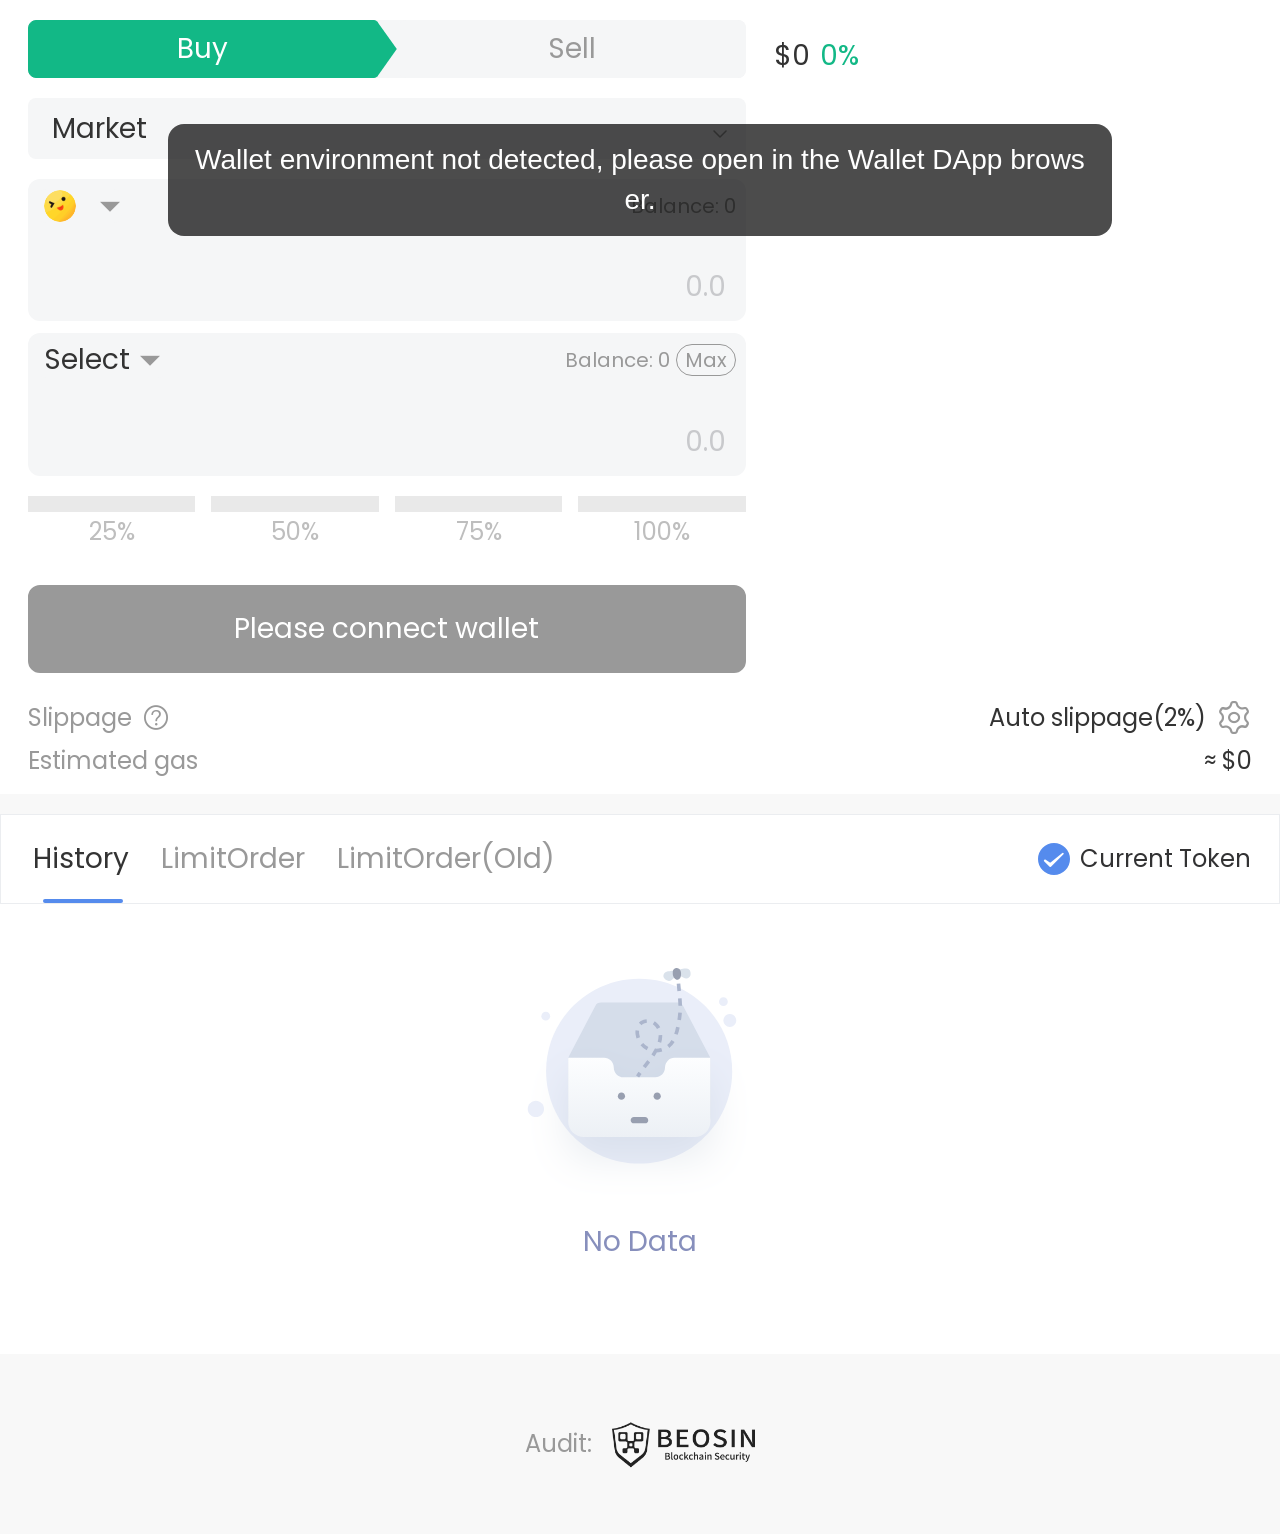
<file: index.html>
<!DOCTYPE html><html lang=""><head><meta charset="utf-8"><meta http-equiv="X-UA-Compatible" content="IE=edge"><meta name="viewport" content="width=device-width,initial-scale=1,maximum-scale=1,minimum-scale=1,viewport-fit=cover"><link rel="icon" href="/favicon.ico"><link rel="shortcut icon" href="/favicon.ico"><script async src="https://www.googletagmanager.com/gtag/js?id=G-6TL5RCTDJ3"></script><link rel="preload" as="script" href="/vemachine.js"><title>AveSwap</title><script>// function redirect() {
      //   let isMobile = /mobile|phone|pad|pod|iPhone|iPod|ios|iPad|Android|Mobile|BlackBerry|IEMobile|MQQBrowser|JUC|Fennec|wOSBrowser|BrowserNG|WebOS|Symbian|Windows Phone/i.test(navigator.userAgent)
      //   if (!isMobile && location.protocol.includes('http') && !location.host.includes('test') && !location.host.includes('jfswap')) {
      //     location.replace(location.href.replace('m.', ''))
      //   }
      // }
      // redirect()</script><link href="/static/css/Bridge.6cb2b581.css" rel="prefetch"><link href="/static/css/BridgeTx.d3948d2e.css" rel="prefetch"><link href="/static/css/LimitOrder.584adf97.css" rel="prefetch"><link href="/static/css/Swap.2bebb220.css" rel="prefetch"><link href="/static/css/SwapTxs.25f9cbbb.css" rel="prefetch"><link href="/static/js/Bridge.8f12c1d6.js" rel="prefetch"><link href="/static/js/BridgeTx.49e93b9d.js" rel="prefetch"><link href="/static/js/LimitOrder.6ca39f44.js" rel="prefetch"><link href="/static/js/Swap.f8ab9d87.js" rel="prefetch"><link href="/static/js/SwapTxs.6e68ac62.js" rel="prefetch"><link href="/static/js/chunk-1e1d5da4.84458dc5.js" rel="prefetch"><link href="/static/js/chunk-65f6281f.83602832.js" rel="prefetch"><link href="/static/js/chunk-9b2b69e2.fcaadf2c.js" rel="prefetch"><link href="/static/js/chunk-a4f5ed94.e8581517.js" rel="prefetch"><link href="/static/js/chunk-b86fb74c.573c0f10.js" rel="prefetch"><link href="/static/js/chunk-echarts.da0a5b92.js" rel="prefetch"><link href="/static/js/vendors~Swap.000477f6.js" rel="prefetch"><link href="/static/css/app.3b348940.css" rel="preload" as="style"><link href="/static/css/chunk-iconfont.5637885b.css" rel="preload" as="style"><link href="/static/css/chunk-vue.32d0aa99.css" rel="preload" as="style"><link href="/static/js/app.696d3123.js" rel="preload" as="script"><link href="/static/js/chunk-ethers.f6ecdf95.js" rel="preload" as="script"><link href="/static/js/chunk-iconfont.99126e54.js" rel="preload" as="script"><link href="/static/js/chunk-vue.ced84779.js" rel="preload" as="script"><link href="/static/js/runtime.bc036428.js" rel="preload" as="script"><link href="/static/css/chunk-vue.32d0aa99.css" rel="stylesheet"><link href="/static/css/chunk-iconfont.5637885b.css" rel="stylesheet"><link href="/static/css/app.3b348940.css" rel="stylesheet"></head><body><noscript><strong>We're sorry but avedex-m doesn't work properly without JavaScript enabled. Please enable it to continue.</strong></noscript><div id="app"></div><script>window.dataLayer = window.dataLayer || [];
      function gtag(){dataLayer.push(arguments);}
      gtag('js', new Date());

      gtag('config', 'G-6TL5RCTDJ3');</script><script src="/static/js/runtime.bc036428.js"></script><script src="/static/js/chunk-vue.ced84779.js"></script><script src="/static/js/chunk-iconfont.99126e54.js"></script><script src="/static/js/chunk-ethers.f6ecdf95.js"></script><script src="/static/js/app.696d3123.js"></script></body></html>
</file>
<file: static/css/Bridge.6cb2b581.css>
.icon-settings[data-v-0301828e],.icon-slippage[data-v-0301828e]{font-size:.36rem}.icon-settings[data-v-0301828e]:active,.icon-slippage[data-v-0301828e]:active{opacity:.5}.popup-content[data-v-0301828e]{--van-cell-background-color:#fff}.radio-group[data-v-0301828e]{display:flex;align-items:center;justify-content:space-between;margin-bottom:.2rem;width:100%}.radio-group .radio-input[data-v-0301828e]{width:0;height:0;font-size:0;opacity:0}.radio-group .radio-input:checked+.radio-item[data-v-0301828e]{background:#558bed;color:#fff}.radio-group .radio-input:disabled+.radio-item[data-v-0301828e]{opacity:.5}.radio-group .radio-item[data-v-0301828e]{background:#f5f6f7;border-radius:.16rem;min-width:1.72rem;font-size:.28rem;color:#666;letter-spacing:0;font-weight:400;text-align:center;height:.64rem;line-height:.64rem}.slippage-label[data-v-0301828e]{font-size:.28rem;color:#333;letter-spacing:0;text-align:center;font-weight:400;text-align:left;display:flex;align-items:center}.slippage-label .iconfont[data-v-0301828e]:active{opacity:.5}.slippage-input[data-v-0301828e]{width:100%;display:flex;align-items:center;font-size:.32rem;color:#333;font-weight:400}.slippage-input .input[data-v-0301828e]{font-size:.28rem;background:#fff;border:.02rem solid #dcdee0;border-radius:.16rem;height:.72rem;padding:0 .28rem;flex:1}.slippage-input .input[data-v-0301828e]:focus-within{border-color:#558bed}.slippage-input .input[data-v-0301828e] .van-field__body{height:100%}.slippage-input span[data-v-0301828e]{margin-left:.1rem}.form-submit[data-v-0301828e]{margin-top:.8rem}.select-box[data-v-1d886ba9]{display:inline-flex}.select-container[data-v-1d886ba9]{width:100%;background:#f5f6f7;border-radius:.08rem;font-size:.32rem;color:#333;letter-spacing:0;font-weight:400;padding:.1rem 0;display:flex;align-items:center;justify-content:center;border:none}.select-container[data-v-1d886ba9]>:first-child{min-width:70%}.select-container[data-v-1d886ba9]:active{opacity:.5}.select-container .iconfont[data-v-1d886ba9]{color:#999;font-size:.2rem;margin-left:.1rem}.search-bar[data-v-1d886ba9]{background-color:#fff;z-index:5;position:sticky;top:0}.search-bar[data-v-1d886ba9] .van-icon-clear{font-size:.4rem}.tabs[data-v-1d886ba9]{z-index:3;position:sticky;top:1.08rem}.pop-title[data-v-1d886ba9]{font-size:.28rem;color:#333;font-weight:400;padding:.28rem;background-color:#fff}.tokens[data-v-1d886ba9]{background-color:#fff;padding-bottom:1rem}.token-container[data-v-1d886ba9]{display:flex;align-items:center;justify-content:center}.token-container .text-s[data-v-1d886ba9]{display:flex;flex-direction:column;justify-content:flex-start;align-items:flex-start;line-height:1}.token-container .text-l[data-v-1d886ba9]{color:#999;font-size:.24rem}.token-item[data-v-1d886ba9]{line-height:1;font-size:.28rem;display:flex;align-items:center;color:#333;letter-spacing:0;font-weight:400;padding:.28rem}.token-item[data-v-1d886ba9]:active{opacity:.5}.token-item .icon-token[data-v-1d886ba9]{margin-right:.14rem}.token-item .main[data-v-1d886ba9]{display:flex;align-items:center}.token-item .minor[data-v-1d886ba9]{font-size:.24rem;color:#999;letter-spacing:0;font-weight:400;margin-top:.04rem;display:inline-block}.right-label[data-v-1d886ba9]{margin-right:10%;text-align:right;font-size:.28rem}.risk-status[data-v-1d886ba9]{font-size:.24rem;color:#878fbc;border:.02rem solid;border-radius:.4rem;padding:.06rem .1rem;display:inline-block;margin-left:.1rem}.risk-status.high[data-v-1d886ba9]{color:#f72121}.icon-token-container[data-v-1d886ba9]{display:inline-block;position:relative}.icon-token-container .icon-network[data-v-1d886ba9]{font-size:.28rem;position:absolute;bottom:.02rem;right:-.1rem;border-radius:50%;border:.02rem solid #fff}.un-tag[data-v-1d886ba9]{font-size:.2rem;color:#999;margin-left:.1rem}.search-icon[data-v-1d886ba9]{color:#999;padding:.1rem .1rem;text-align:center;flex:1;position:relative;z-index:1;border-left:.02rem solid #eee;border-radius:.04rem}.search-icon[data-v-1d886ba9]:active{opacity:.5}.select-box[data-v-2622368e]{display:inline-flex}.select-container[data-v-2622368e]{width:100%;background-color:transparent;border-radius:.08rem;font-size:.24rem;color:#333;letter-spacing:0;font-weight:400;display:inline-flex;align-items:center;justify-content:center;border:none}.select-container[data-v-2622368e]:active{opacity:.5}.select-container .iconfont[data-v-2622368e]{color:#999;font-size:.2rem;margin-left:.1rem}.pop-title[data-v-2622368e]{font-size:.28rem;color:#333;font-weight:400;padding:.28rem;background-color:#fff}.tokens[data-v-2622368e]{background-color:#fff;padding-bottom:1rem}.token-container[data-v-2622368e]{display:flex;align-items:center;justify-content:center}.token-item-li[data-v-2622368e]{padding:0;border-bottom:.02rem solid #eee}.token-item-li.no-gas .token-item[data-v-2622368e],.token-item-li.no-gas[data-v-2622368e]{padding-bottom:0}.token-item[data-v-2622368e]{padding:.2rem .24rem;line-height:1;font-size:.28rem;display:flex;align-items:center;color:#333;letter-spacing:0;font-weight:400}.token-item[data-v-2622368e]:active{opacity:.5}.token-item.header[data-v-2622368e]{font-size:.24rem;color:#999;padding:.2rem .28rem 0 .28rem;box-shadow:none}.token-item .icon-token[data-v-2622368e]{margin-right:.14rem}.token-item .main[data-v-2622368e]{display:flex;align-items:center}.token-item .minor[data-v-2622368e]{font-size:.24rem;color:#999;letter-spacing:0;font-weight:400;margin-top:.04rem;display:inline-block}.right-label[data-v-2622368e]{margin-right:5%;text-align:right}.risk-status[data-v-2622368e]{font-size:.24rem;color:#878fbc;border:.02rem solid;border-radius:.4rem;padding:.06rem .1rem;display:inline-block;margin-left:.1rem}.risk-status.high[data-v-2622368e]{color:#f72121}.icon-token-container[data-v-2622368e]{display:inline-block;position:relative}.icon-token-container .icon-network[data-v-2622368e]{font-size:.28rem;position:absolute;bottom:0;right:-.1rem;border-radius:50%;border:.02rem solid #fff}.tag[data-v-2622368e]{font-size:.2rem;color:#fff;letter-spacing:0;font-weight:400;background:#12b886;border:.01rem solid #12b886;border-radius:.16rem;padding:.04rem .1rem;margin-left:.1rem}.tag.color-3f80f7[data-v-2622368e]{background:transparent;border:.02rem solid #3f80f7;color:#3f80f7}.tag-no-gas[data-v-2622368e]{font-size:.2rem;font-weight:400;padding:.06rem .24rem .1rem .3rem;color:#3f80f7;border-radius:.1rem .1rem 0 0}.submit-btn[data-v-16e28c2d]{margin-top:.6rem}.token-container[data-v-16e28c2d]{display:flex;align-items:center;justify-content:center}.icon-token-container[data-v-16e28c2d]{display:inline-block;position:relative}.icon-token-container .icon-network[data-v-16e28c2d]{font-size:.28rem;position:absolute;bottom:0;right:-.1rem;border-radius:50%;border:.02rem solid #fff}.swap-container[data-v-16e28c2d]{font-size:.28rem;color:#333;letter-spacing:0;line-height:.32rem;font-weight:400;padding:.3rem .32rem}.swap-container .tips[data-v-16e28c2d]{text-align:center;font-size:.24rem;color:#999;letter-spacing:0;line-height:.32rem;font-weight:400;margin-top:.1rem}.swap-container .li-item[data-v-16e28c2d]{font-size:.24rem;margin-top:.2rem}.swap-container .li-item[data-v-16e28c2d]>:first-child{color:#999}.tag[data-v-16e28c2d]{font-size:.2rem;color:#3f80f7;letter-spacing:0;font-weight:400;border:.02rem solid #3f80f7;border-radius:.24rem;padding:.04rem .1rem;margin-left:.1rem}.txs-container[data-v-858d2c02]{background-color:#fff;margin-top:.2rem;padding:0;text-align:left;font-size:.28rem;color:#333;letter-spacing:0;font-weight:400;padding-bottom:1rem}.txs-container h3[data-v-858d2c02]{font-size:.28rem;color:#000;letter-spacing:0;font-weight:400;margin:0;padding:.24rem .32rem}.txs-container .label[data-v-858d2c02]{font-size:.24rem;color:#999;letter-spacing:0;font-weight:400}.txs-container .tx-li-item[data-v-858d2c02]{padding:.32rem}.token-container[data-v-858d2c02]{display:flex;align-items:center;justify-content:center}.icon-token-container[data-v-858d2c02]{display:inline-block;position:relative}.icon-token-container .icon-network[data-v-858d2c02]{font-size:.24rem;position:absolute;bottom:.02rem;right:-.08rem;border-radius:50%;border:.02rem solid #fff}.swap-title[data-v-3fd47693]{font-size:.32rem;color:#000;font-weight:400;margin-bottom:.5rem;text-align:center}.swap-info[data-v-3fd47693]{border-radius:.2rem;font-size:.28rem;color:#333;font-weight:400}.swap-info .swap-info_item[data-v-3fd47693]{display:flex;justify-content:space-between;align-items:flex-start;font-size:.28rem;color:#333;font-weight:400}.swap-info .swap-info_item+.swap-info_item[data-v-3fd47693]{margin-top:.3rem}.swap-info .swap-info_item .swap-info_item-value[data-v-3fd47693]{text-align:right}.swap-info .swap-info_item .swap-info_item-value .p-item+.p-item[data-v-3fd47693]{margin-top:.2rem}.swap-info .swap-info_item.header[data-v-3fd47693]{flex-direction:column;align-items:center}.swap-info .swap-info_item.header .header-li[data-v-3fd47693]{display:flex;align-items:center;justify-content:space-between;width:100%}.swap-info .swap-info_item.header .header-li .header-li_left[data-v-3fd47693]{display:flex;align-items:center}.swap-info .swap-info_item.header .header-li .header-li_right[data-v-3fd47693]{font-size:.28rem}.swap-info .swap-info_item.header .swap-info_item-value[data-v-3fd47693]{display:flex;align-items:center}.swap-info .swap-info_item.header .icon-token[data-v-3fd47693]{height:.48rem;border-radius:50%;margin-right:.1rem}.swap-info .swap-info_item.bottom-line[data-v-3fd47693]{padding-bottom:.3rem;border-bottom:.02rem solid rgba(135,143,188,.3)}.switch-box[data-v-3fd47693]{margin:.2rem 0;text-align:center}.switch-box .switch-icon[data-v-3fd47693]{font-size:.28rem;font-weight:bolder;color:var(--van-color-primary);padding:.16rem;border-radius:50%;background:#dde6f7}.footer[data-v-3fd47693]{display:flex;margin-top:.7rem;justify-content:center}.footer .submit-button[data-v-3fd47693]{border-radius:.2rem}.icon-copy[data-v-3fd47693]{margin-left:.1rem}.icon-copy[data-v-3fd47693]:active{opacity:.5}.path-amm[data-v-3fd47693],.path-list[data-v-3fd47693]{display:flex;justify-content:center;align-items:center}.path-amm[data-v-3fd47693]{flex-direction:column}.icon-amm-logo[data-v-3fd47693]{width:.24rem}.bg-change[data-v-3fd47693]{background:#f5f6f7;border-radius:.36rem;display:flex;align-items:center;justify-content:space-between;font-size:.24rem;color:#999;letter-spacing:0;line-height:.32rem;font-weight:400;--van-button-small-height:0.56rem;padding:.08rem .08rem .08rem .2rem;margin:.2rem 0}.bg-change .btn[data-v-3fd47693]{min-width:1.72rem}.b-s-c[data-v-3fd47693]{margin:.3rem 0}.b-s-c button[data-v-3fd47693]{padding:0}.b-s-c ul[data-v-3fd47693]{padding-left:.04rem}.select-container[data-v-2127844a]{width:100%;background:transparent;border-radius:.08rem;letter-spacing:0;display:flex;align-items:center;justify-content:center;border:none}.select-container[data-v-2127844a]:active{opacity:.5}.select-container .iconfont[data-v-2127844a]{color:#999;font-size:.2rem;margin-left:.1rem}.setting-title[data-v-2127844a]{font-size:.28rem;color:#999;font-weight:400;margin-bottom:.2rem}.setting-title.mb-0[data-v-2127844a]{margin-bottom:0}.slippage-setting[data-v-2127844a]{display:flex;justify-content:space-between}.slippage-setting button[data-v-2127844a]{line-height:1;background:#f5f6f7;border-radius:.08rem;min-width:1.48rem;padding:.16rem 0;text-align:center;font-size:.28rem;color:#333;letter-spacing:0;font-weight:400}.slippage-setting button[data-v-2127844a]:active{opacity:.5}.slippage-setting button.active[data-v-2127844a]{background:#3f80f7;color:#fff}.slippage-setting .input[data-v-2127844a]{width:1.48rem;border:.02rem solid #dcdee0;border-radius:.08rem;padding:.16rem .1rem}.submit-btn[data-v-2127844a]{margin-top:.7rem;border-radius:.08rem}.iconfont[data-v-2127844a]{color:#ccc;margin-right:.1rem;font-size:.32rem}.icon-settings[data-v-2127844a]{margin-right:0;font-size:.36rem}.class-b-s[data-v-2127844a]{border-top:.02rem solid #ebedf0;border-bottom:.02rem solid #ebedf0;padding:.3rem 0;margin:.3rem 0}.bridge-container[data-v-5fa54f42]{padding-bottom:1rem;background:#f8f8f8}.bridge-container .rebate-container[data-v-5fa54f42]{width:100%;padding:.2rem .32rem 0;font-size:.24rem;color:#333;letter-spacing:0;font-weight:500;background:#fff}.bridge-container .rebate-container .rebate-bg[data-v-5fa54f42]{background-image:url(../../static/img/rebate-bg.fc50dbd7.png);background-repeat:no-repeat;background-size:cover;background-position:50%;height:.88rem;line-height:.88rem;padding:0 .2rem}.bridge-container .top[data-v-5fa54f42]{background:#fff;display:flex;justify-content:space-between;align-items:center;padding:.2rem .32rem}.bridge-container .form-container[data-v-5fa54f42]{background:#fff;padding:.2rem .32rem}.bridge-container .card-container[data-v-5fa54f42]{font-size:.24rem;color:#999;background:#f5f6f7;border-radius:.08rem;padding:.2rem .32rem}.bridge-container .card-container .card-container_top[data-v-5fa54f42]{display:flex;justify-content:space-between;align-items:center}.bridge-container .card-container.t[data-v-5fa54f42]{border-radius:.2rem .2rem 0 0}.bridge-container .card-container.b[data-v-5fa54f42]{border-radius:0 0 .2rem .2rem}.bridge-container .max-btn[data-v-5fa54f42]{margin-left:.1rem;font-size:.24rem;height:.36rem;word-break:keep-all;font-size:.2rem;--van-button-border-width:0.01rem}.bridge-container .txs-container[data-v-5fa54f42]{background-color:#fff;margin-top:.2rem;padding:0;text-align:left;font-size:.28rem;color:#333;letter-spacing:0;font-weight:400}.bridge-container .txs-container h3[data-v-5fa54f42]{font-size:.28rem;color:#000;letter-spacing:0;font-weight:400;margin:0;padding:.24rem .32rem}.bridge-container .txs-container .label[data-v-5fa54f42]{font-size:.24rem;color:#999;letter-spacing:0;font-weight:400}.bridge-container .txs-container .tx-li-item[data-v-5fa54f42]{padding:.32rem}.input-number[data-v-5fa54f42]{--van-cell-vertical-padding:0.1rem;--van-cell-font-size:0.32rem;padding-right:0;width:3rem}.input-address[data-v-5fa54f42],.input-number[data-v-5fa54f42]{--van-cell-horizontal-padding:0;--van-cell-background-color:transparent}.input-address[data-v-5fa54f42]{--van-cell-vertical-padding:0;--van-cell-font-size:0.28rem;padding-left:.2rem;flex:1}.switch-container[data-v-5fa54f42]{display:flex;justify-content:center;margin:-.26rem 0}.switch-container .switch-box[data-v-5fa54f42]{display:flex;justify-content:center;align-items:center;width:.64rem;height:.64rem;border:.04rem solid #fff;border-radius:50%;background:#f5f6f7}.switch-container .switch-box[data-v-5fa54f42]:active{opacity:.5}.switch-container .icon-switch[data-v-5fa54f42]{font-size:.28rem;color:#3f80f7;font-weight:600}.submit-btn[data-v-5fa54f42]{margin-top:.4rem;border-radius:.08rem}.rate-container[data-v-5fa54f42]{font-size:.24rem;color:#999;letter-spacing:0;font-weight:400;text-align:center;padding:.2rem 0}.token-container[data-v-5fa54f42]{display:flex;align-items:center;justify-content:center}.icon-token-container[data-v-5fa54f42]{display:inline-block;position:relative}.icon-token-container .icon-network[data-v-5fa54f42]{font-size:.24rem;position:absolute;bottom:0;right:-.08rem;border-radius:50%;border:.02rem solid #fff}.swap-container[data-v-5fa54f42]{font-size:.28rem;color:#333;letter-spacing:0;line-height:.32rem;font-weight:400;padding:.3rem .32rem}.swap-container .tips[data-v-5fa54f42]{text-align:center;font-size:.24rem;color:#999;letter-spacing:0;line-height:.32rem;font-weight:400;margin-top:.1rem}.swap-container .li-item[data-v-5fa54f42]{font-size:.24rem;margin-top:.2rem}.swap-container .li-item[data-v-5fa54f42]>:first-child{color:#999}.icon-lang[data-v-5fa54f42]{font-size:.36rem;margin-left:.32rem}.icon-lang[data-v-5fa54f42]:active{opacity:.5}.icon-countDown[data-v-5fa54f42]{background:#c1c1c1;color:#fff;font-size:.2rem;width:.6rem;height:.36rem;border-radius:.36rem;text-align:center;line-height:.36rem;margin-right:.32rem;letter-spacing:-.01rem}.pop-content[data-v-5fa54f42]{text-align:center;font-size:.28rem;color:#333;letter-spacing:0;font-weight:400;padding:1rem .32rem 2rem .32rem}.pop-content .card[data-v-5fa54f42]{background:#f5f6f7;border-radius:.42rem;padding:.2rem .28rem}.pop-content .text-1[data-v-5fa54f42]{font-size:.28rem;font-weight:400;color:#333;text-align:center;margin-top:.3rem;margin-bottom:.12rem}.pop-content .text-2[data-v-5fa54f42]{font-size:.24rem;font-weight:400;color:#3f80f7}.icon-container[data-v-5fa54f42]{width:.96rem;height:.96rem;border-radius:50%;display:flex;justify-content:center;align-items:center;background:#f7f8fa;margin:0 auto}.icon-container .icon-s[data-v-5fa54f42]{font-size:.48rem}.support-container[data-v-5fa54f42]{display:flex;align-items:center;justify-content:center;font-size:.28rem;color:#999;padding:.4rem 0 0 0}.support-container img[data-v-5fa54f42]{height:.48rem;margin-left:.2rem}.iconfont.icon-contacts[data-v-5fa54f42]{color:#999;font-size:.4rem;margin-left:.5rem}.select-action-pop[data-v-5fa54f42] .van-action-sheet__close{z-index:2}.select-container[data-v-5fa54f42]{font-size:.28rem}.select-title[data-v-5fa54f42]{background-color:#fff;width:100%;position:absolute;z-index:1;top:0;left:0;padding:.2rem 0;font-size:.32rem;display:flex;justify-content:center;align-items:center}.select-title button[data-v-5fa54f42]{border:none;background-color:transparent;padding:.1rem .2rem;color:#999}.select-title button.active[data-v-5fa54f42]{color:#333}.select-placeholder[data-v-5fa54f42]{height:1rem}.select-content[data-v-5fa54f42]{font-size:.28rem;color:#333;letter-spacing:0;font-weight:400;padding:0 .3rem 1rem}.select-content .select-item[data-v-5fa54f42]{display:flex;align-items:center;justify-content:space-between;font-size:.28rem;font-weight:400;border-bottom:.01rem solid #ebedf0;padding:.24rem 0}.select-content .select-item .select-item_left[data-v-5fa54f42]{color:#999}.select-content .select-item .select-item_left .select-item_left-bottom[data-v-5fa54f42]{margin-top:.04rem;display:flex;align-items:center;font-size:.24rem;color:#000;letter-spacing:0;font-weight:400}.select-content .select-item .select-item_left .select-item_left-bottom .icon-copy[data-v-5fa54f42]{font-size:.28rem;color:#999;margin-left:.1rem}.swap-label[data-v-5fa54f42]{background:#fff;font-size:.24rem;color:#999;letter-spacing:0;font-weight:400;padding:.04rem 0 .2rem 0;margin-top:.4rem}.swap-label li[data-v-5fa54f42]{display:flex;width:100%;justify-content:space-between;align-items:center}.swap-label li+li[data-v-5fa54f42]{margin-top:.08rem}.swap-label li[data-v-5fa54f42]>:nth-child(2){color:#333}.swap-label .swap-label_item-left[data-v-5fa54f42]{display:flex;align-items:center}.swap-label .swap-label_item-left .icon-changjianwentixiangguanwenti[data-v-5fa54f42]{color:#999;font-size:.28rem;margin-left:.1rem}.swap-label .select-token[data-v-5fa54f42]{display:flex;align-items:center;font-size:.24rem;color:#333;letter-spacing:0}.swap-label .select-token[data-v-5fa54f42]:active{opacity:.5}.swap-label .select-token.iconfont[data-v-5fa54f42]{color:#999;font-size:.2rem;margin-left:.1rem}.path-list[data-v-5fa54f42]{display:flex;justify-content:center;align-items:center;flex-wrap:wrap}.path-list.flex-start[data-v-5fa54f42]{justify-content:flex-start}.path-amm[data-v-5fa54f42]{display:flex;flex-direction:column;align-items:center;justify-content:center}.icon-amm-logo[data-v-5fa54f42]{width:.24rem}.token-item[data-v-5fa54f42]{line-height:1;font-size:.28rem;display:flex;align-items:center;color:#333;letter-spacing:0;font-weight:400;padding:.28rem}.token-item[data-v-5fa54f42]:active{opacity:.5}.token-item .flex-1[data-v-5fa54f42]{flex:1}.token-item .flex-2[data-v-5fa54f42]{flex:3}.token-item.header[data-v-5fa54f42]{font-size:.24rem;color:#999;padding:.2rem .28rem 0 .28rem}.token-item .icon-token[data-v-5fa54f42]{margin-right:.14rem}.token-item .main[data-v-5fa54f42]{display:flex;align-items:center}.token-item .minor[data-v-5fa54f42]{font-size:.24rem;color:#999;letter-spacing:0;font-weight:400;margin-top:.04rem;display:inline-block}.tag[data-v-5fa54f42]{font-size:.2rem;color:#fff;letter-spacing:0;font-weight:400;background:#12b886;border:.01rem solid #12b886;border-radius:.16rem;padding:.04rem .1rem;margin-left:.1rem}.select-action-pop .van-action-sheet__close{z-index:2}.tx-li-item[data-v-55a94cce]{padding:.24rem .32rem;background-color:#fff;text-align:left;font-size:.28rem;color:#333;letter-spacing:0;font-weight:400}.tx-li-item .label[data-v-55a94cce]{font-size:.24rem;color:#999;letter-spacing:0;font-weight:400}.token-container[data-v-55a94cce]{display:flex;align-items:center;justify-content:center}.icon-token-container[data-v-55a94cce]{display:inline-block;position:relative}.icon-token-container .icon-network[data-v-55a94cce]{font-size:.24rem;position:absolute;bottom:.02rem;right:-.08rem;border-radius:50%;border:.02rem solid #fff}.btn-s[data-v-55a94cce]{min-width:1rem;height:.44rem;margin-left:.1rem}.status-txt[data-v-55a94cce]{font-size:.24rem;letter-spacing:0;font-weight:400}.error-msg-txt[data-v-55a94cce]{font-size:.22rem;color:red;max-width:1.6rem;overflow:hidden;text-overflow:ellipsis;white-space:nowrap;display:inline-flex;align-items:center;margin-left:.08rem}.error-info-icon[data-v-55a94cce]{margin-left:.04rem;flex-shrink:0}.select-container[data-v-7defb4ae]{width:100%;background:#f5f6f7;border-radius:.08rem;font-size:.32rem;color:#333;letter-spacing:0;font-weight:400;padding:0;display:flex;align-items:center;justify-content:center;border:none}.select-container[data-v-7defb4ae]>:first-child{min-width:70%}.select-container[data-v-7defb4ae]:active{opacity:.5}.select-container .iconfont[data-v-7defb4ae]{color:#999;font-size:.2rem;margin-left:.1rem}.search-bar[data-v-7defb4ae]{background-color:#fff;z-index:3;position:sticky;top:0}.pop-title[data-v-7defb4ae]{font-size:.28rem;color:#333;font-weight:400;padding:.28rem;background-color:#fff}.tokens[data-v-7defb4ae]{background-color:#fff;padding-bottom:1rem;height:60vh}.token-container[data-v-7defb4ae]{display:flex;align-items:center;justify-content:center}.token-item[data-v-7defb4ae]{line-height:1;font-size:.28rem;display:flex;align-items:center;color:#333;letter-spacing:0;font-weight:400;padding:.28rem}.token-item[data-v-7defb4ae]:active{opacity:.5}.token-item .icon-token[data-v-7defb4ae]{margin-right:.14rem}.token-item .main[data-v-7defb4ae]{display:flex;align-items:center}.token-item .minor[data-v-7defb4ae]{font-size:.24rem;color:#999;letter-spacing:0;font-weight:400;margin-top:.04rem;display:inline-block}.right-label[data-v-7defb4ae]{margin-right:10%;text-align:right;font-size:.28rem}.risk-status[data-v-7defb4ae]{font-size:.24rem;color:#878fbc;border:.02rem solid;border-radius:.4rem;padding:.06rem .1rem;display:inline-block;margin-left:.1rem}.risk-status.high[data-v-7defb4ae]{color:#f72121}.text-s[data-v-7defb4ae]{display:flex;flex-direction:column;justify-content:flex-start;align-items:flex-start;line-height:1}.text-s .text-l[data-v-7defb4ae]{color:#999;font-size:.24rem}.swap-title[data-v-59074efe]{font-size:.32rem;color:#000;font-weight:400;margin-bottom:.5rem;text-align:center}.swap-info[data-v-59074efe]{border-radius:.2rem;font-size:.28rem;color:#333;font-weight:400}.swap-info .swap-info_item[data-v-59074efe]{font-size:.24rem;color:#999;letter-spacing:0;font-weight:400;display:flex;justify-content:space-between;align-items:flex-start}.swap-info .swap-info_item+.swap-info_item[data-v-59074efe]{margin-top:.3rem}.swap-info .swap-info_item.tips[data-v-59074efe]{line-height:1.2}.swap-info .swap-info_item.tips+.tips[data-v-59074efe]{margin-top:.1rem}.swap-info .swap-info_item.tips.danger[data-v-59074efe]{color:#f81111}.swap-info .swap-info_item.tips.warning[data-v-59074efe]{color:#f8be46}.swap-info .swap-info_item .swap-info_item-value[data-v-59074efe]{flex-wrap:wrap;flex:1;font-size:.28rem;color:#333;letter-spacing:0;font-weight:400;display:flex;align-items:center;justify-content:flex-end}.swap-info .swap-info_item.header[data-v-59074efe]{flex-direction:column;align-items:center;font-size:.28rem;color:#333;font-weight:400}.swap-info .swap-info_item.header .header-li[data-v-59074efe]{display:flex;align-items:center;justify-content:space-between;width:100%}.swap-info .swap-info_item.header .header-li .header-li_left[data-v-59074efe]{display:flex;align-items:center}.swap-info .swap-info_item.header .header-li .header-li_right[data-v-59074efe]{font-size:.28rem}.swap-info .swap-info_item.header .swap-info_item-value[data-v-59074efe]{display:flex;align-items:center}.swap-info .swap-info_item.header .icon-token[data-v-59074efe]{height:.48rem;border-radius:50%;margin-right:.1rem}.switch-box[data-v-59074efe]{margin:.2rem 0;text-align:center}.switch-box .switch-icon[data-v-59074efe]{font-size:.28rem;font-weight:bolder;color:var(--van-color-primary);padding:.16rem;border-radius:50%;background:#dde6f7}.footer[data-v-59074efe]{display:flex;margin-top:.7rem;justify-content:center}.footer .submit-button[data-v-59074efe]{height:.76rem}.icon-copy[data-v-59074efe]{margin-left:.1rem}.icon-copy[data-v-59074efe]:active{opacity:.5}.path-amm[data-v-59074efe],.path-list[data-v-59074efe]{display:flex;justify-content:center;align-items:center}.path-amm[data-v-59074efe]{flex-direction:column}.icon-amm-logo[data-v-59074efe]{width:.24rem}.bg-change[data-v-59074efe]{background:#f5f6f7;border-radius:.36rem;display:flex;align-items:center;justify-content:space-between;font-size:.24rem;color:#999;letter-spacing:0;line-height:.32rem;font-weight:400;--van-button-small-height:0.56rem;padding:.08rem .08rem .08rem .2rem;margin:.2rem 0}.bg-change .btn[data-v-59074efe]{min-width:1.72rem}.icon-token[data-v-59074efe]{height:.4rem;border-radius:50%;margin-right:.1rem}.tag-question[data-v-59074efe]{background:#ffe9ec;border-radius:.16rem;font-size:.24rem;color:#f6465d;letter-spacing:0;line-height:.32rem;font-weight:400;margin-left:.1rem;border:none;padding:0 .1rem}.swap-container[data-v-0a35087f]{--van-nav-bar-background-color:#fff;--van-nav-bar-arrow-size:0.4rem;--van-nav-bar-title-text-color:#333;--van-nav-bar-icon-color:#191c32;--van-cell-background-color:#fff;background:#f8f8f8;min-height:100vh}.top[data-v-0a35087f]{background:#fff;font-size:.28rem;color:#333;text-align:center;font-weight:400;padding:.22rem .28rem}.top .left[data-v-0a35087f],.top[data-v-0a35087f]{display:flex;align-items:center}.top .left[data-v-0a35087f]:active{opacity:.5}.top .icon-lang[data-v-0a35087f]{font-size:.36rem;margin-left:.32rem}.top .icon-lang[data-v-0a35087f]:active{opacity:.5}.swap-content[data-v-0a35087f]{background:#fff;padding:.2rem .28rem .2rem .28rem;display:flex}.swap-content_left[data-v-0a35087f]{flex:1.2}.swap-content_center[data-v-0a35087f]{width:.28rem}.swap-content_right[data-v-0a35087f]{flex:.8;overflow-y:auto}.swap-form[data-v-0a35087f]{flex:1}.swap-form[data-v-0a35087f] .van-stepper{display:inline-flex;width:100%}.swap-form[data-v-0a35087f] .van-stepper .van-stepper__input{flex:1}.select-c[data-v-0a35087f]{margin-bottom:.2rem;font-size:.28rem;--vs-font-size:0.28rem;--vs-border-width:0.01rem;--vs-border-color:#f5f6f7}.select-c[data-v-0a35087f] .v-select{background:#f5f6f7;border-radius:.08rem;padding:0 .06rem}.price-label[data-v-0a35087f]{background:#f0f0f0;border-radius:.08rem;font-size:.28rem;color:#999;letter-spacing:0;font-weight:400;margin-top:.2rem;text-align:center;padding:.2rem 0}.outAmount-input[data-v-0a35087f]{background:#f5f6f7;border-radius:.08rem;padding:.12rem .2rem;font-size:.28rem;align-items:center}.select-token[data-v-0a35087f]{display:flex;align-items:center;font-size:.24rem;color:#333;letter-spacing:0}.select-token[data-v-0a35087f]:active{opacity:.5}.select-token.iconfont[data-v-0a35087f]{color:#999;font-size:.2rem;margin-left:.1rem}.section-1[data-v-0a35087f]{display:flex;justify-content:space-between;align-items:center;font-size:.24rem;color:#999;letter-spacing:0;font-weight:400;margin-top:.2rem}.section-1+.section-1[data-v-0a35087f]{margin-top:.06rem}.section-1[data-v-0a35087f] :last-child{color:#333;text-align:right;word-wrap:break-word;word-break:break-word}.section-1 .max-btn[data-v-0a35087f]{border:none;color:var(--van-color-primary);background:transparent;padding:0;margin-left:.1rem}.submit-btn[data-v-0a35087f]{margin-top:.4rem;border-radius:.12rem}.token-info[data-v-0a35087f]{display:flex;align-items:center;font-size:.28rem;color:#333;text-align:center;font-weight:400}.right-section-1[data-v-0a35087f]{display:flex;align-items:center;flex-wrap:wrap;font-size:.28rem;color:#333;letter-spacing:0;font-weight:500;margin-top:.2rem}.right-section-1[data-v-0a35087f] :nth-child(2){font-size:.28rem;letter-spacing:0;font-weight:500;margin-left:.1rem}.right-section-2[data-v-0a35087f]{width:100%}.right-section-2 th[data-v-0a35087f]{font-size:.24rem;color:#666;letter-spacing:0;font-weight:500;padding:.04rem 0}.right-section-2 td[data-v-0a35087f]{padding:.04rem 0;font-size:.24rem;color:#666;letter-spacing:0;font-weight:400}.right-section-2 td[data-v-0a35087f] :nth-child(2){color:#999}.right-section-2 td[data-v-0a35087f]:first-child,.right-section-2 th[data-v-0a35087f]:first-child{text-align:left}.right-section-2 td[data-v-0a35087f]:nth-child(2),.right-section-2 th[data-v-0a35087f]:nth-child(2){text-align:right}.btn-more[data-v-0a35087f]{width:100%;font-size:.24rem;color:#999;letter-spacing:0;font-weight:400;display:flex;align-items:center;justify-content:center;margin:.16rem 0}.btn-more[data-v-0a35087f]:active{opacity:.5}.swap-label[data-v-0a35087f]{background:#fff;font-size:.24rem;color:#999;letter-spacing:0;font-weight:400;padding:.04rem .28rem .2rem .28rem}.swap-label li[data-v-0a35087f]{display:flex;width:100%;justify-content:space-between;align-items:center}.swap-label li+li[data-v-0a35087f]{margin-top:.08rem}.swap-label li[data-v-0a35087f]>:nth-child(2){color:#333}.section-bottom[data-v-0a35087f]{margin-top:.2rem}.section-bottom .title[data-v-0a35087f]{--van-tabs-bottom-bar-height:0.04rem;background-color:#fff;border:.01rem solid #ebedf0;display:flex;align-items:center;font-size:.24rem;color:#999;letter-spacing:0;text-align:center;font-weight:400;padding:0 .28rem 0 0}.section-bottom .title .icon-checked[data-v-0a35087f]{margin-right:.1rem}.section-bottom .tag-status[data-v-0a35087f]{font-size:.24rem;color:#666;font-weight:400;background:#f6f6f6;border-radius:.04rem;padding:.04rem .1rem;min-width:1rem;text-align:center}.section-bottom .tag-status.green[data-v-0a35087f]{color:#12b886;background:#dbf4ed}.search-bar[data-v-0a35087f]{background-color:#fff;z-index:3;position:sticky;top:0}.pop-title[data-v-0a35087f]{font-size:.28rem;color:#333;font-weight:400;padding:.28rem;background-color:#fff}.tokens[data-v-0a35087f]{background-color:#fff;padding-bottom:1rem}.token-item .flex-1[data-v-0a35087f]{flex:1}.token-item .flex-2[data-v-0a35087f]{flex:3}.select-token-btn[data-v-0a35087f] button{padding:0;margin:0}.icon-history[data-v-0a35087f]{font-size:.4rem;margin-left:.36rem}.icon-history[data-v-0a35087f]:active{opacity:.5}.icon-shuaxin[data-v-0a35087f]{font-size:.4rem;margin-left:.36rem}.icon-shuaxin[data-v-0a35087f]:active{opacity:.5}.swap-label_item-left[data-v-0a35087f]{display:flex;align-items:center}.swap-label_item-left .icon-changjianwentixiangguanwenti[data-v-0a35087f]{color:#999;font-size:.28rem;margin-left:.1rem}.warning-1[data-v-0a35087f]{color:#ff0!important}.warning[data-v-0a35087f]{color:#f7933f!important}.danger[data-v-0a35087f]{color:#f81111!important}.path-list[data-v-0a35087f]{display:flex;justify-content:center;align-items:center;flex-wrap:wrap}.path-list.flex-start[data-v-0a35087f]{justify-content:flex-start}.path-amm[data-v-0a35087f]{display:flex;flex-direction:column;align-items:center;justify-content:center}.icon-amm-logo[data-v-0a35087f]{width:.24rem}.swap-submitted-container[data-v-0a35087f]{display:flex;flex-direction:column;align-items:center}.swap-submitted-container .icon-success-box[data-v-0a35087f]{border-radius:50%;background-color:#eee;display:inline-flex;align-items:center;justify-content:center;width:1.4rem;height:1.4rem}.swap-submitted-container .icon-success-box .icon-success[data-v-0a35087f]{width:1rem;color:var(--van-color-primary)}.swap-submitted-container .text-1[data-v-0a35087f]{font-size:.4rem;color:#333;font-weight:400;margin-top:.4rem}.swap-submitted-container .text-2[data-v-0a35087f]{font-size:.28rem;color:#787b86;font-weight:400;margin-top:.2rem}.swap-submitted-container .submit-button[data-v-0a35087f]{margin-top:.8rem}.swap-submitted-container .btn-close[data-v-0a35087f]{margin-top:.3rem}.footer-container[data-v-0a35087f]{display:flex;justify-content:center;align-items:center;padding:0 .3rem}.section-audit[data-v-0a35087f]{font-size:.24rem;display:flex;align-items:center;justify-content:center;color:#999;padding:.6rem 0}.section-audit img[data-v-0a35087f]{height:.6rem;margin-left:.2rem}.icon-countDown[data-v-0a35087f]{background:#c1c1c1;color:#fff;font-size:.2rem;width:.36rem;height:.36rem;border-radius:50%;text-align:center;line-height:.36rem;margin-right:.32rem;letter-spacing:-.01rem}.router-pop[data-v-0a35087f]{font-size:.32rem;text-align:left;padding:.4rem 0}.router-pop .title[data-v-0a35087f]{text-align:center}.router-pop .text[data-v-0a35087f]{color:#999;font-size:.24rem}.router-pop .flex[data-v-0a35087f]{display:flex}.router-pop .flex-1[data-v-0a35087f]{flex:1}.token-item[data-v-0a35087f]{line-height:1;font-size:.28rem;display:flex;align-items:center;color:#333;letter-spacing:0;font-weight:400;padding:.28rem}.token-item[data-v-0a35087f]:active{opacity:.5}.token-item.header[data-v-0a35087f]{font-size:.24rem;color:#999;padding:.2rem .28rem 0 .28rem}.token-item .icon-token[data-v-0a35087f]{margin-right:.14rem}.token-item .main[data-v-0a35087f]{display:flex;align-items:center}.token-item .minor[data-v-0a35087f]{font-size:.24rem;color:#999;letter-spacing:0;font-weight:400;margin-top:.04rem;display:inline-block}.right-label[data-v-0a35087f]{margin-right:.2rem;text-align:right}.tag[data-v-0a35087f]{font-size:.2rem;color:#fff;letter-spacing:0;font-weight:400;background:#12b886;border:.01rem solid #12b886;border-radius:.16rem;padding:.04rem .1rem;margin-left:.1rem}.card-container[data-v-0a35087f]{font-size:.24rem;background:#f5f6f7;border-radius:.12rem;padding:.2rem .32rem;position:relative}.card-container .target-tag[data-v-0a35087f]{position:absolute;left:0;top:0;font-size:.12rem;color:#3f80f7;letter-spacing:0;font-weight:400;background:#ebf2fe;border-radius:.12rem 0 .1rem 0;padding:.04rem .16rem}.card-container .card-container_top .s-text[data-v-0a35087f],.card-container .card-container_top[data-v-0a35087f]{font-size:.24rem;color:#999}.card-container .btn-t[data-v-0a35087f]{font-size:.2rem;color:var(--van-color-primary);border:none;padding:0;margin:0;margin-left:.1rem;background-color:transparent}.card-container .input-number[data-v-0a35087f]{flex:1;--van-cell-vertical-padding:0;--van-cell-horizontal-padding:0.1rem;--van-cell-background-color:transparent;--van-cell-font-size:0.32rem;padding-right:0}.btn-list[data-v-0a35087f]{display:flex;justify-content:flex-end;align-items:center;padding:.2rem 0 .1rem 0}.btn-list .btn-t[data-v-0a35087f]{font-size:.2rem;color:var(--van-color-primary);border:none;margin:0;margin-left:.1rem;background-color:transparent;border:.02rem solid;border-radius:.2rem;padding:.04rem .1rem;color:#999}.btn-list .btn-t[data-v-0a35087f]:focus{color:var(--van-color-primary)}.btn-p-list[data-v-0a35087f]{display:flex;justify-content:space-between;align-items:center;padding:.2rem 0}.btn-p-list .btn-t[data-v-0a35087f]{width:calc(25% - .06rem);font-size:.2rem;color:var(--van-color-primary);border:none;margin:0;background:#f5f6f7;padding:.04rem .1rem;height:.16rem}.btn-p-list .btn-t[data-v-0a35087f]:focus{background:var(--van-color-primary)}.icon-collapse-down[data-v-0a35087f]{font-size:.24rem}.switch-container[data-v-0a35087f]{position:relative;display:flex;justify-content:center;margin:-.26rem 0;z-index:1}.switch-container .switch-box[data-v-0a35087f]{display:flex;justify-content:center;align-items:center;width:.64rem;height:.64rem;border:.04rem solid #fff;border-radius:50%;background:#f5f6f7}.switch-container .switch-box[data-v-0a35087f]:active{opacity:.5}.switch-container .icon-switch[data-v-0a35087f]{font-size:.28rem;color:#3f80f7;font-weight:600}.limit-price-label[data-v-0a35087f]{font-size:.24rem;color:#999;letter-spacing:0;font-weight:400}.limit-price-icon[data-v-0a35087f]{font-size:.32rem;background-color:transparent;margin:0;padding:0;border:none;color:#333}.limit-price-icon[data-v-0a35087f]:disabled{color:#999}.limit-price-icon[data-v-0a35087f]:active{opacity:.5}.tabs-triangle[data-v-0a35087f]{background:#f5f6f7;border-radius:.08rem;display:flex;font-size:.28rem;color:#999;letter-spacing:0;font-weight:400;margin-bottom:.2rem;--tab-w:0.2rem}.tabs-triangle .tab-item[data-v-0a35087f]{flex:1;background:#f5f6f7;border:none;border-radius:.08rem;padding:.12rem .24rem}.tabs-triangle .tab-item[data-v-0a35087f]:active{opacity:.5}.tabs-triangle .tab-item+.tab-item[data-v-0a35087f]{margin-left:.2rem}.tabs-triangle .tab-item+.tab-item.active[data-v-0a35087f]{border-radius:.04rem .08rem .08rem .04rem}.tabs-triangle .tab-item+.tab-item.active[data-v-0a35087f]:after{content:"";background:#3f80f7;position:absolute;display:inline-flex;width:var(--tab-w);height:100%;top:50%;right:100%;left:auto;transform:translateY(-50%);clip-path:polygon(0 50%,var(--tab-w) 0,var(--tab-w) 100%)}.tabs-triangle .tab-item.active[data-v-0a35087f]{background:#3f80f7;color:#fff;position:relative;border:.01rem solid #3f80f7;border-radius:.08rem .04rem .04rem .08rem}.tabs-triangle .tab-item.active[data-v-0a35087f]:after{content:"";background:#3f80f7;position:absolute;display:inline-flex;width:var(--tab-w);height:100%;top:50%;left:100%;right:auto;transform:translateY(-50%);clip-path:polygon(0 100%,var(--tab-w) 50%,0 0)}.tabs-triangle .tab-item.active.up[data-v-0a35087f]{background:var(--upColor);border-color:var(--upColor)}.tabs-triangle .tab-item.active.up[data-v-0a35087f]:after{background:var(--upColor)}.tabs-triangle .tab-item.active.down[data-v-0a35087f]{background:var(--downColor);border-color:var(--downColor)}.tabs-triangle .tab-item.active.down[data-v-0a35087f]:after{background:var(--downColor)}.max-btn[data-v-0a35087f]{margin-left:.06rem;height:.32rem;word-break:keep-all;font-size:.2rem;--van-button-border-width:0.01rem}.tag-box[data-v-0a35087f]{border:.01rem solid #3f80f7;border-radius:.04rem;font-size:.24rem;color:#3f80f7;letter-spacing:0;font-weight:400;padding:.02rem .04rem;margin-left:.1rem}.icon-svg[data-v-0a35087f]{font-size:.48rem;margin-right:.08rem}.icon-collapse-down[data-v-4f4b3046]{font-size:.24rem}.select-container[data-v-4f4b3046]{width:100%;background:#f5f6f7;border-radius:.08rem;font-size:.28rem;color:#333;letter-spacing:0;font-weight:400;padding:.1rem 0;margin:.2rem 0 0 0;display:flex;align-items:center;justify-content:center;border:none}.select-container[data-v-4f4b3046]>:first-child{min-width:70%}.select-container[data-v-4f4b3046]:active{opacity:.5}.select-container .iconfont[data-v-4f4b3046]{color:#999;font-size:.2rem;margin-left:.1rem}.search-bar[data-v-4f4b3046]{background-color:#fff;z-index:3;position:sticky;top:0}.pop-title[data-v-4f4b3046]{font-size:.28rem;color:#333;font-weight:400;padding:.28rem;background-color:#fff}.tokens[data-v-4f4b3046]{background-color:#fff;padding-bottom:1rem}.token-container[data-v-4f4b3046]{display:flex;align-items:center;justify-content:center}.token-item[data-v-4f4b3046]{line-height:1;font-size:.28rem;display:flex;align-items:center;color:#333;letter-spacing:0;font-weight:400;padding:.28rem}.token-item.disabled[data-v-4f4b3046],.token-item[data-v-4f4b3046]:active{opacity:.5}.token-item .icon-token[data-v-4f4b3046]{margin-right:.14rem}.token-item .main[data-v-4f4b3046]{display:flex;align-items:center}.token-item .minor[data-v-4f4b3046]{font-size:.24rem;color:#999;letter-spacing:0;font-weight:400;margin-top:.04rem;display:inline-block}.right-label[data-v-4f4b3046]{margin-right:10%;text-align:right;font-size:.28rem}.risk-status[data-v-4f4b3046]{font-size:.24rem;color:#878fbc;border:.02rem solid;border-radius:.4rem;padding:.06rem .1rem;display:inline-block;margin-left:.1rem}.risk-status.high[data-v-4f4b3046]{color:#f72121}.icon-collapse-down[data-v-779f66de]{font-size:.24rem}.select-container[data-v-779f66de]{width:100%;background:#f5f6f7;border-radius:.08rem;font-size:.28rem;color:#333;letter-spacing:0;font-weight:400;padding:.1rem 0;margin:.2rem 0 0 0;display:flex;align-items:center;justify-content:center;border:none}.select-container[data-v-779f66de]>:first-child{min-width:70%}.select-container[data-v-779f66de]:active{opacity:.5}.select-container .iconfont[data-v-779f66de]{color:#999;font-size:.2rem;margin-left:.1rem}.search-bar[data-v-779f66de]{background-color:#fff;z-index:3;position:sticky;top:0}.pop-title[data-v-779f66de]{font-size:.28rem;color:#333;font-weight:400;padding:.28rem;background-color:#fff}.tokens[data-v-779f66de]{background-color:#fff;padding-bottom:1rem}.token-container[data-v-779f66de]{display:flex;align-items:center;justify-content:center}.token-item[data-v-779f66de]{line-height:1;font-size:.28rem;display:flex;align-items:center;color:#333;letter-spacing:0;font-weight:400;padding:.28rem}.token-item[data-v-779f66de]:active{opacity:.5}.token-item .icon-token[data-v-779f66de]{margin-right:.14rem}.token-item .main[data-v-779f66de]{display:flex;align-items:center}.token-item .minor[data-v-779f66de]{font-size:.24rem;color:#999;letter-spacing:0;font-weight:400;margin-top:.04rem;display:inline-block}.right-label[data-v-779f66de]{margin-right:10%;text-align:right;font-size:.28rem}.risk-status[data-v-779f66de]{font-size:.24rem;color:#878fbc;border:.02rem solid;border-radius:.4rem;padding:.06rem .1rem;display:inline-block;margin-left:.1rem}.risk-status.high[data-v-779f66de]{color:#f72121}.icon-slippage[data-v-0ce3f71c]{font-size:.36rem}.icon-slippage[data-v-0ce3f71c]:active{opacity:.5}.popup-content[data-v-0ce3f71c]{--van-cell-background-color:#fff}.radio-group[data-v-0ce3f71c]{display:flex;align-items:center;justify-content:space-between;margin-bottom:.2rem;width:100%}.radio-group .radio-input[data-v-0ce3f71c]{width:0;height:0;font-size:0;opacity:0}.radio-group .radio-input:checked+.radio-item[data-v-0ce3f71c]{background:#3f80f7;color:#fff}.radio-group .radio-item[data-v-0ce3f71c]{background:#f5f6f7;border-radius:.16rem;min-width:1.72rem;font-size:.28rem;color:#666;letter-spacing:0;font-weight:400;text-align:center;height:.64rem;line-height:.64rem}.slippage-label[data-v-0ce3f71c]{font-size:.28rem;color:#333;letter-spacing:0;text-align:center;font-weight:400;text-align:left;display:flex;align-items:center}.slippage-label .iconfont[data-v-0ce3f71c]:active{opacity:.5}.slippage-input[data-v-0ce3f71c]{width:100%;display:flex;align-items:center;font-size:.32rem;color:#333;font-weight:400}.slippage-input .input[data-v-0ce3f71c]{font-size:.28rem;background:#fff;border:.02rem solid #dcdee0;border-radius:.16rem;height:.72rem;padding:0 .28rem;flex:1}.slippage-input .input[data-v-0ce3f71c]:focus-within{border-color:#3f80f7}.slippage-input .input[data-v-0ce3f71c] .van-field__body{height:100%}.slippage-input span[data-v-0ce3f71c]{margin-left:.1rem}.form-submit[data-v-0ce3f71c]{margin-top:.8rem}.icon-edit[data-v-0ce3f71c]{font-size:.32rem;margin-left:.1rem;color:#3f80f7}.table-history[data-v-6385654a]{margin-top:.2rem;line-height:1.2}.table-history td[data-v-6385654a]{padding:0 .04rem}.table-history .t-header>th[data-v-6385654a]{padding:.06rem 0}.table-history .t-header>th[data-v-6385654a]:first-child{padding-left:.28rem}.table-history .t-header>th[data-v-6385654a]:last-child{padding-right:.28rem}.table-history>.t-row>td[data-v-6385654a]{border-bottom:.01rem solid #ebedf0;padding:.24rem 0}.table-history>.t-row>td[data-v-6385654a]:first-child{padding-left:.28rem}.table-history>.t-row>td[data-v-6385654a]:last-child{padding-right:.28rem}.dropdown-item-1[data-v-6385654a] .van-cell__left-icon{margin-right:var(--van-padding-base);display:inline-flex;align-items:center;font-size:.36rem}.section-container[data-v-18f1ffee]{background:#f5f6f7;--van-notice-bar-font-size:0.24rem;--van-notice-bar-line-height:1.5;--van-notice-bar-icon-size:0.28rem;padding-bottom:1rem}.section-container .notice-bar[data-v-18f1ffee]{align-items:baseline;--van-notice-bar-wrapable-padding:0}.form-container[data-v-18f1ffee]{background-color:#fff;font-size:.28rem;padding:.16rem .32rem .4rem}.form-container .card[data-v-18f1ffee]{background:#f5f6f7;border-radius:.12rem;padding:.2rem .32rem}.form-container .icon-collapse-down[data-v-18f1ffee]{font-size:.24rem}.input-number[data-v-18f1ffee]{--van-cell-vertical-padding:0.1rem;--van-cell-horizontal-padding:0;--van-cell-background-color:transparent;--van-cell-font-size:0.32rem;padding-right:.2rem;width:4rem}.pop-content[data-v-18f1ffee]{font-size:.28rem;color:#333;letter-spacing:0;font-weight:400;padding:.32rem .32rem 1rem .32rem}.pop-content .card[data-v-18f1ffee]{background:#f5f6f7;border-radius:.42rem;padding:.2rem .28rem}.icon-container[data-v-18f1ffee]{width:.96rem;height:.96rem;border-radius:50%;display:flex;justify-content:center;align-items:center;background:#f7f8fa;margin:0 auto}.icon-plus-container[data-v-18f1ffee]{display:flex;justify-content:center;margin:-.26rem 0}.icon-plus-container .icon-plus[data-v-18f1ffee]{display:flex;justify-content:center;align-items:center;width:.64rem;height:.64rem;border:.04rem solid #fff;border-radius:50%;background:#f5f6f7;font-weight:900;font-size:.32rem}.max-btn[data-v-18f1ffee]{font-size:.24rem;height:.36rem;word-break:keep-all;--van-button-border-width:0.01rem}.txs-container[data-v-18f1ffee]{background-color:#fff;margin-top:.2rem;padding:0;text-align:left;font-size:.28rem;color:#333;letter-spacing:0;font-weight:400}.txs-container h3[data-v-18f1ffee]{font-size:.28rem;color:#000;letter-spacing:0;font-weight:400;margin:0;padding:.24rem .32rem}.txs-container .label[data-v-18f1ffee]{font-size:.24rem;color:#999;letter-spacing:0;font-weight:400}.txs-container .tx-li-item[data-v-18f1ffee]{padding:.32rem}.tabs-container[data-v-33b9a9ce]{padding:.2rem .32rem 0}.tabs-container .tabs[data-v-33b9a9ce]{font-size:.28rem;color:#333;background:#f5f6f7;border-radius:.08rem;padding:.1rem;display:flex;justify-content:space-between}.tabs-container .tabs button[data-v-33b9a9ce]{border-radius:.06rem;border:none;background-color:transparent;padding:.16rem .2rem;flex:1;text-align:center;color:#666}.tabs-container .tabs button.active[data-v-33b9a9ce]{color:#333;background-color:#fff}.tabs-container .tabs button[data-v-33b9a9ce]:last-child{flex:.5}
</file>
<file: static/css/BridgeTx.d3948d2e.css>
.bridge-tx-container[data-v-507888ec]{padding:.48rem .32rem;font-size:.28rem;color:#333;letter-spacing:0;text-align:center;font-weight:400}.status-container[data-v-507888ec]{display:flex;flex-direction:column;align-items:center;justify-content:center}.icon-container[data-v-507888ec]{width:.96rem;height:.96rem;display:inline-flex;align-items:center;justify-content:center;border-radius:50%;background:#f7f8fa;margin-bottom:.14rem}.tx-info_li[data-v-507888ec]{display:flex;align-items:center;justify-content:space-between;margin-top:.4rem}.tx-info_li[data-v-507888ec]>:first-child{font-size:.28rem;color:#999;letter-spacing:0;font-weight:400}.tx-info_li[data-v-507888ec]>:last-child{font-size:.28rem;color:#333;letter-spacing:0;font-weight:500}.token-container[data-v-507888ec]{display:flex;align-items:center;justify-content:center}.icon-token-container[data-v-507888ec]{display:inline-block;position:relative}.icon-token-container .icon-network[data-v-507888ec]{font-size:.24rem;position:absolute;bottom:0;right:-.08rem;border-radius:50%;border:.02rem solid #fff}.btn-container[data-v-507888ec]{margin-top:1.2rem;--van-button-default-color:#3f80f7}.btn-s[data-v-507888ec]{height:.8rem;min-width:2.8rem}
</file>
<file: static/css/LimitOrder.584adf97.css>
.bridge-tx-container[data-v-0e9bd488]{--van-nav-bar-background-color:#fff;--van-nav-bar-arrow-size:0.4rem;--van-nav-bar-title-text-color:#333;--van-nav-bar-icon-color:#191c32;padding:.48rem .32rem;font-size:.28rem;color:#333;letter-spacing:0;text-align:center;font-weight:400}.status-container[data-v-0e9bd488]{display:flex;flex-direction:column;align-items:center;justify-content:center}.icon-container[data-v-0e9bd488]{width:.96rem;height:.96rem;display:inline-flex;align-items:center;justify-content:center;border-radius:50%;background:#f7f8fa;margin-bottom:.14rem}.tx-info_li[data-v-0e9bd488]{display:flex;align-items:center;justify-content:space-between;margin-top:.4rem}.tx-info_li.sub-li[data-v-0e9bd488]{margin-top:.2rem}.tx-info_li[data-v-0e9bd488]>:first-child{font-size:.28rem;color:#999;letter-spacing:0;font-weight:400;text-align:left}.tx-info_li[data-v-0e9bd488]>:last-child{font-size:.28rem;color:#333;letter-spacing:0;font-weight:500;text-align:right}.token-container[data-v-0e9bd488]{display:flex;align-items:center;justify-content:center}.icon-token-container[data-v-0e9bd488]{display:inline-block;position:relative}.icon-token-container .icon-network[data-v-0e9bd488]{font-size:.24rem;position:absolute;bottom:0;right:-.08rem;border-radius:50%;border:.02rem solid #fff}.btn-container[data-v-0e9bd488]{margin-top:.6rem;--van-button-default-color:#3f80f7}.btn-s[data-v-0e9bd488]{height:.8rem;min-width:2.8rem}.btn-s+.btn-s[data-v-0e9bd488]{margin-left:.2rem}
</file>
<file: static/css/Swap.2bebb220.css>
.percent-container[data-v-b557f64c]{display:flex;font-size:.24rem;letter-spacing:0;font-weight:400;margin:.2rem 0}.percent-container .gap[data-v-b557f64c]{width:.16rem}.percent-container .label[data-v-b557f64c]{flex:1;display:flex;flex-direction:column;align-items:center;color:#333}.percent-container .label .bar[data-v-b557f64c]{background:#f5f6f7;background-color:var(--percent-active-color);height:.16rem;width:100%;margin-bottom:.06rem}.percent-container .active~.label[data-v-b557f64c]{color:#bebebe}.percent-container .active~.label .bar[data-v-b557f64c]{background:#e9e9e9}.percent-container input[type=radio][data-v-b557f64c]{width:0;height:0;font-size:0;opacity:0}.percent-container input[type=radio]:checked~.label[data-v-b557f64c]{color:#bebebe}.percent-container input[type=radio]:checked~.label .bar[data-v-b557f64c]{background:#e9e9e9}.tab-item[data-v-b557f64c]{background:#e9e9e9;border-radius:.08rem;font-size:.28rem;color:#666;letter-spacing:0;font-weight:500;min-width:1.6rem;text-align:center;height:.6rem;line-height:.6rem}.tx-li-item[data-v-132539ee]{padding:.2rem .28rem;background-color:#fff;font-size:.28rem;color:#333;letter-spacing:0;font-weight:400;border-bottom:.02rem solid rgba(235,237,240,.5)}.tx-li-item[data-v-132539ee]:active{opacity:.5}.tx-li-item_1[data-v-132539ee]{width:100%;display:flex;align-items:center}.tx-li-item_1 .text-s[data-v-132539ee]{font-size:.24rem;color:#999;letter-spacing:0;font-weight:400}.tx-li-item_1 .icon-arrow[data-v-132539ee]{color:#969799;font-size:.32rem;margin-left:.16rem}.tx-li-item_1 .icon-jiantou2[data-v-132539ee]{color:#c5c5c5;font-size:.4rem}.tx-li-item_2[data-v-132539ee]{display:flex;align-items:center;justify-content:space-between;margin-bottom:.1rem}.tag-status[data-v-132539ee]{font-size:.24rem;color:#666;font-weight:400;background:#f6f6f6;border-radius:.04rem;padding:.04rem .1rem;min-width:1rem;text-align:center}.tag-status.green[data-v-132539ee]{color:#12b886;background:#dbf4ed}.tx-li-item_3[data-v-132539ee]{display:flex;align-items:center;justify-content:space-between;flex-wrap:wrap;font-size:.24rem;color:#999;letter-spacing:0;font-weight:400}.tx-li-item_3 li[data-v-132539ee]{width:100%;padding:.04rem 0;display:flex;align-items:center;justify-content:space-between}.tx-li-item[data-v-55a94cce]{padding:.24rem .32rem;background-color:#fff;text-align:left;font-size:.28rem;color:#333;letter-spacing:0;font-weight:400}.tx-li-item .label[data-v-55a94cce]{font-size:.24rem;color:#999;letter-spacing:0;font-weight:400}.token-container[data-v-55a94cce]{display:flex;align-items:center;justify-content:center}.icon-token-container[data-v-55a94cce]{display:inline-block;position:relative}.icon-token-container .icon-network[data-v-55a94cce]{font-size:.24rem;position:absolute;bottom:.02rem;right:-.08rem;border-radius:50%;border:.02rem solid #fff}.btn-s[data-v-55a94cce]{min-width:1rem;height:.44rem;margin-left:.1rem}.status-txt[data-v-55a94cce]{font-size:.24rem;letter-spacing:0;font-weight:400}.error-msg-txt[data-v-55a94cce]{font-size:.22rem;color:red;max-width:1.6rem;overflow:hidden;text-overflow:ellipsis;white-space:nowrap;display:inline-flex;align-items:center;margin-left:.08rem}.error-info-icon[data-v-55a94cce]{margin-left:.04rem;flex-shrink:0}.tx-li-item[data-v-aaa3674e]{padding:.24rem .32rem;background-color:#fff;text-align:left;font-size:.28rem;color:#333;letter-spacing:0;font-weight:400}.tx-li-item .label[data-v-aaa3674e]{font-size:.24rem;color:#999;letter-spacing:0;font-weight:400}.token-container[data-v-aaa3674e]{display:flex;align-items:center;justify-content:center}.icon-token-container[data-v-aaa3674e]{display:inline-block;position:relative}.icon-token-container .icon-network[data-v-aaa3674e]{font-size:.24rem;position:absolute;bottom:0;right:-.08rem;border-radius:50%;border:.02rem solid #fff}.btn-s[data-v-aaa3674e]{min-width:1rem;height:.44rem;margin-left:.1rem}.status-txt[data-v-aaa3674e]{font-size:.24rem;letter-spacing:0;font-weight:400}.flex[data-v-aaa3674e]{display:flex;justify-content:flex-start}.items-center[data-v-aaa3674e]{align-items:center}.mr-20[data-v-aaa3674e]{margin-right:.4rem}.mr-5[data-v-aaa3674e]{margin-right:.1rem}.mt-20[data-v-aaa3674e]{margin-top:.4rem}.mt-10[data-v-aaa3674e]{margin-top:.2rem}.justify-between[data-v-aaa3674e]{justify-content:space-between}.select-container[data-v-6e3a7146]{width:100%;background:#f5f6f7;border-radius:.08rem;font-size:.28rem;color:#333;letter-spacing:0;font-weight:400;display:flex;align-items:center;justify-content:center;border:none}.select-container[data-v-6e3a7146]>:first-child{min-width:70%}.select-container[data-v-6e3a7146]:active:not(:disabled),.select-container[data-v-6e3a7146]:disabled{opacity:.5}.select-container .iconfont[data-v-6e3a7146]{color:#999;font-size:.2rem;margin-left:.1rem}.search-bar[data-v-6e3a7146]{background-color:#fff;z-index:3;position:sticky;top:0}.pop-title[data-v-6e3a7146]{font-size:.28rem;color:#333;font-weight:400;padding:.28rem;background-color:#fff}.tokens[data-v-6e3a7146]{background-color:#fff;padding-bottom:1rem;height:60vh}.token-container[data-v-6e3a7146]{display:flex;align-items:center;justify-content:center}.token-item[data-v-6e3a7146]{line-height:1;font-size:.28rem;display:flex;align-items:center;color:#333;letter-spacing:0;font-weight:400;padding:.28rem}.token-item[data-v-6e3a7146]:active{opacity:.5}.token-item .icon-token[data-v-6e3a7146]{margin-right:.14rem}.token-item .main[data-v-6e3a7146]{display:flex;align-items:center}.token-item .minor[data-v-6e3a7146]{font-size:.24rem;color:#999;letter-spacing:0;font-weight:400;margin-top:.04rem;display:inline-block}.right-label[data-v-6e3a7146]{margin-right:10%;text-align:right;font-size:.28rem}.risk-status[data-v-6e3a7146]{font-size:.24rem;color:#878fbc;border:.02rem solid;border-radius:.4rem;padding:.06rem .1rem;display:inline-block;margin-left:.1rem}.risk-status.high[data-v-6e3a7146]{color:#f72121}.swap-title[data-v-3fd47693]{font-size:.32rem;color:#000;font-weight:400;margin-bottom:.5rem;text-align:center}.swap-info[data-v-3fd47693]{border-radius:.2rem;font-size:.28rem;color:#333;font-weight:400}.swap-info .swap-info_item[data-v-3fd47693]{display:flex;justify-content:space-between;align-items:flex-start;font-size:.28rem;color:#333;font-weight:400}.swap-info .swap-info_item+.swap-info_item[data-v-3fd47693]{margin-top:.3rem}.swap-info .swap-info_item .swap-info_item-value[data-v-3fd47693]{text-align:right}.swap-info .swap-info_item .swap-info_item-value .p-item+.p-item[data-v-3fd47693]{margin-top:.2rem}.swap-info .swap-info_item.header[data-v-3fd47693]{flex-direction:column;align-items:center}.swap-info .swap-info_item.header .header-li[data-v-3fd47693]{display:flex;align-items:center;justify-content:space-between;width:100%}.swap-info .swap-info_item.header .header-li .header-li_left[data-v-3fd47693]{display:flex;align-items:center}.swap-info .swap-info_item.header .header-li .header-li_right[data-v-3fd47693]{font-size:.28rem}.swap-info .swap-info_item.header .swap-info_item-value[data-v-3fd47693]{display:flex;align-items:center}.swap-info .swap-info_item.header .icon-token[data-v-3fd47693]{height:.48rem;border-radius:50%;margin-right:.1rem}.swap-info .swap-info_item.bottom-line[data-v-3fd47693]{padding-bottom:.3rem;border-bottom:.02rem solid rgba(135,143,188,.3)}.switch-box[data-v-3fd47693]{margin:.2rem 0;text-align:center}.switch-box .switch-icon[data-v-3fd47693]{font-size:.28rem;font-weight:bolder;color:var(--van-color-primary);padding:.16rem;border-radius:50%;background:#dde6f7}.footer[data-v-3fd47693]{display:flex;margin-top:.7rem;justify-content:center}.footer .submit-button[data-v-3fd47693]{border-radius:.2rem}.icon-copy[data-v-3fd47693]{margin-left:.1rem}.icon-copy[data-v-3fd47693]:active{opacity:.5}.path-amm[data-v-3fd47693],.path-list[data-v-3fd47693]{display:flex;justify-content:center;align-items:center}.path-amm[data-v-3fd47693]{flex-direction:column}.icon-amm-logo[data-v-3fd47693]{width:.24rem}.bg-change[data-v-3fd47693]{background:#f5f6f7;border-radius:.36rem;display:flex;align-items:center;justify-content:space-between;font-size:.24rem;color:#999;letter-spacing:0;line-height:.32rem;font-weight:400;--van-button-small-height:0.56rem;padding:.08rem .08rem .08rem .2rem;margin:.2rem 0}.bg-change .btn[data-v-3fd47693]{min-width:1.72rem}.b-s-c[data-v-3fd47693]{margin:.3rem 0}.b-s-c button[data-v-3fd47693]{padding:0}.b-s-c ul[data-v-3fd47693]{padding-left:.04rem}.swap-title[data-v-59074efe]{font-size:.32rem;color:#000;font-weight:400;margin-bottom:.5rem;text-align:center}.swap-info[data-v-59074efe]{border-radius:.2rem;font-size:.28rem;color:#333;font-weight:400}.swap-info .swap-info_item[data-v-59074efe]{font-size:.24rem;color:#999;letter-spacing:0;font-weight:400;display:flex;justify-content:space-between;align-items:flex-start}.swap-info .swap-info_item+.swap-info_item[data-v-59074efe]{margin-top:.3rem}.swap-info .swap-info_item.tips[data-v-59074efe]{line-height:1.2}.swap-info .swap-info_item.tips+.tips[data-v-59074efe]{margin-top:.1rem}.swap-info .swap-info_item.tips.danger[data-v-59074efe]{color:#f81111}.swap-info .swap-info_item.tips.warning[data-v-59074efe]{color:#f8be46}.swap-info .swap-info_item .swap-info_item-value[data-v-59074efe]{flex-wrap:wrap;flex:1;font-size:.28rem;color:#333;letter-spacing:0;font-weight:400;display:flex;align-items:center;justify-content:flex-end}.swap-info .swap-info_item.header[data-v-59074efe]{flex-direction:column;align-items:center;font-size:.28rem;color:#333;font-weight:400}.swap-info .swap-info_item.header .header-li[data-v-59074efe]{display:flex;align-items:center;justify-content:space-between;width:100%}.swap-info .swap-info_item.header .header-li .header-li_left[data-v-59074efe]{display:flex;align-items:center}.swap-info .swap-info_item.header .header-li .header-li_right[data-v-59074efe]{font-size:.28rem}.swap-info .swap-info_item.header .swap-info_item-value[data-v-59074efe]{display:flex;align-items:center}.swap-info .swap-info_item.header .icon-token[data-v-59074efe]{height:.48rem;border-radius:50%;margin-right:.1rem}.switch-box[data-v-59074efe]{margin:.2rem 0;text-align:center}.switch-box .switch-icon[data-v-59074efe]{font-size:.28rem;font-weight:bolder;color:var(--van-color-primary);padding:.16rem;border-radius:50%;background:#dde6f7}.footer[data-v-59074efe]{display:flex;margin-top:.7rem;justify-content:center}.footer .submit-button[data-v-59074efe]{height:.76rem}.icon-copy[data-v-59074efe]{margin-left:.1rem}.icon-copy[data-v-59074efe]:active{opacity:.5}.path-amm[data-v-59074efe],.path-list[data-v-59074efe]{display:flex;justify-content:center;align-items:center}.path-amm[data-v-59074efe]{flex-direction:column}.icon-amm-logo[data-v-59074efe]{width:.24rem}.bg-change[data-v-59074efe]{background:#f5f6f7;border-radius:.36rem;display:flex;align-items:center;justify-content:space-between;font-size:.24rem;color:#999;letter-spacing:0;line-height:.32rem;font-weight:400;--van-button-small-height:0.56rem;padding:.08rem .08rem .08rem .2rem;margin:.2rem 0}.bg-change .btn[data-v-59074efe]{min-width:1.72rem}.icon-token[data-v-59074efe]{height:.4rem;border-radius:50%;margin-right:.1rem}.tag-question[data-v-59074efe]{background:#ffe9ec;border-radius:.16rem;font-size:.24rem;color:#f6465d;letter-spacing:0;line-height:.32rem;font-weight:400;margin-left:.1rem;border:none;padding:0 .1rem}.chart-container[data-v-08c733db]{margin:.2rem 0}.chart-title[data-v-08c733db]{display:flex;align-items:center;padding:0 .2rem}.chart-title .dot[data-v-08c733db]{width:.16rem;height:.16rem;border-radius:50%}.chart-title .dot.color-558BED[data-v-08c733db]{background-color:#558bed}.chart-title .dot.color-7673F3[data-v-08c733db]{background-color:#7673f3}.chart-title .amount[data-v-08c733db]{font-size:.28rem;color:#fff;margin-left:.16rem}.chart-title .label[data-v-08c733db]{font-size:.24rem;color:#878fbc;margin-left:.26rem}.icon-settings[data-v-0301828e],.icon-slippage[data-v-0301828e]{font-size:.36rem}.icon-settings[data-v-0301828e]:active,.icon-slippage[data-v-0301828e]:active{opacity:.5}.popup-content[data-v-0301828e]{--van-cell-background-color:#fff}.radio-group[data-v-0301828e]{display:flex;align-items:center;justify-content:space-between;margin-bottom:.2rem;width:100%}.radio-group .radio-input[data-v-0301828e]{width:0;height:0;font-size:0;opacity:0}.radio-group .radio-input:checked+.radio-item[data-v-0301828e]{background:#558bed;color:#fff}.radio-group .radio-input:disabled+.radio-item[data-v-0301828e]{opacity:.5}.radio-group .radio-item[data-v-0301828e]{background:#f5f6f7;border-radius:.16rem;min-width:1.72rem;font-size:.28rem;color:#666;letter-spacing:0;font-weight:400;text-align:center;height:.64rem;line-height:.64rem}.slippage-label[data-v-0301828e]{font-size:.28rem;color:#333;letter-spacing:0;text-align:center;font-weight:400;text-align:left;display:flex;align-items:center}.slippage-label .iconfont[data-v-0301828e]:active{opacity:.5}.slippage-input[data-v-0301828e]{width:100%;display:flex;align-items:center;font-size:.32rem;color:#333;font-weight:400}.slippage-input .input[data-v-0301828e]{font-size:.28rem;background:#fff;border:.02rem solid #dcdee0;border-radius:.16rem;height:.72rem;padding:0 .28rem;flex:1}.slippage-input .input[data-v-0301828e]:focus-within{border-color:#558bed}.slippage-input .input[data-v-0301828e] .van-field__body{height:100%}.slippage-input span[data-v-0301828e]{margin-left:.1rem}.form-submit[data-v-0301828e]{margin-top:.8rem}.select-container[data-v-2127844a]{width:100%;background:transparent;border-radius:.08rem;letter-spacing:0;display:flex;align-items:center;justify-content:center;border:none}.select-container[data-v-2127844a]:active{opacity:.5}.select-container .iconfont[data-v-2127844a]{color:#999;font-size:.2rem;margin-left:.1rem}.setting-title[data-v-2127844a]{font-size:.28rem;color:#999;font-weight:400;margin-bottom:.2rem}.setting-title.mb-0[data-v-2127844a]{margin-bottom:0}.slippage-setting[data-v-2127844a]{display:flex;justify-content:space-between}.slippage-setting button[data-v-2127844a]{line-height:1;background:#f5f6f7;border-radius:.08rem;min-width:1.48rem;padding:.16rem 0;text-align:center;font-size:.28rem;color:#333;letter-spacing:0;font-weight:400}.slippage-setting button[data-v-2127844a]:active{opacity:.5}.slippage-setting button.active[data-v-2127844a]{background:#3f80f7;color:#fff}.slippage-setting .input[data-v-2127844a]{width:1.48rem;border:.02rem solid #dcdee0;border-radius:.08rem;padding:.16rem .1rem}.submit-btn[data-v-2127844a]{margin-top:.7rem;border-radius:.08rem}.iconfont[data-v-2127844a]{color:#ccc;margin-right:.1rem;font-size:.32rem}.icon-settings[data-v-2127844a]{margin-right:0;font-size:.36rem}.class-b-s[data-v-2127844a]{border-top:.02rem solid #ebedf0;border-bottom:.02rem solid #ebedf0;padding:.3rem 0;margin:.3rem 0}.select-container[data-v-74cf5e58]{width:100%;background:transparent;border-radius:.08rem;letter-spacing:0;display:flex;align-items:center;justify-content:center;border:none}.select-container[data-v-74cf5e58]:active{opacity:.5}.select-container .iconfont[data-v-74cf5e58]{color:#999;font-size:.2rem;margin-left:.1rem}.setting-title[data-v-74cf5e58]{font-size:.28rem;color:#999;font-weight:400;margin-bottom:.2rem}.setting-title.mb-0[data-v-74cf5e58]{margin-bottom:0}.card-container[data-v-74cf5e58]{background:#f8f8f8;border:.02rem solid #ebebeb;border-radius:.08rem;padding:.2rem .2rem;font-size:.28rem;color:#333;margin-bottom:.3rem}.slippage-setting[data-v-74cf5e58]{display:flex;justify-content:space-between}.slippage-setting button[data-v-74cf5e58]{line-height:1;background:#fff;min-width:1.48rem;padding:.16rem 0;text-align:center;font-size:.28rem;color:#333;letter-spacing:0;font-weight:400;border:.02rem solid #ebebeb;border-radius:.08rem;display:flex;flex-direction:column;align-items:center}.slippage-setting button[data-v-74cf5e58]:active{opacity:.5}.slippage-setting button.active[data-v-74cf5e58]{background:#f2f7ff;border:.02rem solid #3f80f7}.slippage-setting .input[data-v-74cf5e58]{width:1.48rem;border:.02rem solid #dcdee0;border-radius:.08rem;padding:.2rem .1rem}.slippage-setting .input[data-v-74cf5e58] .van-field__value{display:flex;align-items:center}.submit-btn[data-v-74cf5e58]{margin-top:.7rem;border-radius:.08rem}.iconfont[data-v-74cf5e58]{color:#ccc;margin-right:.1rem;font-size:.32rem}.icon-settings[data-v-74cf5e58]{margin-right:0;font-size:.36rem}.select-container[data-v-208e9b64]{display:flex;align-items:center;justify-content:center;font-size:.24rem;color:#333;letter-spacing:0}.select-token[data-v-208e9b64]{display:flex;align-items:center}.select-token[data-v-208e9b64]:active{opacity:.5}.select-token.iconfont[data-v-208e9b64]{color:#999;font-size:.24rem;margin-left:.1rem}.swap-container[data-v-5af49b9a]{--van-nav-bar-background-color:#fff;--van-nav-bar-arrow-size:0.4rem;--van-nav-bar-title-text-color:#333;--van-nav-bar-icon-color:#191c32;--van-cell-background-color:#fff;background:#f8f8f8;min-height:100vh}.top[data-v-5af49b9a]{background:#fff;font-size:.28rem;color:#333;text-align:center;font-weight:400;padding:.22rem .28rem}.top .left[data-v-5af49b9a],.top[data-v-5af49b9a]{display:flex;align-items:center}.top .left[data-v-5af49b9a]:active{opacity:.5}.top .icon-svg[data-v-5af49b9a]{font-size:.48rem;margin-right:.08rem}.top .icon-slippage[data-v-5af49b9a]{font-size:.36rem}.top .icon-slippage[data-v-5af49b9a]:active{opacity:.5}.top .icon-lang[data-v-5af49b9a]{font-size:.36rem;margin-left:.32rem}.top .icon-lang[data-v-5af49b9a]:active{opacity:.5}.swap-content[data-v-5af49b9a]{background:#fff;padding:.2rem .28rem .2rem .28rem;display:flex}.swap-content_left[data-v-5af49b9a]{flex:1.2}.swap-content_center[data-v-5af49b9a]{width:.28rem}.swap-content_right[data-v-5af49b9a]{flex:.8;overflow-y:auto}.swap-form[data-v-5af49b9a] .van-stepper{display:inline-flex;width:100%}.swap-form[data-v-5af49b9a] .van-stepper .van-stepper__input{flex:1}.select-container[data-v-5af49b9a]{margin:.2rem 0 0 0}.select-c[data-v-5af49b9a]{margin-bottom:.2rem;font-size:.28rem;--vs-font-size:0.28rem;--vs-border-width:0.01rem;--vs-border-color:#f5f6f7}.select-c[data-v-5af49b9a] .v-select{background:#f5f6f7;border-radius:.08rem;padding:0 .06rem}.price-label[data-v-5af49b9a]{background:#f0f0f0;border-radius:.08rem;font-size:.28rem;color:#999;letter-spacing:0;font-weight:400;margin-top:.2rem;text-align:center;padding:.2rem 0}.outAmount-input[data-v-5af49b9a]{background:#f5f6f7;border-radius:.08rem;padding:.12rem .2rem;font-size:.28rem;align-items:center}.select-token[data-v-5af49b9a]{display:flex;align-items:center;font-size:.24rem;color:#333;letter-spacing:0}.select-token[data-v-5af49b9a]:active{opacity:.5}.select-token.iconfont[data-v-5af49b9a]{color:#999;font-size:.2rem;margin-left:.1rem}.section-1[data-v-5af49b9a]{display:flex;justify-content:space-between;align-items:center;font-size:.24rem;color:#999;letter-spacing:0;font-weight:400;margin-top:.2rem}.section-1+.section-1[data-v-5af49b9a]{margin-top:.06rem}.section-1[data-v-5af49b9a] :last-child{color:#333;text-align:right;word-wrap:break-word;word-break:break-word}.section-1 .max-btn[data-v-5af49b9a]{border:none;color:var(--van-color-primary);background:transparent;padding:0;margin-left:.1rem}.submit-btn[data-v-5af49b9a]{margin-top:.4rem;border-radius:.12rem}.token-info[data-v-5af49b9a]{display:flex;align-items:center;font-size:.28rem;color:#333;text-align:center;font-weight:400}.right-section-1[data-v-5af49b9a]{display:flex;align-items:center;flex-wrap:wrap;font-size:.28rem;color:#333;letter-spacing:0;font-weight:500;margin-top:.2rem}.right-section-1[data-v-5af49b9a] :nth-child(2){font-size:.28rem;letter-spacing:0;font-weight:500;margin-left:.1rem}.right-section-2[data-v-5af49b9a]{width:100%}.right-section-2 th[data-v-5af49b9a]{font-size:.24rem;color:#666;letter-spacing:0;font-weight:500;padding:.04rem 0}.right-section-2 td[data-v-5af49b9a]{padding:.04rem 0;font-size:.24rem;color:#666;letter-spacing:0;font-weight:400}.right-section-2 td[data-v-5af49b9a] :nth-child(2){color:#999}.right-section-2 td[data-v-5af49b9a]:first-child,.right-section-2 th[data-v-5af49b9a]:first-child{text-align:left}.right-section-2 td[data-v-5af49b9a]:nth-child(2),.right-section-2 th[data-v-5af49b9a]:nth-child(2){text-align:right}.btn-more[data-v-5af49b9a]{width:100%;font-size:.24rem;color:#999;letter-spacing:0;font-weight:400;display:flex;align-items:center;justify-content:center;margin:.16rem 0}.btn-more[data-v-5af49b9a]:active{opacity:.5}.swap-label[data-v-5af49b9a]{background:#fff;font-size:.24rem;color:#999;letter-spacing:0;font-weight:400;padding:.04rem .28rem .2rem .28rem}.swap-label li[data-v-5af49b9a]{display:flex;width:100%;justify-content:space-between;align-items:center}.swap-label li+li[data-v-5af49b9a]{margin-top:.08rem}.swap-label li[data-v-5af49b9a]>:nth-child(2){color:#333}.section-bottom[data-v-5af49b9a]{margin-top:.2rem}.section-bottom .title[data-v-5af49b9a]{--van-tabs-bottom-bar-height:0.04rem;background-color:#fff;border:.01rem solid #ebedf0;display:flex;align-items:center;font-size:.24rem;color:#999;letter-spacing:0;text-align:center;font-weight:400;padding:0 .28rem 0 0}.section-bottom .title .icon-checked[data-v-5af49b9a]{margin-right:.1rem}.section-bottom .tag-status[data-v-5af49b9a]{font-size:.24rem;color:#666;font-weight:400;background:#f6f6f6;border-radius:.04rem;padding:.04rem .1rem;min-width:1rem;text-align:center}.section-bottom .tag-status.green[data-v-5af49b9a]{color:#12b886;background:#dbf4ed}.search-bar[data-v-5af49b9a]{background-color:#fff;z-index:3;position:sticky;top:0}.pop-title[data-v-5af49b9a]{font-size:.28rem;color:#333;font-weight:400;padding:.28rem;background-color:#fff}.tokens[data-v-5af49b9a]{background-color:#fff;padding-bottom:1rem}.token-item .flex-1[data-v-5af49b9a]{flex:1}.token-item .flex-2[data-v-5af49b9a]{flex:3}.select-token-btn[data-v-5af49b9a] button{padding:0;margin:0}.icon-history[data-v-5af49b9a]{font-size:.4rem;margin-left:.36rem}.icon-history[data-v-5af49b9a]:active{opacity:.5}.icon-shuaxin[data-v-5af49b9a]{font-size:.4rem;margin-left:.1rem}.icon-shuaxin[data-v-5af49b9a]:active{opacity:.5}.swap-label_item-left[data-v-5af49b9a]{display:flex;align-items:center}.swap-label_item-left .icon-changjianwentixiangguanwenti[data-v-5af49b9a]{color:#999;font-size:.28rem;margin-left:.1rem}.warning-1[data-v-5af49b9a]{color:#ff0!important}.warning[data-v-5af49b9a]{color:#f7933f!important}.danger[data-v-5af49b9a]{color:#f81111!important}.path-list[data-v-5af49b9a]{display:flex;justify-content:center;align-items:center;flex-wrap:wrap}.path-list.flex-start[data-v-5af49b9a]{justify-content:flex-start}.path-amm[data-v-5af49b9a]{display:flex;flex-direction:column;align-items:center;justify-content:center}.icon-amm-logo[data-v-5af49b9a]{width:.24rem}.swap-submitted-container[data-v-5af49b9a]{display:flex;flex-direction:column;align-items:center}.swap-submitted-container .icon-success-box[data-v-5af49b9a]{border-radius:50%;background-color:#eee;display:inline-flex;align-items:center;justify-content:center;width:1.4rem;height:1.4rem}.swap-submitted-container .icon-success-box .icon-success[data-v-5af49b9a]{width:1rem;color:var(--van-color-primary)}.swap-submitted-container .text-1[data-v-5af49b9a]{font-size:.4rem;color:#333;font-weight:400;margin-top:.4rem}.swap-submitted-container .text-2[data-v-5af49b9a]{font-size:.28rem;color:#787b86;font-weight:400;margin-top:.2rem}.swap-submitted-container .submit-button[data-v-5af49b9a]{margin-top:.8rem}.swap-submitted-container .btn-close[data-v-5af49b9a]{margin-top:.3rem}.footer-container[data-v-5af49b9a]{display:flex;justify-content:center;align-items:center;padding:0 .3rem}.section-audit[data-v-5af49b9a]{font-size:.24rem;display:flex;align-items:center;justify-content:center;color:#999;padding:.6rem 0}.section-audit img[data-v-5af49b9a]{height:.6rem;margin-left:.2rem}.icon-countDown[data-v-5af49b9a]{background:#c1c1c1;color:#fff;font-size:.2rem;width:.36rem;height:.36rem;border-radius:50%;text-align:center;line-height:.36rem;margin-right:.32rem;letter-spacing:-.01rem}.router-pop[data-v-5af49b9a]{font-size:.32rem;text-align:left;padding:.4rem 0}.router-pop .title[data-v-5af49b9a]{text-align:center}.router-pop .text[data-v-5af49b9a]{color:#999;font-size:.24rem}.router-pop .flex[data-v-5af49b9a]{display:flex}.router-pop .flex-1[data-v-5af49b9a]{flex:1}.token-item[data-v-5af49b9a]{line-height:1;font-size:.28rem;display:flex;align-items:center;color:#333;letter-spacing:0;font-weight:400;padding:.28rem}.token-item[data-v-5af49b9a]:active{opacity:.5}.token-item.header[data-v-5af49b9a]{font-size:.24rem;color:#999;padding:.2rem .28rem 0 .28rem}.token-item .icon-token[data-v-5af49b9a]{margin-right:.14rem}.token-item .main[data-v-5af49b9a]{display:flex;align-items:center}.token-item .minor[data-v-5af49b9a]{font-size:.24rem;color:#999;letter-spacing:0;font-weight:400;margin-top:.04rem;display:inline-block}.right-label[data-v-5af49b9a]{margin-right:.2rem;text-align:right}.tag[data-v-5af49b9a]{font-size:.2rem;color:#fff;letter-spacing:0;font-weight:400;background:#12b886;border:.01rem solid #12b886;border-radius:.16rem;padding:.04rem .1rem;margin-left:.1rem}.card-container[data-v-5af49b9a]{font-size:.24rem;background:#f5f6f7;border-radius:.12rem;padding:.1rem .1rem;position:relative}.card-container .target-tag[data-v-5af49b9a]{position:absolute;left:0;top:0;font-size:.12rem;color:#3f80f7;letter-spacing:0;font-weight:400;background:#ebf2fe;border-radius:.12rem 0 .1rem 0;padding:.04rem .16rem}.card-container .card-container_top .s-text[data-v-5af49b9a]{font-size:.2rem;color:#999}.card-container .btn-t[data-v-5af49b9a]{font-size:.2rem;color:var(--van-color-primary);border:none;padding:0;margin:0;margin-left:.1rem;background-color:transparent}.card-container .input-number[data-v-5af49b9a]{flex:1;--van-cell-vertical-padding:0;--van-cell-horizontal-padding:0.1rem;--van-cell-background-color:transparent;--van-cell-font-size:0.28rem}.btn-list[data-v-5af49b9a]{display:flex;justify-content:flex-end;align-items:center;padding:.2rem 0 .1rem 0}.btn-list .btn-t[data-v-5af49b9a]{font-size:.2rem;color:var(--van-color-primary);border:none;margin:0;margin-left:.1rem;background-color:transparent;border:.02rem solid;border-radius:.2rem;padding:.04rem .1rem;color:#999}.btn-list .btn-t[data-v-5af49b9a]:focus{color:var(--van-color-primary)}.btn-p-list[data-v-5af49b9a]{display:flex;justify-content:space-between;align-items:center;padding:.2rem 0}.btn-p-list .btn-t[data-v-5af49b9a]{width:calc(25% - .06rem);font-size:.2rem;color:var(--van-color-primary);border:none;margin:0;background:#f5f6f7;padding:.04rem .1rem;height:.16rem}.btn-p-list .btn-t[data-v-5af49b9a]:focus{background:var(--van-color-primary)}.icon-collapse-down[data-v-5af49b9a]{font-size:.24rem}.switch-container[data-v-5af49b9a]{position:relative;display:flex;justify-content:center;margin:-.3rem 0;z-index:1}.switch-container .switch-box[data-v-5af49b9a]{display:flex;justify-content:center;align-items:center;width:.64rem;height:.64rem;border:.04rem solid #fff;border-radius:50%;background:#f5f6f7}.switch-container .switch-box[data-v-5af49b9a]:active{opacity:.5}.switch-container .icon-arrow-down[data-v-5af49b9a]{font-size:.28rem;color:#3f80f7;font-weight:600}.limit-price-label[data-v-5af49b9a]{font-size:.24rem;color:#999;letter-spacing:0;font-weight:400}.limit-price-icon[data-v-5af49b9a]{font-size:.32rem;background-color:transparent;margin:0;padding:0 .1rem;border:none;color:#333}.limit-price-icon[data-v-5af49b9a]:active,.limit-price-icon[data-v-5af49b9a]:disabled{color:#999}.tabs-triangle[data-v-5af49b9a]{background:#f5f6f7;border-radius:.08rem;display:flex;font-size:.28rem;color:#999;letter-spacing:0;font-weight:400;margin-bottom:.2rem;--tab-w:0.2rem}.tabs-triangle .tab-item[data-v-5af49b9a]{flex:1;background:#f5f6f7;border:none;border-radius:.08rem;padding:.12rem .24rem}.tabs-triangle .tab-item[data-v-5af49b9a]:active{opacity:.5}.tabs-triangle .tab-item+.tab-item[data-v-5af49b9a]{margin-left:.2rem}.tabs-triangle .tab-item+.tab-item.active[data-v-5af49b9a]{border-radius:.04rem .08rem .08rem .04rem}.tabs-triangle .tab-item+.tab-item.active[data-v-5af49b9a]:after{content:"";background:#3f80f7;position:absolute;display:inline-flex;width:var(--tab-w);height:100%;top:50%;right:100%;left:auto;transform:translateY(-50%);clip-path:polygon(0 50%,var(--tab-w) 0,var(--tab-w) 100%)}.tabs-triangle .tab-item.active[data-v-5af49b9a]{background:#3f80f7;color:#fff;position:relative;border:.01rem solid #3f80f7;border-radius:.08rem .04rem .04rem .08rem}.tabs-triangle .tab-item.active[data-v-5af49b9a]:after{content:"";background:#3f80f7;position:absolute;display:inline-flex;width:var(--tab-w);height:100%;top:50%;left:100%;right:auto;transform:translateY(-50%);clip-path:polygon(0 100%,var(--tab-w) 50%,0 0)}.tabs-triangle .tab-item.active.up[data-v-5af49b9a]{background:var(--upColor);border-color:var(--upColor)}.tabs-triangle .tab-item.active.up[data-v-5af49b9a]:after{background:var(--upColor)}.tabs-triangle .tab-item.active.down[data-v-5af49b9a]{background:var(--downColor);border-color:var(--downColor)}.tabs-triangle .tab-item.active.down[data-v-5af49b9a]:after{background:var(--downColor)}.select-container[data-v-5af49b9a]{width:100%;background:#f5f6f7;border-radius:.08rem;font-size:.28rem;color:#333;letter-spacing:0;font-weight:400;padding:.1rem 0;display:flex;align-items:center;justify-content:center;border:none;margin-bottom:.2rem}.select-container[data-v-5af49b9a]>:first-child{min-width:70%}.select-container[data-v-5af49b9a]:active{opacity:.5}.select-container .iconfont[data-v-5af49b9a]{color:#999;font-size:.2rem;margin-left:.1rem}.max-btn[data-v-5af49b9a]{margin-left:.06rem;height:.32rem;word-break:keep-all;font-size:.2rem;--van-button-border-width:0.01rem}.notice-container[data-v-5af49b9a]{font-size:.24rem;margin-bottom:.2rem;color:#558bed;display:flex;align-items:center;flex-wrap:wrap;--van-button-default-height:auto;--van-button-mini-height:auto;--van-button-mini-font-size:0.24rem;--van-button-loading-icon-size:0.24rem}.notice-container button[data-v-5af49b9a]{margin-left:.06rem;text-decoration:underline}.rent-btn[data-v-5af49b9a]{font-size:.24rem;color:#3f80f7;letter-spacing:0;font-weight:400;padding:0;margin-left:.1rem;border:none}.rent-btn[data-v-5af49b9a]:active{opacity:.5}
</file>
<file: static/css/SwapTxs.25f9cbbb.css>
.tx-li-item[data-v-132539ee]{padding:.2rem .28rem;background-color:#fff;font-size:.28rem;color:#333;letter-spacing:0;font-weight:400;border-bottom:.02rem solid rgba(235,237,240,.5)}.tx-li-item[data-v-132539ee]:active{opacity:.5}.tx-li-item_1[data-v-132539ee]{width:100%;display:flex;align-items:center}.tx-li-item_1 .text-s[data-v-132539ee]{font-size:.24rem;color:#999;letter-spacing:0;font-weight:400}.tx-li-item_1 .icon-arrow[data-v-132539ee]{color:#969799;font-size:.32rem;margin-left:.16rem}.tx-li-item_1 .icon-jiantou2[data-v-132539ee]{color:#c5c5c5;font-size:.4rem}.tx-li-item_2[data-v-132539ee]{display:flex;align-items:center;justify-content:space-between;margin-bottom:.1rem}.tag-status[data-v-132539ee]{font-size:.24rem;color:#666;font-weight:400;background:#f6f6f6;border-radius:.04rem;padding:.04rem .1rem;min-width:1rem;text-align:center}.tag-status.green[data-v-132539ee]{color:#12b886;background:#dbf4ed}.tx-li-item_3[data-v-132539ee]{display:flex;align-items:center;justify-content:space-between;flex-wrap:wrap;font-size:.24rem;color:#999;letter-spacing:0;font-weight:400}.tx-li-item_3 li[data-v-132539ee]{width:100%;padding:.04rem 0;display:flex;align-items:center;justify-content:space-between}.swapTxs-container[data-v-20f1166f]{--van-nav-bar-background-color:#fff;--van-nav-bar-arrow-size:0.4rem;--van-nav-bar-title-text-color:#333;--van-nav-bar-icon-color:#191c32;--van-cell-background-color:#fff;background:#f8f8f8;min-height:100vh;padding-bottom:1rem}.content[data-v-20f1166f]{padding:0 .3rem .6rem .3rem}.content-item .title[data-v-20f1166f]{font-size:.28rem;color:#323233;line-height:.4rem;font-weight:400;margin:.2rem 0 .2rem 0}.content-item+.content-item[data-v-20f1166f]{margin-top:.4rem}.content-item[data-v-20f1166f] .tabs{flex-wrap:wrap}.content-item[data-v-20f1166f] .tab-item{background-color:#f7f8fa;border-radius:.32rem;font-size:.24rem;color:#323233;letter-spacing:0;font-weight:400;height:.64rem;line-height:.64rem;min-width:1.2rem}.content-item .select-btn[data-v-20f1166f]{background:#f7f8fa;border-radius:.32rem;width:100%;font-size:.24rem;color:#323233;letter-spacing:0;line-height:.32rem;font-weight:400;display:flex;justify-content:space-between;align-items:center;height:.64rem;border:none;padding:0 .24rem}.content-item .select-btn[data-v-20f1166f]:active{opacity:.5}.btn-container[data-v-20f1166f]{padding:.4rem .3rem 0 .3rem;display:flex;justify-content:space-around}.btn-container .btn[data-v-20f1166f]{min-width:40%;height:.8rem}.search-bar[data-v-20f1166f]{background-color:#fff;z-index:3;position:sticky;top:0}.pop-title[data-v-20f1166f]{font-size:.28rem;color:#333;font-weight:400;padding:.28rem;background-color:#fff}.tokens[data-v-20f1166f]{background-color:#fff;padding-bottom:1rem}.token-item[data-v-20f1166f]{font-size:.28rem;display:flex;align-items:center;color:#333;letter-spacing:0;font-weight:400;padding:.28rem}.token-item[data-v-20f1166f]:active{opacity:.5}.token-item .icon-token[data-v-20f1166f]{margin-right:.14rem}.token-item .minor[data-v-20f1166f]{font-size:.24rem;color:#999;letter-spacing:0;font-weight:400;margin-top:.04rem}.search-result[data-v-20f1166f]{height:40vh;overflow-y:auto}
</file>
<file: static/css/app.3b348940.css>
@charset "UTF-8";.qr-popup-title[data-v-1dc4dc46]{font-size:.36rem;font-weight:400}.wallet-address-area[data-v-1dc4dc46]{width:100%;display:flex;align-items:center;background:#f8f8f8;border-radius:.2rem;padding:.4rem .2rem;font-size:.32rem;color:#333;font-weight:400;margin-top:1rem}.wallet-address-area .icon-net-connect[data-v-1dc4dc46]{font-size:.4rem}.wallet-address-area .icon-copy[data-v-1dc4dc46]{color:#888;margin-left:.2rem}.action-btn-container[data-v-1dc4dc46]{width:100%;display:flex;align-items:center;justify-content:center;margin:.8rem 0 .8rem}.action-btn[data-v-1dc4dc46]{min-width:2.4rem}.action-btn+.action-btn[data-v-1dc4dc46]{margin-left:.4rem}.captchaCode[data-v-6c446c72]{text-align:right}.btn-text[data-v-6c446c72]{margin:0 0 .1rem 0}.image-captchaCode[data-v-6c446c72]{width:100%}.popup-title[data-v-6c446c72]{font-size:.32rem;text-align:center;margin-top:.1rem}.popup-content[data-v-6c446c72]{padding:.2rem 0;font-size:.28rem;line-height:1.5}.popup-content[data-v-6c446c72] .van-field{background-color:#f8f8f8;border-radius:.16rem;border:.02rem solid #dcdfe6}.popup-content[data-v-6c446c72] .van-field:focus-within{border-color:var(--van-color-primary)}.footer[data-v-6c446c72]{display:flex;justify-content:center;align-items:center;margin-top:.4rem}.footer .btn[data-v-6c446c72]{border-radius:.16rem}.connect-popup.connect-popup{background-color:#fff;padding:.3rem;width:90%}.connect-popup-title{font-size:.32rem;font-weight:400;color:#000;margin:.1rem 0 .3rem .08rem;text-align:left}.connect-popup-content{font-size:.28rem;text-align:center;display:flex;flex-wrap:wrap;justify-content:space-between}.connect-popup-content .input-box{background:#f8f8f8;border-radius:.16rem;margin:.4rem 0 .6rem}.connect-popup-content .footer-button{display:flex;justify-content:center;align-items:center;width:100%;margin-bottom:.2rem}.connect-popup-content .footer-button .action-button{min-width:2.5rem}.connect-popup-content .footer-button .action-button+.action-button{margin-left:.4rem}.connect-popup-content .alert-tip{width:100%;color:#ff646d;text-align:center;margin:.2rem 0 .3rem}.content[data-v-d0153f0a]{width:100%;background:#f4f7f8;border:.02rem solid transparent;border-radius:.16rem;text-decoration:none;cursor:pointer;padding:.4rem;display:flex;justify-content:space-between;align-items:center}.content[data-v-d0153f0a]:not(.disabled):hover{border-color:#4455cb}.content+.content[data-v-d0153f0a]{margin-top:.4rem}.content .tip[data-v-d0153f0a]{display:flex;justify-content:flex-start;align-items:center}.content h5[data-v-d0153f0a]{margin:0;padding:0;font-weight:400}.content .icon-wallet[data-v-d0153f0a]{width:1rem;height:1.2rem}.content .middle[data-v-d0153f0a]{font-size:.4rem;text-align:left;margin-left:.2rem}.content .middle.red[data-v-d0153f0a]{font-size:.24rem;color:red;line-height:1.2;word-break:break-word}.content .middle .text[data-v-d0153f0a]{font-size:.24rem;word-break:break-word;color:grey;margin-top:.2rem}.tab-container[data-v-d0153f0a]{text-align:center;margin-bottom:.6rem}.tab-container .tab-radio-input[data-v-d0153f0a]{width:0;height:0;font-size:0;opacity:0}.tab-container .tab-radio-input:checked+.tab-item[data-v-d0153f0a]{background:#558bed;color:#fff}.tab-container .tab-button[data-v-d0153f0a]{display:inline-block;background:#f5f6fa;border-radius:.32rem}.tab-container .tab-button .tab-item[data-v-d0153f0a]{display:inline-block;min-width:1.76rem;height:.64rem;line-height:.64rem;border-radius:.32rem;font-size:.28rem;color:#323233;padding:0 .3rem}.submit-buttom[data-v-d0153f0a]{border-radius:.16rem;margin-top:1rem}.input-box[data-v-d0153f0a]{margin:0}.content+.input-box[data-v-d0153f0a],.input-box+.input-box[data-v-d0153f0a]{margin-top:.2rem}.form-container[data-v-d0153f0a]{width:100%}.icon-net-connect[data-v-d0153f0a]{font-size:.48rem;border-radius:50%;margin-right:.1rem}.changeLang-btn[data-v-2eef8200]{margin-right:.16rem}#nprogress{pointer-events:none}#nprogress .bar{background:#29d;position:fixed;z-index:1031;top:0;left:0;width:100%;height:.04rem}#nprogress .peg{display:block;position:absolute;right:0;width:2rem;height:100%;box-shadow:0 0 .2rem #29d,0 0 .1rem #29d;opacity:1;-webkit-transform:rotate(3deg) translateY(-.08rem);-ms-transform:rotate(3deg) translateY(-.08rem);transform:rotate(3deg) translateY(-.08rem)}#nprogress .spinner{display:block;position:fixed;z-index:1031;top:.3rem;right:.3rem}#nprogress .spinner-icon{width:.36rem;height:.36rem;box-sizing:border-box;border:.04rem solid transparent;border-top-color:#29d;border-left-color:#29d;border-radius:50%;-webkit-animation:nprogress-spinner .4s linear infinite;animation:nprogress-spinner .4s linear infinite}.nprogress-custom-parent{overflow:hidden;position:relative}.nprogress-custom-parent #nprogress .bar,.nprogress-custom-parent #nprogress .spinner{position:absolute}@-webkit-keyframes nprogress-spinner{0%{-webkit-transform:rotate(0deg)}to{-webkit-transform:rotate(1turn)}}@keyframes nprogress-spinner{0%{transform:rotate(0deg)}to{transform:rotate(1turn)}}@font-face{font-family:Emoji;src:local("Apple Color Emojiji"),local("Segoe UI Emoji"),local("Segoe UI Symbol"),local("Noto Color Emoji");unicode-range:U+1f000-1f644,U+203c-3299}#app{-webkit-font-smoothing:antialiased;-moz-osx-font-smoothing:grayscale;color:#2c3e50;font-family:Poppins-Regular,system-ui,—apple-system,Segoe UI,Rototo,Emoji,sans-serif}@font-face{font-family:Poppins-Regular;src:url(../../static/fonts/index.0415cf4e.eot);src:url(../../static/fonts/index.0415cf4e.eot) format("embedded-opentype"),url(../../static/fonts/index.abed1cb7.woff2) format("woff2"),url(../../static/fonts/index.87ee1a70.woff) format("woff"),url(../../static/fonts/index.de94a85c.ttf) format("truetype"),url(../../static/img/index.5d7b85c1.svg) format("svg");font-weight:400;font-style:normal}


/*! normalize.css v8.0.1 | MIT License | github.com/necolas/normalize.css */body,html{margin:0;width:100%;line-height:1.15;-webkit-text-size-adjust:100%;font-family:Poppins-Regular,Haas Grot Text R,PingFangSC-Regular,Helvetica Neue,Microsoft YaHei,微软雅黑,Arial,sans-serif;-webkit-overflow-scrolling:touch}*{box-sizing:border-box}main{display:block}h1{font-size:2em;margin:.67em 0}hr{box-sizing:content-box;height:0;overflow:visible}pre{font-family:monospace,monospace;font-size:1em}a{background-color:transparent}abbr[title]{border-bottom:none;text-decoration:underline;text-decoration:underline dotted}b,strong{font-weight:bolder}code,kbd,samp{font-family:monospace,monospace;font-size:1em}small{font-size:80%}sub,sup{font-size:75%;line-height:0;position:relative;vertical-align:baseline}sub{bottom:-.25em}sup{top:-.5em}img{border-style:none}button,input,optgroup,select,textarea{font-family:inherit;font-size:100%;line-height:1.15;margin:0}button,input{overflow:visible}button,select{text-transform:none}[type=button],[type=reset],[type=submit],button{-webkit-appearance:button;background-color:transparent;background-image:none;border:none}[type=button]::-moz-focus-inner,[type=reset]::-moz-focus-inner,[type=submit]::-moz-focus-inner,button::-moz-focus-inner{border-style:none;padding:0}[type=button]:-moz-focusring,[type=reset]:-moz-focusring,[type=submit]:-moz-focusring,button:-moz-focusring{outline:.02rem dotted ButtonText}fieldset{padding:.35em .75em .625em}legend{box-sizing:border-box;color:inherit;display:table;max-width:100%;padding:0;white-space:normal}progress{vertical-align:baseline}textarea{overflow:auto}[type=checkbox],[type=radio]{box-sizing:border-box;padding:0}[type=number]::-webkit-inner-spin-button,[type=number]::-webkit-outer-spin-button{height:auto}[type=search]{-webkit-appearance:textfield;outline-offset:-.04rem}[type=search]::-webkit-search-decoration{-webkit-appearance:none}::-webkit-file-upload-button{-webkit-appearance:button;font:inherit}details{display:block}summary{display:list-item}[hidden],template{display:none}li,ul{margin:0;padding:0;list-style:none}.icon-svg{font-size:.3rem;width:1em;height:1em;vertical-align:-.15em;fill:currentColor;overflow:hidden}.icon-token-container{display:inline-block;font-size:.3rem;margin-right:.2rem;position:relative}.icon-token-container .icon-token{width:.5rem;height:.5rem;border-radius:50%}.icon-token-container .icon-network{font-size:.28rem;position:absolute;bottom:0;right:-.06rem;border-radius:50%;border:.02rem solid #fff}.container{width:24rem;margin:0 auto}.block{display:block}.fl{float:left}.fr{float:right}.width_100{width:100%}.overHidden{overflow:hidden}.gray{background:#f6f6f9}.tl{text-align:left}img{outline:none}.relative{position:relative}a{color:#878fbc}a:hover{text-decoration:underline;color:#558bed}.aex-button-primary{background:#558bed;border-radius:.2rem;min-width:3rem}.icon-copy{cursor:pointer}.font-18{font-size:.36rem}.icon-net-connect{font-size:.48rem;border-radius:50%;margin-right:.1rem}.status-dot{background-color:#c9c9c9}.active-status-dot,.status-dot{font-size:.3rem;width:.12rem;height:.12rem;border-radius:50%;margin-right:.1rem}.active-status-dot{background-color:#44cb8a}.popup-container.popup-container{background-color:#fff;padding:.3rem;width:90%;min-height:50vh}#nprogress .bar{background:#558bed!important}#nprogress .spinner{display:none}.btn-text{border:none;color:var(--van-color-primary);background-color:transparent}.btn-text:active,.btn-text:disabled{opacity:.5}.popup-title{font-size:.32rem;text-align:center;margin-top:.1rem}.b-filed.b-filed{background:#fff;border:.02rem solid #dcdee0;border-radius:.16rem}.icon-chat-edit:hover{opacity:.6}.upbtn.upbtn.upbtn{height:0;line-height:0}.qr-popup.qr-popup{background-color:#fff;padding:.3rem;width:90%}.qr-popup-title{font-size:.28rem;font-weight:400;color:#000;margin:.1rem 0 .3rem .08rem;text-align:left}.qr-popup-content{font-size:.28rem;text-align:center;display:flex;flex-wrap:wrap;justify-content:space-between}.qr-popup-content .qr-popup-content_item{width:calc(50% - .2rem)}.qr-popup-content .qr-popup-content_item:not(:last-child){margin-bottom:.4rem}.qr-popup-content .qr-popup-content_item .qr-name{margin-top:.2rem}.qr-popup-content .qr-popup-content_item-p{margin-bottom:.1rem}.qr-popup-content .qr-popup-content_item-p a{color:#558bed}.el-popover.el-popper.chat-popover{min-width:1rem;padding:.1rem}.flex{display:flex}.items-center{align-items:center}.justify-center{justify-content:center}.justify-between{justify-content:space-between}.justify-end{justify-content:flex-end}.ml-5{margin-left:.1rem}.mt-40{margin-top:.8rem}.mt-5{margin-top:.1rem}.mt-6{margin-top:.12rem}.mr-5{margin-right:.1rem}.mt-20{margin-top:.4rem}.mb-5{margin-bottom:.1rem}.mb-20{margin-bottom:.4rem}.mr-20{margin-right:.4rem}.mt-10{margin-top:.2rem}.min-h-40{min-height:.8rem}.clickable:active{opacity:.5}@keyframes gradientUpChange{0%{background-color:transparent}20%{background:linear-gradient(90deg,#fff,var(--upChangeColor))}40%{background:linear-gradient(90deg,#fff,var(--upChangeColor))}60%{background:linear-gradient(90deg,#fff,var(--upChangeColor))}80%{background:linear-gradient(90deg,#fff,var(--upChangeColor))}to{background-color:transparent}}@keyframes gradientDownChange{0%{background-color:transparent}20%{background:linear-gradient(90deg,#fff,var(--downChangeColor))}40%{background:linear-gradient(90deg,#fff,var(--downChangeColor))}60%{background:linear-gradient(90deg,#fff,var(--downChangeColor))}80%{background:linear-gradient(90deg,#fff,var(--downChangeColor))}to{background-color:transparent}}.animation-bg.up{animation:gradientUpChange .8s linear}.animation-bg.down{animation:gradientDownChange .8s linear}.text-size-12{font-size:.24rem}.color-999{color:#999}.mb-8{margin-bottom:.16rem}.color-3f80f7{color:#3f80f7}.border-none{border-style:none}.mt-26{margin-top:.52rem}.flex-1{flex:1}.color-primary{color:var(--van-primary-color)}.p-8{padding:.16rem}.bg-F6F6F6{background:#f6f6f6}.rd-50{border-radius:50%}.mb-10{margin-bottom:.2rem}.font-400{font-weight:400}.w-16{width:.32rem}.w-20{width:.4rem}.h-20{height:.4rem}.h-16{height:.32rem}.h-36{height:.72rem}.color-333{color:#333}.text-size-14{font-size:.28rem}.text-size-18{font-size:.36rem}.active-opacity-50:active{opacity:.5}.pb-50{padding-bottom:1rem}.ml-4{margin-left:.08rem}.mr-6{margin-right:.12rem}.mt-14{margin-top:.28rem}.pt-50{padding-top:1rem}.pb-100{padding-bottom:2rem}.text-left{text-align:left}.text-center{text-align:center}.text-right{text-align:right}.mt-15{margin-top:.3rem}.mb-6{margin-bottom:.12rem}.text-size-10{font-size:.2rem}.max-h-36{max-height:.72rem}.mb-30{margin-bottom:.6rem}.br-6.br-6{border-radius:.12rem}.w-100p{width:100%}.w-12{width:.24rem}.h-12{height:.24rem}.pb-5{padding-bottom:.1rem}.mt-35{margin-top:.7rem}.inline-flex{display:inline-flex}.van-toast--text.van-toast--text{width:max-content}.flex-col{flex-direction:column}.items-end{align-items:flex-end}.text-12px{font-size:.24rem}.text-14px{font-size:.28rem}.mt-3px{margin-top:.06rem}.color-\#FF9E19{color:#ff9e19}:root{--van-primary-color:var(--van-blue);--van-text-color:var(--van-gray-8);--van-text-color-2:var(--van-gray-6);--van-text-color-3:var(--van-gray-5);--van-active-opacity:.6;--van-disabled-opacity:.5;--van-background-color-light:var(--van-white);--van-base-font-family:-apple-system,BlinkMacSystemFont,"Helvetica Neue",Helvetica,Segoe UI,Arial,Roboto,"PingFang SC","miui","Hiragino Sans GB","Microsoft Yahei",sans-serif;--van-animation-duration-base:.3s;--van-animation-duration-fast:.2s}html{-webkit-tap-highlight-color:transparent}body{margin:0;font-family:-apple-system,BlinkMacSystemFont,Helvetica Neue,Helvetica,Segoe UI,Arial,Roboto,PingFang SC,miui,Hiragino Sans GB,Microsoft Yahei,sans-serif}a{text-decoration:none}button,input,textarea{color:inherit;font:inherit}[class*=van-]:focus,a:focus,button:focus,input:focus,textarea:focus{outline:none}ol,ul{margin:0;padding:0;list-style:none}@keyframes van-slide-up-enter{0%{transform:translateY(100%)}}@keyframes van-slide-up-leave{to{transform:translateY(100%)}}@keyframes van-slide-down-enter{0%{transform:translateY(-100%)}}@keyframes van-slide-down-leave{to{transform:translateY(-100%)}}@keyframes van-slide-left-enter{0%{transform:translate(-100%)}}@keyframes van-slide-left-leave{to{transform:translate(-100%)}}@keyframes van-slide-right-enter{0%{transform:translate(100%)}}@keyframes van-slide-right-leave{to{transform:translate(100%)}}@keyframes van-fade-in{0%{opacity:0}to{opacity:1}}@keyframes van-fade-out{0%{opacity:1}to{opacity:0}}@keyframes van-rotate{0%{transform:rotate(0)}to{transform:rotate(1turn)}}.van-fade-enter-active{animation:var(--van-animation-duration-base) van-fade-in both var(--van-animation-timing-function-enter)}.van-fade-leave-active{animation:var(--van-animation-duration-base) van-fade-out both var(--van-animation-timing-function-leave)}.van-slide-up-enter-active{animation:van-slide-up-enter var(--van-animation-duration-base) both var(--van-animation-timing-function-enter)}.van-slide-up-leave-active{animation:van-slide-up-leave var(--van-animation-duration-base) both var(--van-animation-timing-function-leave)}.van-slide-down-enter-active{animation:van-slide-down-enter var(--van-animation-duration-base) both var(--van-animation-timing-function-enter)}.van-slide-down-leave-active{animation:van-slide-down-leave var(--van-animation-duration-base) both var(--van-animation-timing-function-leave)}.van-slide-left-enter-active{animation:van-slide-left-enter var(--van-animation-duration-base) both var(--van-animation-timing-function-enter)}.van-slide-left-leave-active{animation:van-slide-left-leave var(--van-animation-duration-base) both var(--van-animation-timing-function-leave)}.van-slide-right-enter-active{animation:van-slide-right-enter var(--van-animation-duration-base) both var(--van-animation-timing-function-enter)}.van-slide-right-leave-active{animation:van-slide-right-leave var(--van-animation-duration-base) both var(--van-animation-timing-function-leave)}.van-clearfix:after{display:table;clear:both;content:""}.van-ellipsis{overflow:hidden;white-space:nowrap;text-overflow:ellipsis}.van-multi-ellipsis--l2{-webkit-line-clamp:2}.van-multi-ellipsis--l2,.van-multi-ellipsis--l3{display:-webkit-box;overflow:hidden;text-overflow:ellipsis;-webkit-box-orient:vertical}.van-multi-ellipsis--l3{-webkit-line-clamp:3}.van-safe-area-top{padding-top:constant(safe-area-inset-top);padding-top:env(safe-area-inset-top)}.van-safe-area-bottom{padding-bottom:constant(safe-area-inset-bottom);padding-bottom:env(safe-area-inset-bottom)}.van-haptics-feedback{cursor:pointer}.van-haptics-feedback:active{opacity:var(--van-active-opacity)}[class*=van-hairline]:after{position:absolute;box-sizing:border-box;content:" ";pointer-events:none;top:-50%;right:-50%;bottom:-50%;left:-50%;border:0 solid var(--van-border-color);transform:scale(.5)}.van-hairline,.van-hairline--bottom,.van-hairline--left,.van-hairline--right,.van-hairline--surround,.van-hairline--top,.van-hairline--top-bottom{position:relative}.van-hairline--top:after{border-top-width:.02rem}.van-hairline--left:after{border-left-width:.02rem}.van-hairline--right:after{border-right-width:.02rem}.van-hairline--bottom:after{border-bottom-width:.02rem}.van-hairline--top-bottom:after,.van-hairline-unset--top-bottom:after{border-width:.02rem 0}.van-hairline--surround:after{border-width:.02rem}:root{--van-action-bar-background-color:var(--van-background-color-light);--van-action-bar-height:1rem}.van-action-bar{position:fixed;right:0;bottom:0;left:0;display:flex;align-items:center;box-sizing:content-box;height:var(--van-action-bar-height);background:var(--van-action-bar-background-color)}:root{--van-badge-size:0.32rem;--van-badge-color:var(--van-white);--van-badge-padding:0 0.06rem;--van-badge-font-size:var(--van-font-size-sm);--van-badge-font-weight:var(--van-font-weight-bold);--van-badge-border-width:var(--van-border-width-base);--van-badge-background-color:var(--van-danger-color);--van-badge-dot-color:var(--van-danger-color);--van-badge-dot-size:0.16rem;--van-badge-font-family:-apple-system-font,Helvetica Neue,Arial,sans-serif}.van-badge{display:inline-block;box-sizing:border-box;min-width:var(--van-badge-size);padding:var(--van-badge-padding);color:var(--van-badge-color);font-weight:var(--van-badge-font-weight);font-size:var(--van-badge-font-size);font-family:var(--van-badge-font-family);line-height:1.2;text-align:center;background:var(--van-badge-background-color);border:var(--van-badge-border-width) solid var(--van-background-color-light);border-radius:var(--van-border-radius-max)}.van-badge--fixed{position:absolute;transform-origin:100%}.van-badge--top-left{top:0;left:0;transform:translate(-50%,-50%)}.van-badge--top-right{top:0;right:0;transform:translate(50%,-50%)}.van-badge--bottom-left{bottom:0;left:0;transform:translate(-50%,50%)}.van-badge--bottom-right{bottom:0;right:0;transform:translate(50%,50%)}.van-badge--dot{width:var(--van-badge-dot-size);min-width:0;height:var(--van-badge-dot-size);background:var(--van-badge-dot-color);border-radius:100%;border:none;padding:0}.van-badge__wrapper,.van-icon{position:relative;display:inline-block}.van-icon{font:.28rem/1 vant-icon;font-size:inherit;text-rendering:auto;-webkit-font-smoothing:antialiased}.van-icon:before{display:inline-block}.van-icon-exchange:before{content:"\e6af"}.van-icon-eye:before{content:"\e6b0"}.van-icon-enlarge:before{content:"\e6b1"}.van-icon-expand-o:before{content:"\e6b2"}.van-icon-eye-o:before{content:"\e6b3"}.van-icon-expand:before{content:"\e6b4"}.van-icon-filter-o:before{content:"\e6b5"}.van-icon-fire:before{content:"\e6b6"}.van-icon-fail:before{content:"\e6b7"}.van-icon-failure:before{content:"\e6b8"}.van-icon-fire-o:before{content:"\e6b9"}.van-icon-flag-o:before{content:"\e6ba"}.van-icon-font:before{content:"\e6bb"}.van-icon-font-o:before{content:"\e6bc"}.van-icon-gem-o:before{content:"\e6bd"}.van-icon-flower-o:before{content:"\e6be"}.van-icon-gem:before{content:"\e6bf"}.van-icon-gift-card:before{content:"\e6c0"}.van-icon-friends:before{content:"\e6c1"}.van-icon-friends-o:before{content:"\e6c2"}.van-icon-gold-coin:before{content:"\e6c3"}.van-icon-gold-coin-o:before{content:"\e6c4"}.van-icon-good-job-o:before{content:"\e6c5"}.van-icon-gift:before{content:"\e6c6"}.van-icon-gift-o:before{content:"\e6c7"}.van-icon-gift-card-o:before{content:"\e6c8"}.van-icon-good-job:before{content:"\e6c9"}.van-icon-home-o:before{content:"\e6ca"}.van-icon-goods-collect:before{content:"\e6cb"}.van-icon-graphic:before{content:"\e6cc"}.van-icon-goods-collect-o:before{content:"\e6cd"}.van-icon-hot-o:before{content:"\e6ce"}.van-icon-info:before{content:"\e6cf"}.van-icon-hotel-o:before{content:"\e6d0"}.van-icon-info-o:before{content:"\e6d1"}.van-icon-hot-sale-o:before{content:"\e6d2"}.van-icon-hot:before{content:"\e6d3"}.van-icon-like:before{content:"\e6d4"}.van-icon-idcard:before{content:"\e6d5"}.van-icon-invitation:before{content:"\e6d6"}.van-icon-like-o:before{content:"\e6d7"}.van-icon-hot-sale:before{content:"\e6d8"}.van-icon-location-o:before{content:"\e6d9"}.van-icon-location:before{content:"\e6da"}.van-icon-label:before{content:"\e6db"}.van-icon-lock:before{content:"\e6dc"}.van-icon-label-o:before{content:"\e6dd"}.van-icon-map-marked:before{content:"\e6de"}.van-icon-logistics:before{content:"\e6df"}.van-icon-manager:before{content:"\e6e0"}.van-icon-more:before{content:"\e6e1"}.van-icon-live:before{content:"\e6e2"}.van-icon-manager-o:before{content:"\e6e3"}.van-icon-medal:before{content:"\e6e4"}.van-icon-more-o:before{content:"\e6e5"}.van-icon-music-o:before{content:"\e6e6"}.van-icon-music:before{content:"\e6e7"}.van-icon-new-arrival-o:before{content:"\e6e8"}.van-icon-medal-o:before{content:"\e6e9"}.van-icon-new-o:before{content:"\e6ea"}.van-icon-free-postage:before{content:"\e6eb"}.van-icon-newspaper-o:before{content:"\e6ec"}.van-icon-new-arrival:before{content:"\e6ed"}.van-icon-minus:before{content:"\e6ee"}.van-icon-orders-o:before{content:"\e6ef"}.van-icon-new:before{content:"\e6f0"}.van-icon-paid:before{content:"\e6f1"}.van-icon-notes-o:before{content:"\e6f2"}.van-icon-other-pay:before{content:"\e6f3"}.van-icon-pause-circle:before{content:"\e6f4"}.van-icon-pause:before{content:"\e6f5"}.van-icon-pause-circle-o:before{content:"\e6f6"}.van-icon-peer-pay:before{content:"\e6f7"}.van-icon-pending-payment:before{content:"\e6f8"}.van-icon-passed:before{content:"\e6f9"}.van-icon-plus:before{content:"\e6fa"}.van-icon-phone-circle-o:before{content:"\e6fb"}.van-icon-phone-o:before{content:"\e6fc"}.van-icon-printer:before{content:"\e6fd"}.van-icon-photo-fail:before{content:"\e6fe"}.van-icon-phone:before{content:"\e6ff"}.van-icon-photo-o:before{content:"\e700"}.van-icon-play-circle:before{content:"\e701"}.van-icon-play:before{content:"\e702"}.van-icon-phone-circle:before{content:"\e703"}.van-icon-point-gift-o:before{content:"\e704"}.van-icon-point-gift:before{content:"\e705"}.van-icon-play-circle-o:before{content:"\e706"}.van-icon-shrink:before{content:"\e707"}.van-icon-photo:before{content:"\e708"}.van-icon-qr:before{content:"\e709"}.van-icon-qr-invalid:before{content:"\e70a"}.van-icon-question-o:before{content:"\e70b"}.van-icon-revoke:before{content:"\e70c"}.van-icon-replay:before{content:"\e70d"}.van-icon-service:before{content:"\e70e"}.van-icon-question:before{content:"\e70f"}.van-icon-search:before{content:"\e710"}.van-icon-refund-o:before{content:"\e711"}.van-icon-service-o:before{content:"\e712"}.van-icon-scan:before{content:"\e713"}.van-icon-share:before{content:"\e714"}.van-icon-send-gift-o:before{content:"\e715"}.van-icon-share-o:before{content:"\e716"}.van-icon-setting:before{content:"\e717"}.van-icon-points:before{content:"\e718"}.van-icon-photograph:before{content:"\e719"}.van-icon-shop:before{content:"\e71a"}.van-icon-shop-o:before{content:"\e71b"}.van-icon-shop-collect-o:before{content:"\e71c"}.van-icon-shop-collect:before{content:"\e71d"}.van-icon-smile:before{content:"\e71e"}.van-icon-shopping-cart-o:before{content:"\e71f"}.van-icon-sign:before{content:"\e720"}.van-icon-sort:before{content:"\e721"}.van-icon-star-o:before{content:"\e722"}.van-icon-smile-comment-o:before{content:"\e723"}.van-icon-stop:before{content:"\e724"}.van-icon-stop-circle-o:before{content:"\e725"}.van-icon-smile-o:before{content:"\e726"}.van-icon-star:before{content:"\e727"}.van-icon-success:before{content:"\e728"}.van-icon-stop-circle:before{content:"\e729"}.van-icon-records:before{content:"\e72a"}.van-icon-shopping-cart:before{content:"\e72b"}.van-icon-tosend:before{content:"\e72c"}.van-icon-todo-list:before{content:"\e72d"}.van-icon-thumb-circle-o:before{content:"\e72e"}.van-icon-thumb-circle:before{content:"\e72f"}.van-icon-umbrella-circle:before{content:"\e730"}.van-icon-underway:before{content:"\e731"}.van-icon-upgrade:before{content:"\e732"}.van-icon-todo-list-o:before{content:"\e733"}.van-icon-tv-o:before{content:"\e734"}.van-icon-underway-o:before{content:"\e735"}.van-icon-user-o:before{content:"\e736"}.van-icon-vip-card-o:before{content:"\e737"}.van-icon-vip-card:before{content:"\e738"}.van-icon-send-gift:before{content:"\e739"}.van-icon-wap-home:before{content:"\e73a"}.van-icon-wap-nav:before{content:"\e73b"}.van-icon-volume-o:before{content:"\e73c"}.van-icon-video:before{content:"\e73d"}.van-icon-wap-home-o:before{content:"\e73e"}.van-icon-volume:before{content:"\e73f"}.van-icon-warning:before{content:"\e740"}.van-icon-weapp-nav:before{content:"\e741"}.van-icon-wechat-pay:before{content:"\e742"}.van-icon-warning-o:before{content:"\e743"}.van-icon-wechat:before{content:"\e744"}.van-icon-setting-o:before{content:"\e745"}.van-icon-youzan-shield:before{content:"\e746"}.van-icon-warn-o:before{content:"\e747"}.van-icon-smile-comment:before{content:"\e748"}.van-icon-user-circle-o:before{content:"\e749"}.van-icon-video-o:before{content:"\e74a"}.van-icon-add-square:before{content:"\e65c"}.van-icon-add:before{content:"\e65d"}.van-icon-arrow-down:before{content:"\e65e"}.van-icon-arrow-up:before{content:"\e65f"}.van-icon-arrow:before{content:"\e660"}.van-icon-after-sale:before{content:"\e661"}.van-icon-add-o:before{content:"\e662"}.van-icon-alipay:before{content:"\e663"}.van-icon-ascending:before{content:"\e664"}.van-icon-apps-o:before{content:"\e665"}.van-icon-aim:before{content:"\e666"}.van-icon-award:before{content:"\e667"}.van-icon-arrow-left:before{content:"\e668"}.van-icon-award-o:before{content:"\e669"}.van-icon-audio:before{content:"\e66a"}.van-icon-bag-o:before{content:"\e66b"}.van-icon-balance-list:before{content:"\e66c"}.van-icon-back-top:before{content:"\e66d"}.van-icon-bag:before{content:"\e66e"}.van-icon-balance-pay:before{content:"\e66f"}.van-icon-balance-o:before{content:"\e670"}.van-icon-bar-chart-o:before{content:"\e671"}.van-icon-bars:before{content:"\e672"}.van-icon-balance-list-o:before{content:"\e673"}.van-icon-birthday-cake-o:before{content:"\e674"}.van-icon-bookmark:before{content:"\e675"}.van-icon-bill:before{content:"\e676"}.van-icon-bell:before{content:"\e677"}.van-icon-browsing-history-o:before{content:"\e678"}.van-icon-browsing-history:before{content:"\e679"}.van-icon-bookmark-o:before{content:"\e67a"}.van-icon-bulb-o:before{content:"\e67b"}.van-icon-bullhorn-o:before{content:"\e67c"}.van-icon-bill-o:before{content:"\e67d"}.van-icon-calendar-o:before{content:"\e67e"}.van-icon-brush-o:before{content:"\e67f"}.van-icon-card:before{content:"\e680"}.van-icon-cart-o:before{content:"\e681"}.van-icon-cart-circle:before{content:"\e682"}.van-icon-cart-circle-o:before{content:"\e683"}.van-icon-cart:before{content:"\e684"}.van-icon-cash-on-deliver:before{content:"\e685"}.van-icon-cash-back-record:before{content:"\e686"}.van-icon-cashier-o:before{content:"\e687"}.van-icon-chart-trending-o:before{content:"\e688"}.van-icon-certificate:before{content:"\e689"}.van-icon-chat:before{content:"\e68a"}.van-icon-clear:before{content:"\e68b"}.van-icon-chat-o:before{content:"\e68c"}.van-icon-checked:before{content:"\e68d"}.van-icon-clock:before{content:"\e68e"}.van-icon-clock-o:before{content:"\e68f"}.van-icon-close:before{content:"\e690"}.van-icon-closed-eye:before{content:"\e691"}.van-icon-circle:before{content:"\e692"}.van-icon-cluster-o:before{content:"\e693"}.van-icon-column:before{content:"\e694"}.van-icon-comment-circle-o:before{content:"\e695"}.van-icon-cluster:before{content:"\e696"}.van-icon-comment:before{content:"\e697"}.van-icon-comment-o:before{content:"\e698"}.van-icon-comment-circle:before{content:"\e699"}.van-icon-completed:before{content:"\e69a"}.van-icon-credit-pay:before{content:"\e69b"}.van-icon-coupon:before{content:"\e69c"}.van-icon-debit-pay:before{content:"\e69d"}.van-icon-coupon-o:before{content:"\e69e"}.van-icon-contact:before{content:"\e69f"}.van-icon-descending:before{content:"\e6a0"}.van-icon-desktop-o:before{content:"\e6a1"}.van-icon-diamond-o:before{content:"\e6a2"}.van-icon-description:before{content:"\e6a3"}.van-icon-delete:before{content:"\e6a4"}.van-icon-diamond:before{content:"\e6a5"}.van-icon-delete-o:before{content:"\e6a6"}.van-icon-cross:before{content:"\e6a7"}.van-icon-edit:before{content:"\e6a8"}.van-icon-ellipsis:before{content:"\e6a9"}.van-icon-down:before{content:"\e6aa"}.van-icon-discount:before{content:"\e6ab"}.van-icon-ecard-pay:before{content:"\e6ac"}.van-icon-envelop-o:before{content:"\e6ae"}.van-icon-shield-o:before{content:"\e74b"}.van-icon-guide-o:before{content:"\e74c"}.van-icon-cash-o:before{content:"\e74d"}@font-face{font-weight:400;font-family:vant-icon;font-style:normal;font-display:auto;src:url([data-uri]) format("woff2"),url(//at.alicdn.com/t/font_2553510_61agzg96wm8.woff?t=1631948257467) format("woff"),url(//at.alicdn.com/t/font_2553510_61agzg96wm8.ttf?t=1631948257467) format("truetype")}.van-icon__image{display:block;width:1em;height:1em;object-fit:contain}:root{--van-rate-icon-size:0.4rem;--van-rate-icon-gutter:var(--van-padding-base);--van-rate-icon-void-color:var(--van-gray-5);--van-rate-icon-full-color:var(--van-danger-color);--van-rate-icon-disabled-color:var(--van-gray-5)}.van-rate{display:inline-flex;cursor:pointer;-webkit-user-select:none;user-select:none;flex-wrap:wrap}.van-rate__item{position:relative}.van-rate__item:not(:last-child){padding-right:var(--van-rate-icon-gutter)}.van-rate__icon{display:block;width:1em;color:var(--van-rate-icon-void-color);font-size:var(--van-rate-icon-size)}.van-rate__icon--half{position:absolute;top:0;left:0;overflow:hidden}.van-rate__icon--full{color:var(--van-rate-icon-full-color)}.van-rate__icon--disabled{color:var(--van-rate-icon-disabled-color)}.van-rate--disabled{cursor:not-allowed}.van-rate--readonly{cursor:default}:root{--van-notice-bar-height:0.8rem;--van-notice-bar-padding:0 var(--van-padding-md);--van-notice-bar-wrapable-padding:var(--van-padding-xs) var(--van-padding-md);--van-notice-bar-text-color:var(--van-orange-dark);--van-notice-bar-font-size:var(--van-font-size-md);--van-notice-bar-line-height:0.48rem;--van-notice-bar-background-color:var(--van-orange-light);--van-notice-bar-icon-size:0.32rem;--van-notice-bar-icon-min-width:0.48rem}.van-notice-bar{position:relative;display:flex;align-items:center;height:var(--van-notice-bar-height);padding:var(--van-notice-bar-padding);color:var(--van-notice-bar-text-color);font-size:var(--van-notice-bar-font-size);line-height:var(--van-notice-bar-line-height);background:var(--van-notice-bar-background-color)}.van-notice-bar__left-icon,.van-notice-bar__right-icon{min-width:var(--van-notice-bar-icon-min-width);font-size:var(--van-notice-bar-icon-size)}.van-notice-bar__right-icon{text-align:right;cursor:pointer}.van-notice-bar__wrap{position:relative;display:flex;flex:1;align-items:center;height:100%;overflow:hidden}.van-notice-bar__content{position:absolute;white-space:nowrap;transition-timing-function:linear}.van-notice-bar__content.van-ellipsis{max-width:100%}.van-notice-bar--wrapable{height:auto;padding:var(--van-notice-bar-wrapable-padding)}.van-notice-bar--wrapable .van-notice-bar__wrap{height:auto}.van-notice-bar--wrapable .van-notice-bar__content{position:relative;white-space:normal;word-wrap:break-word}:root{--van-nav-bar-height:0.92rem;--van-nav-bar-background-color:var(--van-background-color-light);--van-nav-bar-arrow-size:0.32rem;--van-nav-bar-icon-color:var(--van-primary-color);--van-nav-bar-text-color:var(--van-primary-color);--van-nav-bar-title-font-size:var(--van-font-size-lg);--van-nav-bar-title-text-color:var(--van-text-color);--van-nav-bar-z-index:1}.van-nav-bar{position:relative;z-index:var(--van-nav-bar-z-index);line-height:var(--van-line-height-lg);text-align:center;background:var(--van-nav-bar-background-color);-webkit-user-select:none;user-select:none}.van-nav-bar--fixed{position:fixed;top:0;left:0;width:100%}.van-nav-bar--safe-area-inset-top{padding-top:constant(safe-area-inset-top);padding-top:env(safe-area-inset-top)}.van-nav-bar .van-icon{color:var(--van-nav-bar-icon-color)}.van-nav-bar__content{position:relative;display:flex;align-items:center;height:var(--van-nav-bar-height)}.van-nav-bar__arrow{margin-right:var(--van-padding-base);font-size:var(--van-nav-bar-arrow-size)}.van-nav-bar__title{max-width:60%;margin:0 auto;color:var(--van-nav-bar-title-text-color);font-weight:var(--van-font-weight-bold);font-size:var(--van-nav-bar-title-font-size)}.van-nav-bar__left,.van-nav-bar__right{position:absolute;top:0;bottom:0;display:flex;align-items:center;padding:0 var(--van-padding-md);font-size:var(--van-font-size-md)}.van-nav-bar__left{left:0}.van-nav-bar__right{right:0}.van-nav-bar__text{color:var(--van-nav-bar-text-color)}:root{--van-image-placeholder-text-color:var(--van-text-color-2);--van-image-placeholder-font-size:var(--van-font-size-md);--van-image-placeholder-background-color:var(--van-background-color);--van-image-loading-icon-size:0.64rem;--van-image-loading-icon-color:var(--van-gray-4);--van-image-error-icon-size:0.64rem;--van-image-error-icon-color:var(--van-gray-4)}.van-image{position:relative;display:inline-block}.van-image--round{overflow:hidden;border-radius:var(--van-border-radius-max)}.van-image--round .van-image__img{border-radius:inherit}.van-image__error,.van-image__img,.van-image__loading{display:block;width:100%;height:100%}.van-image__error,.van-image__loading{position:absolute;top:0;left:0;display:flex;flex-direction:column;align-items:center;justify-content:center;color:var(--van-image-placeholder-text-color);font-size:var(--van-image-placeholder-font-size);background:var(--van-image-placeholder-background-color)}.van-image__loading-icon{color:var(--van-image-loading-icon-color);font-size:var(--van-image-loading-icon-size)}.van-image__error-icon{color:var(--van-image-error-icon-color);font-size:var(--van-image-error-icon-size)}:root{--van-tag-padding:0 var(--van-padding-base);--van-tag-text-color:var(--van-white);--van-tag-font-size:var(--van-font-size-sm);--van-tag-border-radius:0.04rem;--van-tag-line-height:0.32rem;--van-tag-medium-padding:0.04rem 0.12rem;--van-tag-large-padding:var(--van-padding-base) var(--van-padding-xs);--van-tag-large-border-radius:var(--van-border-radius-md);--van-tag-large-font-size:var(--van-font-size-md);--van-tag-round-border-radius:var(--van-border-radius-max);--van-tag-danger-color:var(--van-danger-color);--van-tag-primary-color:var(--van-primary-color);--van-tag-success-color:var(--van-success-color);--van-tag-warning-color:var(--van-warning-color);--van-tag-default-color:var(--van-gray-6);--van-tag-plain-background-color:var(--van-background-color-light)}.van-tag{position:relative;display:inline-flex;align-items:center;padding:var(--van-tag-padding);color:var(--van-tag-text-color);font-size:var(--van-tag-font-size);line-height:var(--van-tag-line-height);border-radius:var(--van-tag-border-radius)}.van-tag--default{background:var(--van-tag-default-color)}.van-tag--default.van-tag--plain{color:var(--van-tag-default-color)}.van-tag--danger{background:var(--van-tag-danger-color)}.van-tag--danger.van-tag--plain{color:var(--van-tag-danger-color)}.van-tag--primary{background:var(--van-tag-primary-color)}.van-tag--primary.van-tag--plain{color:var(--van-tag-primary-color)}.van-tag--success{background:var(--van-tag-success-color)}.van-tag--success.van-tag--plain{color:var(--van-tag-success-color)}.van-tag--warning{background:var(--van-tag-warning-color)}.van-tag--warning.van-tag--plain{color:var(--van-tag-warning-color)}.van-tag--plain{background:var(--van-tag-plain-background-color);border-color:currentColor}.van-tag--plain:before{position:absolute;top:0;right:0;bottom:0;left:0;border:.02rem solid;border-color:inherit;border-radius:inherit;content:"";pointer-events:none}.van-tag--medium{padding:var(--van-tag-medium-padding)}.van-tag--large{padding:var(--van-tag-large-padding);font-size:var(--van-tag-large-font-size);border-radius:var(--van-tag-large-border-radius)}.van-tag--mark{border-radius:0 var(--van-tag-round-border-radius) var(--van-tag-round-border-radius) 0}.van-tag--mark:after{display:block;width:.04rem;content:""}.van-tag--round{border-radius:var(--van-tag-round-border-radius)}.van-tag__close{margin-left:.04rem}:root{--van-card-padding:var(--van-padding-xs) var(--van-padding-md);--van-card-font-size:var(--van-font-size-sm);--van-card-text-color:var(--van-text-color);--van-card-background-color:var(--van-gray-1);--van-card-thumb-size:1.76rem;--van-card-thumb-border-radius:var(--van-border-radius-lg);--van-card-title-line-height:0.32rem;--van-card-desc-color:var(--van-gray-7);--van-card-desc-line-height:var(--van-line-height-md);--van-card-price-color:var(--van-gray-8);--van-card-origin-price-color:var(--van-text-color-2);--van-card-num-color:var(--van-text-color-2);--van-card-origin-price-font-size:var(--van-font-size-xs);--van-card-price-font-size:var(--van-font-size-sm);--van-card-price-integer-font-size:var(--van-font-size-lg);--van-card-price-font-family:var(--van-price-integer-font-family)}.van-card{position:relative;box-sizing:border-box;padding:var(--van-card-padding);color:var(--van-card-text-color);font-size:var(--van-card-font-size);background:var(--van-card-background-color)}.van-card:not(:first-child){margin-top:var(--van-padding-xs)}.van-card__header{display:flex}.van-card__thumb{position:relative;flex:none;width:var(--van-card-thumb-size);height:var(--van-card-thumb-size);margin-right:var(--van-padding-xs)}.van-card__thumb img{border-radius:var(--van-card-thumb-border-radius)}.van-card__content{position:relative;display:flex;flex:1;flex-direction:column;justify-content:space-between;min-width:0;min-height:var(--van-card-thumb-size)}.van-card__content--centered{justify-content:center}.van-card__desc,.van-card__title{word-wrap:break-word}.van-card__title{max-height:.64rem;font-weight:var(--van-font-weight-bold);line-height:var(--van-card-title-line-height)}.van-card__desc{max-height:var(--van-card-desc-line-height);color:var(--van-card-desc-color);line-height:var(--van-card-desc-line-height)}.van-card__bottom{line-height:var(--van-line-height-md)}.van-card__price{display:inline-block;color:var(--van-card-price-color);font-weight:var(--van-font-weight-bold);font-size:var(--van-card-price-font-size)}.van-card__price-integer{font-size:var(--van-card-price-integer-font-size)}.van-card__price-decimal,.van-card__price-integer{font-family:var(--van-card-price-font-family)}.van-card__origin-price{display:inline-block;margin-left:.1rem;color:var(--van-card-origin-price-color);font-size:var(--van-card-origin-price-font-size);text-decoration:line-through}.van-card__num{float:right;color:var(--van-card-num-color)}.van-card__tag{position:absolute;top:.04rem;left:0}.van-card__footer{flex:none;text-align:right}.van-card__footer .van-button{margin-left:.1rem}:root{--van-cell-font-size:var(--van-font-size-md);--van-cell-line-height:0.48rem;--van-cell-vertical-padding:0.2rem;--van-cell-horizontal-padding:var(--van-padding-md);--van-cell-text-color:var(--van-text-color);--van-cell-background-color:var(--van-background-color-light);--van-cell-border-color:var(--van-border-color);--van-cell-active-color:var(--van-active-color);--van-cell-required-color:var(--van-danger-color);--van-cell-label-color:var(--van-text-color-2);--van-cell-label-font-size:var(--van-font-size-sm);--van-cell-label-line-height:var(--van-line-height-sm);--van-cell-label-margin-top:var(--van-padding-base);--van-cell-value-color:var(--van-text-color-2);--van-cell-icon-size:0.32rem;--van-cell-right-icon-color:var(--van-gray-6);--van-cell-large-vertical-padding:var(--van-padding-sm);--van-cell-large-title-font-size:var(--van-font-size-lg);--van-cell-large-label-font-size:var(--van-font-size-md)}.van-cell{position:relative;display:flex;box-sizing:border-box;width:100%;padding:var(--van-cell-vertical-padding) var(--van-cell-horizontal-padding);overflow:hidden;color:var(--van-cell-text-color);font-size:var(--van-cell-font-size);line-height:var(--van-cell-line-height);background:var(--van-cell-background-color)}.van-cell:after{position:absolute;box-sizing:border-box;content:" ";pointer-events:none;right:var(--van-padding-md);bottom:0;left:var(--van-padding-md);border-bottom:.02rem solid var(--van-cell-border-color);transform:scaleY(.5)}.van-cell--borderless:after,.van-cell:last-child:after{display:none}.van-cell__label{margin-top:var(--van-cell-label-margin-top);color:var(--van-cell-label-color);font-size:var(--van-cell-label-font-size);line-height:var(--van-cell-label-line-height)}.van-cell__title,.van-cell__value{flex:1}.van-cell__value{position:relative;overflow:hidden;color:var(--van-cell-value-color);text-align:right;vertical-align:middle;word-wrap:break-word}.van-cell__value--alone{color:var(--van-text-color);text-align:left}.van-cell__left-icon,.van-cell__right-icon{height:var(--van-cell-line-height);font-size:var(--van-cell-icon-size);line-height:var(--van-cell-line-height)}.van-cell__left-icon{margin-right:var(--van-padding-base)}.van-cell__right-icon{margin-left:var(--van-padding-base);color:var(--van-cell-right-icon-color)}.van-cell--clickable{cursor:pointer}.van-cell--clickable:active{background-color:var(--van-cell-active-color)}.van-cell--required{overflow:visible}.van-cell--required:before{position:absolute;left:var(--van-padding-xs);color:var(--van-cell-required-color);font-size:var(--van-cell-font-size);content:"*"}.van-cell--center{align-items:center}.van-cell--large{padding-top:var(--van-cell-large-vertical-padding);padding-bottom:var(--van-cell-large-vertical-padding)}.van-cell--large .van-cell__title{font-size:var(--van-cell-large-title-font-size)}.van-cell--large .van-cell__label{font-size:var(--van-cell-large-label-font-size)}:root{--van-coupon-cell-selected-text-color:var(--van-text-color)}.van-coupon-cell__value--selected{color:var(--van-coupon-cell-selected-text-color)}:root{--van-contact-card-padding:var(--van-padding-md);--van-contact-card-add-icon-size:0.8rem;--van-contact-card-add-icon-color:var(--van-primary-color);--van-contact-card-value-line-height:var(--van-line-height-md)}.van-contact-card{padding:var(--van-contact-card-padding)}.van-contact-card__value{margin-left:.1rem;line-height:var(--van-contact-card-value-line-height)}.van-contact-card--add .van-contact-card__value{line-height:var(--van-contact-card-add-icon-size)}.van-contact-card--add .van-cell__left-icon{color:var(--van-contact-card-add-icon-color);font-size:var(--van-contact-card-add-icon-size)}.van-contact-card:before{position:absolute;right:0;bottom:0;left:0;height:.04rem;background:repeating-linear-gradient(-45deg,var(--van-warning-color),var(--van-warning-color) 20%,transparent 0,transparent 25%,var(--van-primary-color) 0,var(--van-primary-color) 45%,transparent 0,transparent 50%);background-size:1.6rem;content:""}:root{--van-collapse-item-transition-duration:var(--van-animation-duration-base);--van-collapse-item-content-padding:var(--van-padding-sm) var(--van-padding-md);--van-collapse-item-content-font-size:var(--van-font-size-md);--van-collapse-item-content-line-height:1.5;--van-collapse-item-content-text-color:var(--van-text-color-2);--van-collapse-item-content-background-color:var(--van-background-color-light);--van-collapse-item-title-disabled-color:var(--van-text-color-3)}.van-collapse-item{position:relative}.van-collapse-item--border:after{position:absolute;box-sizing:border-box;content:" ";pointer-events:none;top:0;right:var(--van-padding-md);left:var(--van-padding-md);border-top:.02rem solid var(--van-border-color);transform:scaleY(.5)}.van-collapse-item__title .van-cell__right-icon:before{transform:rotate(90deg) translateZ(0);transition:transform var(--van-collapse-item-transition-duration)}.van-collapse-item__title:after{right:var(--van-padding-md);display:none}.van-collapse-item__title--expanded .van-cell__right-icon:before{transform:rotate(-90deg)}.van-collapse-item__title--expanded:after{display:block}.van-collapse-item__title--borderless:after{display:none}.van-collapse-item__title--disabled{cursor:not-allowed}.van-collapse-item__title--disabled,.van-collapse-item__title--disabled .van-cell__right-icon{color:var(--van-collapse-item-title-disabled-color)}.van-collapse-item__wrapper{overflow:hidden;transition:height var(--van-collapse-item-transition-duration) ease-in-out;will-change:height}.van-collapse-item__content{padding:var(--van-collapse-item-content-padding);color:var(--van-collapse-item-content-text-color);font-size:var(--van-collapse-item-content-font-size);line-height:var(--van-collapse-item-content-line-height);background:var(--van-collapse-item-content-background-color)}:root{--van-field-label-width:6.2em;--van-field-label-color:var(--van-gray-7);--van-field-label-margin-right:var(--van-padding-sm);--van-field-input-text-color:var(--van-text-color);--van-field-input-error-text-color:var(--van-danger-color);--van-field-input-disabled-text-color:var(--van-text-color-3);--van-field-placeholder-text-color:var(--van-text-color-3);--van-field-icon-size:0.32rem;--van-field-clear-icon-size:0.32rem;--van-field-clear-icon-color:var(--van-gray-5);--van-field-right-icon-color:var(--van-gray-6);--van-field-error-message-color:var(--van-danger-color);--van-field-error-message-font-size:0.24rem;--van-field-text-area-min-height:1.2rem;--van-field-word-limit-color:var(--van-gray-7);--van-field-word-limit-font-size:var(--van-font-size-sm);--van-field-word-limit-line-height:0.32rem;--van-field-disabled-text-color:var(--van-text-color-3);--van-field-required-mark-color:var(--van-red)}.van-field__label{flex:none;box-sizing:border-box;width:var(--van-field-label-width);margin-right:var(--van-field-label-margin-right);color:var(--van-field-label-color);text-align:left;word-wrap:break-word}.van-field__label--center{text-align:center}.van-field__label--right{text-align:right}.van-field__label--required:before{margin-right:.04rem;color:var(--van-field-required-mark-color);content:"*"}.van-field--disabled .van-field__label{color:var(--van-field-disabled-text-color)}.van-field__value{overflow:visible}.van-field__body{display:flex;align-items:center}.van-field__control{display:block;box-sizing:border-box;width:100%;min-width:0;margin:0;padding:0;color:var(--van-field-input-text-color);line-height:inherit;text-align:left;background-color:transparent;border:0;resize:none;-webkit-user-select:auto;user-select:auto}.van-field__control::-webkit-input-placeholder{color:var(--van-field-placeholder-text-color)}.van-field__control::placeholder{color:var(--van-field-placeholder-text-color)}.van-field__control:disabled{color:var(--van-field-input-disabled-text-color);cursor:not-allowed;opacity:1;-webkit-text-fill-color:var(--van-field-input-disabled-text-color)}.van-field__control:read-only{cursor:default}.van-field__control--center{justify-content:center;text-align:center}.van-field__control--right{justify-content:flex-end;text-align:right}.van-field__control--custom{display:flex;align-items:center;min-height:var(--van-cell-line-height)}.van-field__control--error::-webkit-input-placeholder{color:var(--van-field-input-error-text-color);-webkit-text-fill-color:currentColor}.van-field__control--error,.van-field__control--error::placeholder{color:var(--van-field-input-error-text-color);-webkit-text-fill-color:currentColor}.van-field__control--min-height{min-height:var(--van-field-text-area-min-height)}.van-field__control[type=date],.van-field__control[type=datetime-local],.van-field__control[type=time]{min-height:var(--van-cell-line-height)}.van-field__control[type=search]{-webkit-appearance:none}.van-field__button,.van-field__clear,.van-field__icon,.van-field__right-icon{flex-shrink:0}.van-field__clear,.van-field__right-icon{margin-right:calc(var(--van-padding-xs)*-1);padding:0 var(--van-padding-xs);line-height:inherit}.van-field__clear{color:var(--van-field-clear-icon-color);font-size:var(--van-field-clear-icon-size);cursor:pointer}.van-field__left-icon .van-icon,.van-field__right-icon .van-icon{display:block;font-size:var(--van-field-icon-size);line-height:inherit}.van-field__left-icon{margin-right:var(--van-padding-base)}.van-field__right-icon{color:var(--van-field-right-icon-color)}.van-field__button{padding-left:var(--van-padding-xs)}.van-field__error-message{color:var(--van-field-error-message-color);font-size:var(--van-field-error-message-font-size);text-align:left}.van-field__error-message--center{text-align:center}.van-field__error-message--right{text-align:right}.van-field__word-limit{margin-top:var(--van-padding-base);color:var(--van-field-word-limit-color);font-size:var(--van-field-word-limit-font-size);line-height:var(--van-field-word-limit-line-height);text-align:right}:root{--van-search-padding:0.2rem var(--van-padding-sm);--van-search-background-color:var(--van-background-color-light);--van-search-content-background-color:var(--van-gray-1);--van-search-input-height:0.68rem;--van-search-label-padding:0 0.1rem;--van-search-label-color:var(--van-text-color);--van-search-label-font-size:var(--van-font-size-md);--van-search-left-icon-color:var(--van-gray-6);--van-search-action-padding:0 var(--van-padding-xs);--van-search-action-text-color:var(--van-text-color);--van-search-action-font-size:var(--van-font-size-md)}.van-search{display:flex;align-items:center;box-sizing:border-box;padding:var(--van-search-padding);background:var(--van-search-background-color)}.van-search__content{display:flex;flex:1;padding-left:var(--van-padding-sm);background:var(--van-search-content-background-color);border-radius:var(--van-border-radius-sm)}.van-search__content--round{border-radius:var(--van-border-radius-max)}.van-search__label{padding:var(--van-search-label-padding);color:var(--van-search-label-color);font-size:var(--van-search-label-font-size);line-height:var(--van-search-input-height)}.van-search__field{flex:1;padding:.1rem var(--van-padding-xs) .1rem 0;background-color:transparent}.van-search__field .van-field__left-icon{color:var(--van-search-left-icon-color)}.van-search--show-action{padding-right:0}.van-search input::-webkit-search-cancel-button,.van-search input::-webkit-search-decoration,.van-search input::-webkit-search-results-button,.van-search input::-webkit-search-results-decoration{display:none}.van-search__action{padding:var(--van-search-action-padding);color:var(--van-search-action-text-color);font-size:var(--van-search-action-font-size);line-height:var(--van-search-input-height);cursor:pointer;-webkit-user-select:none;user-select:none}.van-search__action:active{background-color:var(--van-active-color)}:root{--van-action-bar-icon-width:0.96rem;--van-action-bar-icon-height:100%;--van-action-bar-icon-color:var(--van-text-color);--van-action-bar-icon-size:0.36rem;--van-action-bar-icon-font-size:var(--van-font-size-xs);--van-action-bar-icon-active-color:var(--van-active-color);--van-action-bar-icon-text-color:var(--van-gray-7);--van-action-bar-icon-background-color:var(--van-background-color-light)}.van-action-bar-icon{display:flex;flex-direction:column;justify-content:center;min-width:var(--van-action-bar-icon-width);height:var(--van-action-bar-icon-height);color:var(--van-action-bar-icon-text-color);font-size:var(--van-action-bar-icon-font-size);line-height:1;text-align:center;background:var(--van-action-bar-icon-background-color);cursor:pointer}.van-action-bar-icon:active{background-color:var(--van-action-bar-icon-active-color)}.van-action-bar-icon__icon{margin:0 auto var(--van-padding-base);color:var(--van-action-bar-icon-color);font-size:var(--van-action-bar-icon-size)}:root{--van-loading-text-color:var(--van-text-color-2);--van-loading-text-font-size:var(--van-font-size-md);--van-loading-spinner-color:var(--van-gray-5);--van-loading-spinner-size:0.6rem;--van-loading-spinner-animation-duration:.8s}.van-loading{color:var(--van-loading-spinner-color);font-size:0}.van-loading,.van-loading__spinner{position:relative;vertical-align:middle}.van-loading__spinner{display:inline-block;width:var(--van-loading-spinner-size);max-width:100%;height:var(--van-loading-spinner-size);max-height:100%;animation:van-rotate var(--van-loading-spinner-animation-duration) linear infinite}.van-loading__spinner--spinner{animation-timing-function:steps(12)}.van-loading__spinner--circular{animation-duration:2s}.van-loading__line{position:absolute;top:0;left:0;width:100%;height:100%}.van-loading__line:before{display:block;width:.04rem;height:25%;margin:0 auto;background-color:currentColor;border-radius:40%;content:" "}.van-loading__circular{display:block;width:100%;height:100%}.van-loading__circular circle{animation:van-circular 1.5s ease-in-out infinite;stroke:currentColor;stroke-width:3;stroke-linecap:round}.van-loading__text{display:inline-block;margin-left:var(--van-padding-xs);color:var(--van-loading-text-color);font-size:var(--van-loading-text-font-size);vertical-align:middle}.van-loading--vertical{display:flex;flex-direction:column;align-items:center}.van-loading--vertical .van-loading__text{margin:var(--van-padding-xs) 0 0}@keyframes van-circular{0%{stroke-dasharray:1,200;stroke-dashoffset:0}50%{stroke-dasharray:90,150;stroke-dashoffset:-40}to{stroke-dasharray:90,150;stroke-dashoffset:-120}}.van-loading__line--1{transform:rotate(30deg);opacity:1}.van-loading__line--2{transform:rotate(60deg);opacity:.9375}.van-loading__line--3{transform:rotate(90deg);opacity:.875}.van-loading__line--4{transform:rotate(120deg);opacity:.8125}.van-loading__line--5{transform:rotate(150deg);opacity:.75}.van-loading__line--6{transform:rotate(180deg);opacity:.6875}.van-loading__line--7{transform:rotate(210deg);opacity:.625}.van-loading__line--8{transform:rotate(240deg);opacity:.5625}.van-loading__line--9{transform:rotate(270deg);opacity:.5}.van-loading__line--10{transform:rotate(300deg);opacity:.4375}.van-loading__line--11{transform:rotate(330deg);opacity:.375}.van-loading__line--12{transform:rotate(1turn);opacity:.3125}:root{--van-pull-refresh-head-height:1rem;--van-pull-refresh-head-font-size:var(--van-font-size-md);--van-pull-refresh-head-text-color:var(--van-text-color-2);--van-pull-refresh-loading-icon-size:0.32rem}.van-pull-refresh{overflow:hidden}.van-pull-refresh__track{position:relative;height:100%;transition-property:transform}.van-pull-refresh__head{position:absolute;left:0;width:100%;height:var(--van-pull-refresh-head-height);overflow:hidden;color:var(--van-pull-refresh-head-text-color);font-size:var(--van-pull-refresh-head-font-size);line-height:var(--van-pull-refresh-head-height);text-align:center;transform:translateY(-100%)}.van-pull-refresh__loading .van-loading__spinner{width:var(--van-pull-refresh-loading-icon-size);height:var(--van-pull-refresh-loading-icon-size)}:root{--van-number-keyboard-background-color:var(--van-gray-2);--van-number-keyboard-key-height:0.96rem;--van-number-keyboard-key-font-size:0.56rem;--van-number-keyboard-key-active-color:var(--van-gray-3);--van-number-keyboard-key-background-color:var(--van-background-color-light);--van-number-keyboard-delete-font-size:var(--van-font-size-lg);--van-number-keyboard-title-color:var(--van-gray-7);--van-number-keyboard-title-height:0.68rem;--van-number-keyboard-title-font-size:var(--van-font-size-lg);--van-number-keyboard-close-padding:0 var(--van-padding-md);--van-number-keyboard-close-color:var(--van-text-link-color);--van-number-keyboard-close-font-size:var(--van-font-size-md);--van-number-keyboard-button-text-color:var(--van-white);--van-number-keyboard-button-background-color:var(--van-primary-color);--van-number-keyboard-z-index:100}.van-number-keyboard{position:fixed;bottom:0;left:0;z-index:var(--van-number-keyboard-z-index);width:100%;padding-bottom:.44rem;background:var(--van-number-keyboard-background-color);-webkit-user-select:none;user-select:none}.van-number-keyboard--with-title{border-radius:.4rem .4rem 0 0}.van-number-keyboard__header{position:relative;display:flex;align-items:center;justify-content:center;box-sizing:content-box;height:var(--van-number-keyboard-title-height);padding-top:.12rem;color:var(--van-number-keyboard-title-color);font-size:var(--van-number-keyboard-title-font-size)}.van-number-keyboard__title{display:inline-block;font-weight:400}.van-number-keyboard__title-left{position:absolute;left:0}.van-number-keyboard__body{display:flex;padding:.12rem 0 0 .12rem}.van-number-keyboard__keys{display:flex;flex:3;flex-wrap:wrap}.van-number-keyboard__close{position:absolute;right:0;height:100%;padding:var(--van-number-keyboard-close-padding);color:var(--van-number-keyboard-close-color);font-size:var(--van-number-keyboard-close-font-size);background-color:transparent;border:none}.van-number-keyboard__sidebar{display:flex;flex:1;flex-direction:column}.van-number-keyboard--unfit{padding-bottom:0}.van-key{display:flex;align-items:center;justify-content:center;height:var(--van-number-keyboard-key-height);font-size:var(--van-number-keyboard-key-font-size);line-height:1.5;background:var(--van-number-keyboard-key-background-color);border-radius:var(--van-border-radius-lg);cursor:pointer}.van-key--large{position:absolute;top:0;right:.12rem;bottom:.12rem;left:0;height:auto}.van-key--blue,.van-key--delete{font-size:var(--van-number-keyboard-delete-font-size)}.van-key--active{background-color:var(--van-number-keyboard-key-active-color)}.van-key--blue{color:var(--van-number-keyboard-button-text-color);background:var(--van-number-keyboard-button-background-color)}.van-key--blue.van-key--active{opacity:var(--van-active-opacity)}.van-key__wrapper{position:relative;flex:1;flex-basis:33%;box-sizing:border-box;padding:0 .12rem .12rem 0}.van-key__wrapper--wider{flex-basis:66%}.van-key__delete-icon{width:.64rem;height:.44rem}.van-key__collapse-icon{width:.6rem;height:.48rem}.van-key__loading-icon{color:var(--van-number-keyboard-button-text-color)}:root{--van-list-text-color:var(--van-text-color-2);--van-list-text-font-size:var(--van-font-size-md);--van-list-text-line-height:1rem;--van-list-loading-icon-size:0.32rem}.van-list__error-text,.van-list__finished-text,.van-list__loading{color:var(--van-list-text-color);font-size:var(--van-list-text-font-size);line-height:var(--van-list-text-line-height);text-align:center}.van-list__placeholder{height:0;pointer-events:none}.van-list__loading-icon .van-loading__spinner{width:var(--van-list-loading-icon-size);height:var(--van-list-loading-icon-size)}:root{--van-switch-size:0.6rem;--van-switch-width:2em;--van-switch-height:1em;--van-switch-node-size:1em;--van-switch-node-background-color:var(--van-white);--van-switch-node-box-shadow:0 0.06rem 0.02rem 0 rgba(0,0,0,0.05),0 0.04rem 0.04rem 0 rgba(0,0,0,0.1),0 0.06rem 0.06rem 0 rgba(0,0,0,0.05);--van-switch-background-color:var(--van-background-color-light);--van-switch-on-background-color:var(--van-primary-color);--van-switch-transition-duration:var(--van-animation-duration-base);--van-switch-disabled-opacity:var(--van-disabled-opacity);--van-switch-border:var(--van-border-width-base) solid rgba(0,0,0,0.1)}.van-switch{position:relative;display:inline-block;box-sizing:content-box;width:var(--van-switch-width);height:var(--van-switch-height);font-size:var(--van-switch-size);background:var(--van-switch-background-color);border:var(--van-switch-border);border-radius:var(--van-switch-node-size);cursor:pointer;transition:background-color var(--van-switch-transition-duration)}.van-switch__node{position:absolute;top:0;left:0;width:var(--van-switch-node-size);height:var(--van-switch-node-size);font-size:inherit;background:var(--van-switch-node-background-color);border-radius:100%;box-shadow:var(--van-switch-node-box-shadow);transition:transform var(--van-switch-transition-duration) cubic-bezier(.3,1.05,.4,1.05)}.van-switch__loading{top:25%;left:25%;width:50%;height:50%;line-height:1}.van-switch--on{background:var(--van-switch-on-background-color)}.van-switch--on .van-switch__node{transform:translate(calc(var(--van-switch-width) - var(--van-switch-node-size)))}.van-switch--on .van-switch__loading{color:var(--van-switch-on-background-color)}.van-switch--disabled{cursor:not-allowed;opacity:var(--van-switch-disabled-opacity)}.van-switch--loading{cursor:default}:root{--van-picker-background-color:var(--van-background-color-light);--van-picker-toolbar-height:0.88rem;--van-picker-title-font-size:var(--van-font-size-lg);--van-picker-title-line-height:var(--van-line-height-md);--van-picker-action-padding:0 var(--van-padding-md);--van-picker-action-font-size:var(--van-font-size-md);--van-picker-confirm-action-color:var(--van-text-link-color);--van-picker-cancel-action-color:var(--van-text-color-2);--van-picker-option-font-size:var(--van-font-size-lg);--van-picker-option-padding:0 var(--van-padding-base);--van-picker-option-text-color:var(--van-text-color);--van-picker-option-disabled-opacity:.3;--van-picker-loading-icon-color:var(--van-primary-color);--van-picker-loading-mask-color:hsla(0,0%,100%,0.9);--van-picker-mask-color:linear-gradient(180deg,hsla(0,0%,100%,0.9),hsla(0,0%,100%,0.4)),linear-gradient(0deg,hsla(0,0%,100%,0.9),hsla(0,0%,100%,0.4))}.van-picker{position:relative;background:var(--van-picker-background-color);-webkit-user-select:none;user-select:none}.van-picker__toolbar{display:flex;align-items:center;justify-content:space-between;height:var(--van-picker-toolbar-height)}.van-picker__cancel,.van-picker__confirm{height:100%;padding:var(--van-picker-action-padding);font-size:var(--van-picker-action-font-size);background-color:transparent;border:none}.van-picker__confirm{color:var(--van-picker-confirm-action-color)}.van-picker__cancel{color:var(--van-picker-cancel-action-color)}.van-picker__title{max-width:50%;font-weight:var(--van-font-weight-bold);font-size:var(--van-picker-title-font-size);line-height:var(--van-picker-title-line-height);text-align:center}.van-picker__columns{position:relative;display:flex;cursor:-webkit-grab;cursor:grab}.van-picker__loading{position:absolute;top:0;right:0;bottom:0;left:0;z-index:3;display:flex;align-items:center;justify-content:center;color:var(--van-picker-loading-icon-color);background:var(--van-picker-loading-mask-color)}.van-picker__frame{top:50%;right:var(--van-padding-md);left:var(--van-padding-md);z-index:2;transform:translateY(-50%)}.van-picker__frame,.van-picker__mask{position:absolute;pointer-events:none}.van-picker__mask{top:0;left:0;z-index:1;width:100%;height:100%;background-image:var(--van-picker-mask-color);background-repeat:no-repeat;background-position:top,bottom;transform:translateZ(0)}.van-picker-column{flex:1;overflow:hidden;font-size:var(--van-picker-option-font-size)}.van-picker-column__wrapper{transition-timing-function:cubic-bezier(.23,1,.68,1)}.van-picker-column__item{display:flex;align-items:center;justify-content:center;padding:var(--van-picker-option-padding);color:var(--van-picker-option-text-color)}.van-picker-column__item--disabled{cursor:not-allowed;opacity:var(--van-picker-option-disabled-opacity)}:root{--van-button-mini-height:0.48rem;--van-button-mini-padding:0 var(--van-padding-base);--van-button-mini-font-size:var(--van-font-size-xs);--van-button-small-height:0.64rem;--van-button-small-padding:0 var(--van-padding-xs);--van-button-small-font-size:var(--van-font-size-sm);--van-button-normal-padding:0 0.3rem;--van-button-normal-font-size:var(--van-font-size-md);--van-button-large-height:1rem;--van-button-default-height:0.88rem;--van-button-default-line-height:1.2;--van-button-default-font-size:var(--van-font-size-lg);--van-button-default-color:var(--van-text-color);--van-button-default-background-color:var(--van-background-color-light);--van-button-default-border-color:var(--van-border-color);--van-button-primary-color:var(--van-white);--van-button-primary-background-color:var(--van-primary-color);--van-button-primary-border-color:var(--van-primary-color);--van-button-success-color:var(--van-white);--van-button-success-background-color:var(--van-success-color);--van-button-success-border-color:var(--van-success-color);--van-button-danger-color:var(--van-white);--van-button-danger-background-color:var(--van-danger-color);--van-button-danger-border-color:var(--van-danger-color);--van-button-warning-color:var(--van-white);--van-button-warning-background-color:var(--van-warning-color);--van-button-warning-border-color:var(--van-warning-color);--van-button-border-width:var(--van-border-width-base);--van-button-border-radius:var(--van-border-radius-sm);--van-button-round-border-radius:var(--van-border-radius-max);--van-button-plain-background-color:var(--van-white);--van-button-disabled-opacity:var(--van-disabled-opacity);--van-button-icon-size:1.2em;--van-button-loading-icon-size:0.4rem}.van-button{position:relative;display:inline-block;box-sizing:border-box;height:var(--van-button-default-height);margin:0;padding:0;font-size:var(--van-button-default-font-size);line-height:var(--van-button-default-line-height);text-align:center;border-radius:var(--van-button-border-radius);cursor:pointer;transition:opacity var(--van-animation-duration-fast);-webkit-appearance:none}.van-button:before{position:absolute;top:50%;left:50%;width:100%;height:100%;background:var(--van-black);border:inherit;border-color:var(--van-black);border-radius:inherit;transform:translate(-50%,-50%);opacity:0;content:" "}.van-button:active:before{opacity:.1}.van-button--disabled:before,.van-button--loading:before{display:none}.van-button--default{color:var(--van-button-default-color);background:var(--van-button-default-background-color);border:var(--van-button-border-width) solid var(--van-button-default-border-color)}.van-button--primary{color:var(--van-button-primary-color);background:var(--van-button-primary-background-color);border:var(--van-button-border-width) solid var(--van-button-primary-border-color)}.van-button--success{color:var(--van-button-success-color);background:var(--van-button-success-background-color);border:var(--van-button-border-width) solid var(--van-button-success-border-color)}.van-button--danger{color:var(--van-button-danger-color);background:var(--van-button-danger-background-color);border:var(--van-button-border-width) solid var(--van-button-danger-border-color)}.van-button--warning{color:var(--van-button-warning-color);background:var(--van-button-warning-background-color);border:var(--van-button-border-width) solid var(--van-button-warning-border-color)}.van-button--plain{background:var(--van-button-plain-background-color)}.van-button--plain.van-button--primary{color:var(--van-button-primary-background-color)}.van-button--plain.van-button--success{color:var(--van-button-success-background-color)}.van-button--plain.van-button--danger{color:var(--van-button-danger-background-color)}.van-button--plain.van-button--warning{color:var(--van-button-warning-background-color)}.van-button--large{width:100%;height:var(--van-button-large-height)}.van-button--normal{padding:var(--van-button-normal-padding);font-size:var(--van-button-normal-font-size)}.van-button--small{height:var(--van-button-small-height);padding:var(--van-button-small-padding);font-size:var(--van-button-small-font-size)}.van-button__loading{color:inherit;font-size:inherit}.van-button__loading .van-loading__spinner{color:currentColor;width:var(--van-button-loading-icon-size);height:var(--van-button-loading-icon-size)}.van-button--mini{height:var(--van-button-mini-height);padding:var(--van-button-mini-padding);font-size:var(--van-button-mini-font-size)}.van-button--mini+.van-button--mini{margin-left:var(--van-padding-base)}.van-button--block{display:block;width:100%}.van-button--disabled{cursor:not-allowed;opacity:var(--van-button-disabled-opacity)}.van-button--loading{cursor:default}.van-button--round{border-radius:var(--van-button-round-border-radius)}.van-button--square{border-radius:0}.van-button__content{display:flex;align-items:center;justify-content:center;height:100%}.van-button__content:before{content:" "}.van-button__icon{font-size:var(--van-button-icon-size);line-height:inherit}.van-button__icon+.van-button__text,.van-button__loading+.van-button__text,.van-button__text+.van-button__icon,.van-button__text+.van-button__loading{margin-left:var(--van-padding-base)}.van-button--hairline{border-width:0}.van-button--hairline:after{border-color:inherit;border-radius:calc(var(--van-button-border-radius)*2)}.van-button--hairline.van-button--round:after{border-radius:var(--van-button-round-border-radius)}.van-button--hairline.van-button--square:after{border-radius:0}:root{--van-submit-bar-height:1rem;--van-submit-bar-z-index:100;--van-submit-bar-background-color:var(--van-background-color-light);--van-submit-bar-button-width:2.2rem;--van-submit-bar-price-color:var(--van-danger-color);--van-submit-bar-price-font-size:var(--van-font-size-sm);--van-submit-bar-price-integer-font-size:0.4rem;--van-submit-bar-price-font-family:var(--van-price-integer-font-family);--van-submit-bar-currency-font-size:var(--van-font-size-md);--van-submit-bar-text-color:var(--van-text-color);--van-submit-bar-text-font-size:var(--van-font-size-md);--van-submit-bar-tip-padding:var(--van-padding-xs) var(--van-padding-sm);--van-submit-bar-tip-font-size:var(--van-font-size-sm);--van-submit-bar-tip-line-height:1.5;--van-submit-bar-tip-color:var(--van-orange-dark);--van-submit-bar-tip-background-color:var(--van-orange-light);--van-submit-bar-tip-icon-size:0.24rem;--van-submit-bar-button-height:0.8rem;--van-submit-bar-padding:0 var(--van-padding-md)}.van-submit-bar{position:fixed;bottom:0;left:0;z-index:var(--van-submit-bar-z-index);width:100%;background:var(--van-submit-bar-background-color);-webkit-user-select:none;user-select:none}.van-submit-bar__tip{padding:var(--van-submit-bar-tip-padding);color:var(--van-submit-bar-tip-color);font-size:var(--van-submit-bar-tip-font-size);line-height:var(--van-submit-bar-tip-line-height);background:var(--van-submit-bar-tip-background-color)}.van-submit-bar__tip-icon{margin-right:var(--van-padding-base);font-size:var(--van-submit-bar-tip-icon-size);vertical-align:middle}.van-submit-bar__tip-text{vertical-align:middle}.van-submit-bar__bar{display:flex;align-items:center;justify-content:flex-end;height:var(--van-submit-bar-height);padding:var(--van-submit-bar-padding);font-size:var(--van-submit-bar-text-font-size)}.van-submit-bar__text{flex:1;padding-right:var(--van-padding-sm);color:var(--van-submit-bar-text-color);text-align:right}.van-submit-bar__text span{display:inline-block}.van-submit-bar__price,.van-submit-bar__suffix-label{margin-left:var(--van-padding-base);font-weight:var(--van-font-weight-bold)}.van-submit-bar__price{color:var(--van-submit-bar-price-color);font-size:var(--van-submit-bar-price-font-size)}.van-submit-bar__price-integer{font-size:var(--van-submit-bar-price-integer-font-size);font-family:var(--van-submit-bar-price-font-family)}.van-submit-bar__button{width:var(--van-submit-bar-button-width);height:var(--van-submit-bar-button-height);font-weight:var(--van-font-weight-bold);border:none}.van-submit-bar__button--danger{background:var(--van-gradient-red)}:root{--van-contact-edit-padding:var(--van-padding-md);--van-contact-edit-fields-radius:var(--van-border-radius-md);--van-contact-edit-buttons-padding:var(--van-padding-xl) 0;--van-contact-edit-button-margin-bottom:var(--van-padding-sm);--van-contact-edit-button-font-size:var(--van-font-size-lg);--van-contact-edit-field-label-width:4.1em}.van-contact-edit{padding:var(--van-contact-edit-padding)}.van-contact-edit__fields{overflow:hidden;border-radius:var(--van-contact-edit-fields-radius)}.van-contact-edit__fields .van-field__label{width:var(--van-contact-edit-field-label-width)}.van-contact-edit__switch-cell{margin-top:.2rem;padding-top:.18rem;padding-bottom:.18rem;border-radius:var(--van-contact-edit-fields-radius)}.van-contact-edit__buttons{padding:var(--van-contact-edit-buttons-padding)}.van-contact-edit__button{margin-bottom:var(--van-contact-edit-button-margin-bottom);font-size:var(--van-contact-edit-button-font-size)}:root{--van-action-bar-button-height:0.8rem;--van-action-bar-button-warning-color:var(--van-gradient-orange);--van-action-bar-button-danger-color:var(--van-gradient-red)}.van-action-bar-button{flex:1;height:var(--van-action-bar-button-height);font-weight:var(--van-font-weight-bold);font-size:var(--van-font-size-md);border:none;border-radius:0}.van-action-bar-button--first{margin-left:.1rem;border-top-left-radius:var(--van-border-radius-max);border-bottom-left-radius:var(--van-border-radius-max)}.van-action-bar-button--last{margin-right:.1rem;border-top-right-radius:var(--van-border-radius-max);border-bottom-right-radius:var(--van-border-radius-max)}.van-action-bar-button--warning{background:var(--van-action-bar-button-warning-color)}.van-action-bar-button--danger{background:var(--van-action-bar-button-danger-color)}@media (max-width:321px){.van-action-bar-button{font-size:.26rem}}:root{--van-overlay-z-index:1;--van-overlay-background-color:rgba(0,0,0,0.7)}.van-overlay{position:fixed;top:0;left:0;z-index:var(--van-overlay-z-index);width:100%;height:100%;background:var(--van-overlay-background-color)}:root{--van-popup-background-color:var(--van-background-color-light);--van-popup-transition:transform var(--van-animation-duration-base);--van-popup-round-border-radius:0.32rem;--van-popup-close-icon-size:0.44rem;--van-popup-close-icon-color:var(--van-gray-5);--van-popup-close-icon-margin:0.32rem;--van-popup-close-icon-z-index:1}.van-overflow-hidden{overflow:hidden!important}.van-popup{position:fixed;max-height:100%;overflow-y:auto;background:var(--van-popup-background-color);transition:var(--van-popup-transition);-webkit-overflow-scrolling:touch}.van-popup--center{top:50%;left:50%;transform:translate(-50%,-50%)}.van-popup--center.van-popup--round{border-radius:var(--van-popup-round-border-radius)}.van-popup--top{top:0;left:0;width:100%}.van-popup--top.van-popup--round{border-radius:0 0 var(--van-popup-round-border-radius) var(--van-popup-round-border-radius)}.van-popup--right{top:50%;right:0;transform:translateY(-50%)}.van-popup--right.van-popup--round{border-radius:var(--van-popup-round-border-radius) 0 0 var(--van-popup-round-border-radius)}.van-popup--bottom{bottom:0;left:0;width:100%}.van-popup--bottom.van-popup--round{border-radius:var(--van-popup-round-border-radius) var(--van-popup-round-border-radius) 0 0}.van-popup--left{top:50%;left:0;transform:translateY(-50%)}.van-popup--left.van-popup--round{border-radius:0 var(--van-popup-round-border-radius) var(--van-popup-round-border-radius) 0}.van-popup-slide-bottom-enter-active,.van-popup-slide-left-enter-active,.van-popup-slide-right-enter-active,.van-popup-slide-top-enter-active{transition-timing-function:var(--van-animation-timing-function-enter)}.van-popup-slide-bottom-leave-active,.van-popup-slide-left-leave-active,.van-popup-slide-right-leave-active,.van-popup-slide-top-leave-active{transition-timing-function:var(--van-animation-timing-function-leave)}.van-popup-slide-top-enter-from,.van-popup-slide-top-leave-active{transform:translateY(-100%)}.van-popup-slide-right-enter-from,.van-popup-slide-right-leave-active{transform:translate(100%,-50%)}.van-popup-slide-bottom-enter-from,.van-popup-slide-bottom-leave-active{transform:translateY(100%)}.van-popup-slide-left-enter-from,.van-popup-slide-left-leave-active{transform:translate(-100%,-50%)}.van-popup__close-icon{position:absolute;z-index:var(--van-popup-close-icon-z-index);color:var(--van-popup-close-icon-color);font-size:var(--van-popup-close-icon-size)}.van-popup__close-icon--top-left{top:var(--van-popup-close-icon-margin);left:var(--van-popup-close-icon-margin)}.van-popup__close-icon--top-right{top:var(--van-popup-close-icon-margin);right:var(--van-popup-close-icon-margin)}.van-popup__close-icon--bottom-left{bottom:var(--van-popup-close-icon-margin);left:var(--van-popup-close-icon-margin)}.van-popup__close-icon--bottom-right{right:var(--van-popup-close-icon-margin);bottom:var(--van-popup-close-icon-margin)}:root{--van-share-sheet-header-padding:var(--van-padding-sm) var(--van-padding-md) var(--van-padding-base);--van-share-sheet-title-color:var(--van-text-color);--van-share-sheet-title-font-size:var(--van-font-size-md);--van-share-sheet-title-line-height:var(--van-line-height-md);--van-share-sheet-description-color:var(--van-text-color-2);--van-share-sheet-description-font-size:var(--van-font-size-sm);--van-share-sheet-description-line-height:0.32rem;--van-share-sheet-icon-size:0.96rem;--van-share-sheet-option-name-color:var(--van-gray-7);--van-share-sheet-option-name-font-size:var(--van-font-size-sm);--van-share-sheet-option-description-color:var(--van-text-color-3);--van-share-sheet-option-description-font-size:var(--van-font-size-sm);--van-share-sheet-cancel-button-font-size:var(--van-font-size-lg);--van-share-sheet-cancel-button-height:0.96rem;--van-share-sheet-cancel-button-background:var(--van-background-color-light)}.van-share-sheet__header{padding:var(--van-share-sheet-header-padding);text-align:center}.van-share-sheet__title{margin-top:var(--van-padding-xs);color:var(--van-share-sheet-title-color);font-weight:400;font-size:var(--van-share-sheet-title-font-size);line-height:var(--van-share-sheet-title-line-height)}.van-share-sheet__description{display:block;margin-top:var(--van-padding-xs);color:var(--van-share-sheet-description-color);font-size:var(--van-share-sheet-description-font-size);line-height:var(--van-share-sheet-description-line-height)}.van-share-sheet__options{position:relative;display:flex;padding:var(--van-padding-md) 0 var(--van-padding-md) var(--van-padding-xs);overflow-x:auto;overflow-y:visible;-webkit-overflow-scrolling:touch}.van-share-sheet__options--border:before{position:absolute;box-sizing:border-box;content:" ";pointer-events:none;top:0;right:0;left:var(--van-padding-md);border-top:.02rem solid var(--van-border-color);transform:scaleY(.5)}.van-share-sheet__options::-webkit-scrollbar{height:0}.van-share-sheet__option{display:flex;flex-direction:column;align-items:center;-webkit-user-select:none;user-select:none}.van-share-sheet__icon{width:var(--van-share-sheet-icon-size);height:var(--van-share-sheet-icon-size);margin:0 var(--van-padding-md)}.van-share-sheet__name{margin-top:var(--van-padding-xs);padding:0 var(--van-padding-base);color:var(--van-share-sheet-option-name-color);font-size:var(--van-share-sheet-option-name-font-size)}.van-share-sheet__option-description{padding:0 var(--van-padding-base);color:var(--van-share-sheet-option-description-color);font-size:var(--van-share-sheet-option-description-font-size)}.van-share-sheet__cancel{display:block;width:100%;padding:0;font-size:var(--van-share-sheet-cancel-button-font-size);line-height:var(--van-share-sheet-cancel-button-height);text-align:center;background:var(--van-share-sheet-cancel-button-background);border:none;cursor:pointer}.van-share-sheet__cancel:before{display:block;height:var(--van-padding-xs);background-color:var(--van-background-color);content:" "}.van-share-sheet__cancel:active{background-color:var(--van-active-color)}:root{--van-popover-arrow-size:0.12rem;--van-popover-border-radius:var(--van-border-radius-lg);--van-popover-action-width:2.56rem;--van-popover-action-height:0.88rem;--van-popover-action-font-size:var(--van-font-size-md);--van-popover-action-line-height:var(--van-line-height-md);--van-popover-action-icon-size:0.4rem;--van-popover-light-text-color:var(--van-text-color);--van-popover-light-background-color:var(--van-background-color-light);--van-popover-light-action-disabled-text-color:var(--van-text-color-3);--van-popover-dark-text-color:var(--van-white);--van-popover-dark-background-color:#4a4a4a;--van-popover-dark-action-disabled-text-color:var(--van-text-color-2)}.van-popover{position:absolute;overflow:visible;background-color:transparent;transition:opacity .15s,transform .15s}.van-popover__wrapper{display:inline-block}.van-popover__arrow{position:absolute;width:0;height:0;border-color:transparent;border-style:solid;border-width:var(--van-popover-arrow-size)}.van-popover__content{overflow:hidden;border-radius:var(--van-popover-border-radius)}.van-popover__action{position:relative;display:flex;align-items:center;box-sizing:border-box;width:var(--van-popover-action-width);height:var(--van-popover-action-height);padding:0 var(--van-padding-md);font-size:var(--van-popover-action-font-size);line-height:var(--van-line-height-md);cursor:pointer}.van-popover__action:last-child .van-popover__action-text:after{display:none}.van-popover__action-text{display:flex;flex:1;align-items:center;justify-content:center;height:100%}.van-popover__action-icon{margin-right:var(--van-padding-xs);font-size:var(--van-popover-action-icon-size)}.van-popover__action--with-icon .van-popover__action-text{justify-content:flex-start}.van-popover[data-popper-placement^=top] .van-popover__arrow{bottom:0;border-top-color:currentColor;border-bottom-width:0;transform:translate(-50%);margin-bottom:calc(var(--van-popover-arrow-size)*-1)}.van-popover[data-popper-placement=top]{transform-origin:50% 100%}.van-popover[data-popper-placement=top] .van-popover__arrow{left:50%}.van-popover[data-popper-placement=top-start]{transform-origin:0 100%}.van-popover[data-popper-placement=top-start] .van-popover__arrow{left:var(--van-padding-md)}.van-popover[data-popper-placement=top-end]{transform-origin:100% 100%}.van-popover[data-popper-placement=top-end] .van-popover__arrow{right:var(--van-padding-md)}.van-popover[data-popper-placement^=left] .van-popover__arrow{right:0;border-right-width:0;border-left-color:currentColor;transform:translateY(-50%);margin-right:calc(var(--van-popover-arrow-size)*-1)}.van-popover[data-popper-placement=left]{transform-origin:100% 50%}.van-popover[data-popper-placement=left] .van-popover__arrow{top:50%}.van-popover[data-popper-placement=left-start]{transform-origin:100% 0}.van-popover[data-popper-placement=left-start] .van-popover__arrow{top:var(--van-padding-md)}.van-popover[data-popper-placement=left-end]{transform-origin:100% 100%}.van-popover[data-popper-placement=left-end] .van-popover__arrow{bottom:var(--van-padding-md)}.van-popover[data-popper-placement^=right] .van-popover__arrow{left:0;border-right-color:currentColor;border-left-width:0;transform:translateY(-50%);margin-left:calc(var(--van-popover-arrow-size)*-1)}.van-popover[data-popper-placement=right]{transform-origin:0 50%}.van-popover[data-popper-placement=right] .van-popover__arrow{top:50%}.van-popover[data-popper-placement=right-start]{transform-origin:0 0}.van-popover[data-popper-placement=right-start] .van-popover__arrow{top:var(--van-padding-md)}.van-popover[data-popper-placement=right-end]{transform-origin:0 100%}.van-popover[data-popper-placement=right-end] .van-popover__arrow{bottom:var(--van-padding-md)}.van-popover[data-popper-placement^=bottom] .van-popover__arrow{top:0;border-top-width:0;border-bottom-color:currentColor;transform:translate(-50%);margin-top:calc(var(--van-popover-arrow-size)*-1)}.van-popover[data-popper-placement=bottom]{transform-origin:50% 0}.van-popover[data-popper-placement=bottom] .van-popover__arrow{left:50%}.van-popover[data-popper-placement=bottom-start]{transform-origin:0 0}.van-popover[data-popper-placement=bottom-start] .van-popover__arrow{left:var(--van-padding-md)}.van-popover[data-popper-placement=bottom-end]{transform-origin:100% 0}.van-popover[data-popper-placement=bottom-end] .van-popover__arrow{right:var(--van-padding-md)}.van-popover--light{color:var(--van-popover-light-text-color)}.van-popover--light .van-popover__content{background:var(--van-popover-light-background-color);box-shadow:0 .04rem .24rem rgba(50,50,51,.12)}.van-popover--light .van-popover__arrow{color:var(--van-popover-light-background-color)}.van-popover--light .van-popover__action:active{background-color:var(--van-active-color)}.van-popover--light .van-popover__action--disabled{color:var(--van-popover-light-action-disabled-text-color);cursor:not-allowed}.van-popover--light .van-popover__action--disabled:active{background-color:transparent}.van-popover--dark{color:var(--van-popover-dark-text-color)}.van-popover--dark .van-popover__content{background:var(--van-popover-dark-background-color)}.van-popover--dark .van-popover__arrow{color:var(--van-popover-dark-background-color)}.van-popover--dark .van-popover__action:active{background-color:rgba(0,0,0,.2)}.van-popover--dark .van-popover__action--disabled{color:var(--van-popover-dark-action-disabled-text-color)}.van-popover--dark .van-popover__action--disabled:active{background-color:transparent}.van-popover--dark .van-popover__action-text:after{border-color:var(--van-gray-7)}.van-popover-zoom-enter-from,.van-popover-zoom-leave-active{transform:scale(.8);opacity:0}.van-popover-zoom-enter-active{transition-timing-function:var(--van-animation-timing-function-enter)}.van-popover-zoom-leave-active{transition-timing-function:var(--van-animation-timing-function-leave)}:root{--van-notify-text-color:var(--van-white);--van-notify-padding:var(--van-padding-xs) var(--van-padding-md);--van-notify-font-size:var(--van-font-size-md);--van-notify-line-height:var(--van-line-height-md);--van-notify-primary-background-color:var(--van-primary-color);--van-notify-success-background-color:var(--van-success-color);--van-notify-danger-background-color:var(--van-danger-color);--van-notify-warning-background-color:var(--van-warning-color)}.van-notify{display:flex;align-items:center;justify-content:center;box-sizing:border-box;padding:var(--van-notify-padding);color:var(--van-notify-text-color);font-size:var(--van-notify-font-size);line-height:var(--van-notify-line-height);white-space:pre-wrap;text-align:center;word-wrap:break-word}.van-notify--primary{background:var(--van-notify-primary-background-color)}.van-notify--success{background:var(--van-notify-success-background-color)}.van-notify--danger{background:var(--van-notify-danger-background-color)}.van-notify--warning{background:var(--van-notify-warning-background-color)}:root{--van-dialog-width:6.4rem;--van-dialog-small-screen-width:90%;--van-dialog-font-size:var(--van-font-size-lg);--van-dialog-transition:var(--van-animation-duration-base);--van-dialog-border-radius:0.32rem;--van-dialog-background-color:var(--van-background-color-light);--van-dialog-header-font-weight:var(--van-font-weight-bold);--van-dialog-header-line-height:0.48rem;--van-dialog-header-padding-top:0.52rem;--van-dialog-header-isolated-padding:var(--van-padding-lg) 0;--van-dialog-message-padding:var(--van-padding-lg);--van-dialog-message-font-size:var(--van-font-size-md);--van-dialog-message-line-height:var(--van-line-height-md);--van-dialog-message-max-height:60vh;--van-dialog-has-title-message-text-color:var(--van-gray-7);--van-dialog-has-title-message-padding-top:var(--van-padding-xs);--van-dialog-button-height:0.96rem;--van-dialog-round-button-height:0.72rem;--van-dialog-confirm-button-text-color:var(--van-danger-color)}.van-dialog{top:45%;left:50%;width:var(--van-dialog-width);overflow:hidden;font-size:var(--van-dialog-font-size);background:var(--van-dialog-background-color);border-radius:var(--van-dialog-border-radius);-webkit-backface-visibility:hidden;backface-visibility:hidden;transition:var(--van-dialog-transition);transition-property:transform,opacity}@media (max-width:321px){.van-dialog{width:var(--van-dialog-small-screen-width)}}.van-dialog__header{padding-top:var(--van-dialog-header-padding-top);font-weight:var(--van-dialog-header-font-weight);line-height:var(--van-dialog-header-line-height);text-align:center}.van-dialog__header--isolated{padding:var(--van-dialog-header-isolated-padding)}.van-dialog__content--isolated{display:flex;align-items:center;min-height:2.08rem}.van-dialog__message{flex:1;max-height:var(--van-dialog-message-max-height);padding:.52rem var(--van-dialog-message-padding);overflow-y:auto;font-size:var(--van-dialog-message-font-size);line-height:var(--van-dialog-message-line-height);white-space:pre-wrap;text-align:center;word-wrap:break-word;-webkit-overflow-scrolling:touch}.van-dialog__message--has-title{padding-top:var(--van-dialog-has-title-message-padding-top);color:var(--van-dialog-has-title-message-text-color)}.van-dialog__message--left{text-align:left}.van-dialog__message--right{text-align:right}.van-dialog__footer{display:flex;overflow:hidden;-webkit-user-select:none;user-select:none}.van-dialog__cancel,.van-dialog__confirm{flex:1;height:var(--van-dialog-button-height);margin:0;border:0}.van-dialog__confirm,.van-dialog__confirm:active{color:var(--van-dialog-confirm-button-text-color)}.van-dialog--round-button .van-dialog__footer{position:relative;height:auto;padding:var(--van-padding-xs) var(--van-padding-lg) var(--van-padding-md)}.van-dialog--round-button .van-dialog__message{padding-bottom:var(--van-padding-md);color:var(--van-text-color)}.van-dialog--round-button .van-dialog__cancel,.van-dialog--round-button .van-dialog__confirm{height:var(--van-dialog-round-button-height)}.van-dialog--round-button .van-dialog__confirm{color:var(--van-white)}.van-dialog-bounce-enter-from{transform:translate(-50%,-50%) scale(.7);opacity:0}.van-dialog-bounce-leave-active{transform:translate(-50%,-50%) scale(.9);opacity:0}:root{--van-toast-max-width:70%;--van-toast-font-size:var(--van-font-size-md);--van-toast-text-color:var(--van-white);--van-toast-loading-icon-color:var(--van-white);--van-toast-line-height:var(--van-line-height-md);--van-toast-border-radius:var(--van-border-radius-lg);--van-toast-background-color:rgba(0,0,0,0.7);--van-toast-icon-size:0.72rem;--van-toast-text-min-width:1.92rem;--van-toast-text-padding:var(--van-padding-xs) var(--van-padding-sm);--van-toast-default-padding:var(--van-padding-md);--van-toast-default-width:1.76rem;--van-toast-default-min-height:1.76rem;--van-toast-position-top-distance:20%;--van-toast-position-bottom-distance:20%}.van-toast{display:flex;flex-direction:column;align-items:center;justify-content:center;box-sizing:content-box;transition:all var(--van-animation-duration-fast);width:var(--van-toast-default-width);max-width:var(--van-toast-max-width);min-height:var(--van-toast-default-min-height);padding:var(--van-toast-default-padding);color:var(--van-toast-text-color);font-size:var(--van-toast-font-size);line-height:var(--van-toast-line-height);white-space:pre-wrap;text-align:center;word-break:break-all;background:var(--van-toast-background-color);border-radius:var(--van-toast-border-radius)}.van-toast--unclickable{overflow:hidden;cursor:not-allowed}.van-toast--unclickable *{pointer-events:none}.van-toast--html,.van-toast--text{width:-webkit-fit-content;width:fit-content;min-width:var(--van-toast-text-min-width);min-height:0;padding:var(--van-toast-text-padding)}.van-toast--html .van-toast__text,.van-toast--text .van-toast__text{margin-top:0}.van-toast--top{top:var(--van-toast-position-top-distance)}.van-toast--bottom{top:auto;bottom:var(--van-toast-position-bottom-distance)}.van-toast__icon{font-size:var(--van-toast-icon-size)}.van-toast__loading{padding:var(--van-padding-base);color:var(--van-toast-loading-icon-color)}.van-toast__text{margin-top:var(--van-padding-xs)}:root{--van-calendar-background-color:var(--van-background-color-light);--van-calendar-popup-height:80%;--van-calendar-header-box-shadow:0 0.04rem 0.2rem rgba(125,126,128,0.16);--van-calendar-header-title-height:0.88rem;--van-calendar-header-title-font-size:var(--van-font-size-lg);--van-calendar-header-subtitle-font-size:var(--van-font-size-md);--van-calendar-weekdays-height:0.6rem;--van-calendar-weekdays-font-size:var(--van-font-size-sm);--van-calendar-month-title-font-size:var(--van-font-size-md);--van-calendar-month-mark-color:rgba(242,243,245,0.8);--van-calendar-month-mark-font-size:3.2rem;--van-calendar-day-height:1.28rem;--van-calendar-day-font-size:var(--van-font-size-lg);--van-calendar-range-edge-color:var(--van-white);--van-calendar-range-edge-background-color:var(--van-danger-color);--van-calendar-range-middle-color:var(--van-danger-color);--van-calendar-range-middle-background-opacity:.1;--van-calendar-selected-day-size:1.08rem;--van-calendar-selected-day-color:var(--van-white);--van-calendar-info-font-size:var(--van-font-size-xs);--van-calendar-info-line-height:var(--van-line-height-xs);--van-calendar-selected-day-background-color:var(--van-danger-color);--van-calendar-day-disabled-color:var(--van-text-color-3);--van-calendar-confirm-button-height:0.72rem;--van-calendar-confirm-button-margin:0.14rem 0}.van-calendar{display:flex;flex-direction:column;height:100%;background:var(--van-calendar-background-color)}.van-calendar__popup.van-popup--bottom,.van-calendar__popup.van-popup--top{height:var(--van-calendar-popup-height)}.van-calendar__popup.van-popup--left,.van-calendar__popup.van-popup--right{height:100%}.van-calendar__popup .van-popup__close-icon{top:.22rem}.van-calendar__header{flex-shrink:0;box-shadow:var(--van-calendar-header-box-shadow)}.van-calendar__header-subtitle,.van-calendar__header-title,.van-calendar__month-title{height:var(--van-calendar-header-title-height);font-weight:var(--van-font-weight-bold);line-height:var(--van-calendar-header-title-height);text-align:center}.van-calendar__header-title{font-size:var(--van-calendar-header-title-font-size)}.van-calendar__header-subtitle{font-size:var(--van-calendar-header-subtitle-font-size)}.van-calendar__month-title{font-size:var(--van-calendar-month-title-font-size)}.van-calendar__weekdays{display:flex}.van-calendar__weekday{flex:1;font-size:var(--van-calendar-weekdays-font-size);line-height:var(--van-calendar-weekdays-height);text-align:center}.van-calendar__body{flex:1;overflow:auto;-webkit-overflow-scrolling:touch}.van-calendar__days{position:relative;display:flex;flex-wrap:wrap;-webkit-user-select:none;user-select:none}.van-calendar__month-mark{position:absolute;top:50%;left:50%;z-index:0;color:var(--van-calendar-month-mark-color);font-size:var(--van-calendar-month-mark-font-size);transform:translate(-50%,-50%);pointer-events:none}.van-calendar__day,.van-calendar__selected-day{display:flex;align-items:center;justify-content:center;text-align:center}.van-calendar__day{position:relative;width:14.285%;height:var(--van-calendar-day-height);font-size:var(--van-calendar-day-font-size);cursor:pointer}.van-calendar__day--end,.van-calendar__day--multiple-middle,.van-calendar__day--multiple-selected,.van-calendar__day--start,.van-calendar__day--start-end{color:var(--van-calendar-range-edge-color);background:var(--van-calendar-range-edge-background-color)}.van-calendar__day--start{border-radius:var(--van-border-radius-md) 0 0 var(--van-border-radius-md)}.van-calendar__day--end{border-radius:0 var(--van-border-radius-md) var(--van-border-radius-md) 0}.van-calendar__day--multiple-selected,.van-calendar__day--start-end{border-radius:var(--van-border-radius-md)}.van-calendar__day--middle{color:var(--van-calendar-range-middle-color)}.van-calendar__day--middle:after{position:absolute;top:0;right:0;bottom:0;left:0;background-color:currentColor;opacity:var(--van-calendar-range-middle-background-opacity);content:""}.van-calendar__day--disabled{color:var(--van-calendar-day-disabled-color);cursor:default}.van-calendar__bottom-info,.van-calendar__top-info{position:absolute;right:0;left:0;font-size:var(--van-calendar-info-font-size);line-height:var(--van-calendar-info-line-height)}@media (max-width:350px){.van-calendar__bottom-info,.van-calendar__top-info{font-size:.18rem}}.van-calendar__top-info{top:.12rem}.van-calendar__bottom-info{bottom:.12rem}.van-calendar__selected-day{width:var(--van-calendar-selected-day-size);height:var(--van-calendar-selected-day-size);color:var(--van-calendar-selected-day-color);background:var(--van-calendar-selected-day-background-color);border-radius:var(--van-border-radius-md)}.van-calendar__footer{flex-shrink:0;padding-left:var(--van-padding-md);padding-right:var(--van-padding-md)}.van-calendar__confirm{height:var(--van-calendar-confirm-button-height);margin:var(--van-calendar-confirm-button-margin)}:root{--van-address-edit-padding:var(--van-padding-sm);--van-address-edit-buttons-padding:var(--van-padding-xl) var(--van-padding-base);--van-address-edit-button-margin-bottom:var(--van-padding-sm);--van-address-edit-button-font-size:var(--van-font-size-lg)}.van-address-edit{padding:var(--van-address-edit-padding)}.van-address-edit__fields{overflow:hidden;border-radius:var(--van-padding-xs)}.van-address-edit__fields .van-field__label{width:4.1em}.van-address-edit__default{margin-top:var(--van-padding-sm);overflow:hidden;border-radius:var(--van-padding-xs)}.van-address-edit__buttons{padding:var(--van-address-edit-buttons-padding)}.van-address-edit__button{margin-bottom:var(--van-address-edit-button-margin-bottom);font-size:var(--van-address-edit-button-font-size)}.van-address-edit-detail__search-item{background:var(--van-gray-2)}.van-address-edit-detail__keyword{color:var(--van-danger-color)}:root{--van-action-sheet-max-height:80%;--van-action-sheet-header-height:0.96rem;--van-action-sheet-header-font-size:var(--van-font-size-lg);--van-action-sheet-description-color:var(--van-text-color-2);--van-action-sheet-description-font-size:var(--van-font-size-md);--van-action-sheet-description-line-height:var(--van-line-height-md);--van-action-sheet-item-background:var(--van-background-color-light);--van-action-sheet-item-font-size:var(--van-font-size-lg);--van-action-sheet-item-line-height:var(--van-line-height-lg);--van-action-sheet-item-text-color:var(--van-text-color);--van-action-sheet-item-disabled-text-color:var(--van-text-color-3);--van-action-sheet-subname-color:var(--van-text-color-2);--van-action-sheet-subname-font-size:var(--van-font-size-sm);--van-action-sheet-subname-line-height:var(--van-line-height-sm);--van-action-sheet-close-icon-size:0.44rem;--van-action-sheet-close-icon-color:var(--van-gray-5);--van-action-sheet-close-icon-padding:0 var(--van-padding-md);--van-action-sheet-cancel-text-color:var(--van-gray-7);--van-action-sheet-cancel-padding-top:var(--van-padding-xs);--van-action-sheet-cancel-padding-color:var(--van-background-color);--van-action-sheet-loading-icon-size:0.44rem}.van-action-sheet{display:flex;flex-direction:column;max-height:var(--van-action-sheet-max-height);overflow:hidden;color:var(--van-action-sheet-item-text-color)}.van-action-sheet__content{flex:1 auto;overflow-y:auto;-webkit-overflow-scrolling:touch}.van-action-sheet__cancel,.van-action-sheet__item{display:block;width:100%;padding:.28rem var(--van-padding-md);font-size:var(--van-action-sheet-item-font-size);background:var(--van-action-sheet-item-background);border:none;cursor:pointer}.van-action-sheet__cancel:active,.van-action-sheet__item:active{background-color:var(--van-active-color)}.van-action-sheet__item{line-height:var(--van-action-sheet-item-line-height)}.van-action-sheet__item--disabled,.van-action-sheet__item--loading{color:var(--van-action-sheet-item-disabled-text-color)}.van-action-sheet__item--disabled:active,.van-action-sheet__item--loading:active{background-color:var(--van-action-sheet-item-background)}.van-action-sheet__item--disabled{cursor:not-allowed}.van-action-sheet__item--loading{cursor:default}.van-action-sheet__cancel{flex-shrink:0;box-sizing:border-box;color:var(--van-action-sheet-cancel-text-color)}.van-action-sheet__subname{margin-top:var(--van-padding-xs);color:var(--van-action-sheet-subname-color);font-size:var(--van-action-sheet-subname-font-size);line-height:var(--van-action-sheet-subname-line-height)}.van-action-sheet__gap{display:block;height:var(--van-action-sheet-cancel-padding-top);background:var(--van-action-sheet-cancel-padding-color)}.van-action-sheet__header{flex-shrink:0;font-weight:var(--van-font-weight-bold);font-size:var(--van-action-sheet-header-font-size);line-height:var(--van-action-sheet-header-height);text-align:center}.van-action-sheet__description{position:relative;flex-shrink:0;padding:.4rem var(--van-padding-md);color:var(--van-action-sheet-description-color);font-size:var(--van-action-sheet-description-font-size);line-height:var(--van-action-sheet-description-line-height);text-align:center}.van-action-sheet__description:after{position:absolute;box-sizing:border-box;content:" ";pointer-events:none;right:var(--van-padding-md);bottom:0;left:var(--van-padding-md);border-bottom:.02rem solid var(--van-border-color);transform:scaleY(.5)}.van-action-sheet__loading-icon .van-loading__spinner{width:var(--van-action-sheet-loading-icon-size);height:var(--van-action-sheet-loading-icon-size)}.van-action-sheet__close{position:absolute;top:0;right:0;padding:var(--van-action-sheet-close-icon-padding);color:var(--van-action-sheet-close-icon-color);font-size:var(--van-action-sheet-close-icon-size);line-height:inherit}.van-checkbox-group--horizontal,.van-radio-group--horizontal{display:flex;flex-wrap:wrap}:root{--van-checkbox-size:0.4rem;--van-checkbox-border-color:var(--van-gray-5);--van-checkbox-transition-duration:var(--van-animation-duration-fast);--van-checkbox-label-margin:var(--van-padding-xs);--van-checkbox-label-color:var(--van-text-color);--van-checkbox-checked-icon-color:var(--van-primary-color);--van-checkbox-disabled-icon-color:var(--van-gray-5);--van-checkbox-disabled-label-color:var(--van-text-color-3);--van-checkbox-disabled-background-color:var(--van-border-color)}.van-checkbox{display:flex;align-items:center;overflow:hidden;cursor:pointer;-webkit-user-select:none;user-select:none}.van-checkbox--disabled{cursor:not-allowed}.van-checkbox--label-disabled{cursor:default}.van-checkbox--horizontal{margin-right:var(--van-padding-sm)}.van-checkbox__icon{flex:none;height:1em;font-size:var(--van-checkbox-size);line-height:1em;cursor:pointer}.van-checkbox__icon .van-icon{display:block;box-sizing:border-box;width:1.25em;height:1.25em;color:transparent;font-size:.8em;line-height:1.25;text-align:center;border:.02rem solid var(--van-checkbox-border-color);transition-duration:var(--van-checkbox-transition-duration);transition-property:color,border-color,background-color}.van-checkbox__icon--round .van-icon{border-radius:100%}.van-checkbox__icon--checked .van-icon{color:var(--van-white);background-color:var(--van-checkbox-checked-icon-color);border-color:var(--van-checkbox-checked-icon-color)}.van-checkbox__icon--disabled{cursor:not-allowed}.van-checkbox__icon--disabled .van-icon{background-color:var(--van-checkbox-disabled-background-color);border-color:var(--van-checkbox-disabled-icon-color)}.van-checkbox__icon--disabled.van-checkbox__icon--checked .van-icon{color:var(--van-checkbox-disabled-icon-color)}.van-checkbox__label{margin-left:var(--van-checkbox-label-margin);color:var(--van-checkbox-label-color);line-height:var(--van-checkbox-size)}.van-checkbox__label--left{margin:0 var(--van-checkbox-label-margin) 0 0}.van-checkbox__label--disabled{color:var(--van-checkbox-disabled-label-color)}:root{--van-coupon-margin:0 var(--van-padding-sm) var(--van-padding-sm);--van-coupon-content-height:1.68rem;--van-coupon-content-padding:0.28rem 0;--van-coupon-content-text-color:var(--van-text-color);--van-coupon-background-color:var(--van-background-color-light);--van-coupon-active-background-color:var(--van-active-color);--van-coupon-border-radius:var(--van-border-radius-lg);--van-coupon-box-shadow:0 0 0.08rem rgba(0,0,0,0.1);--van-coupon-head-width:1.92rem;--van-coupon-amount-color:var(--van-danger-color);--van-coupon-amount-font-size:0.6rem;--van-coupon-currency-font-size:40%;--van-coupon-name-font-size:var(--van-font-size-md);--van-coupon-disabled-text-color:var(--van-text-color-2);--van-coupon-description-padding:var(--van-padding-xs) var(--van-padding-md);--van-coupon-description-border-color:var(--van-border-color);--van-coupon-corner-checkbox-icon-color:var(--van-danger-color)}.van-coupon{margin:var(--van-coupon-margin);overflow:hidden;background:var(--van-coupon-background-color);border-radius:var(--van-coupon-border-radius);box-shadow:var(--van-coupon-box-shadow)}.van-coupon:active{background-color:var(--van-coupon-active-background-color)}.van-coupon__content{display:flex;align-items:center;box-sizing:border-box;min-height:var(--van-coupon-content-height);padding:var(--van-coupon-content-padding);color:var(--van-coupon-content-text-color)}.van-coupon__head{position:relative;min-width:var(--van-coupon-head-width);padding:0 var(--van-padding-xs);color:var(--van-coupon-amount-color);text-align:center}.van-coupon__amount,.van-coupon__condition,.van-coupon__name,.van-coupon__valid{overflow:hidden;white-space:nowrap;text-overflow:ellipsis}.van-coupon__amount{margin-bottom:.12rem;font-weight:var(--van-font-weight-bold);font-size:var(--van-coupon-amount-font-size)}.van-coupon__amount span{font-weight:400;font-size:var(--van-coupon-currency-font-size)}.van-coupon__amount span:not(:empty){margin-left:.04rem}.van-coupon__condition{font-size:var(--van-font-size-sm);line-height:.32rem;white-space:pre-wrap}.van-coupon__body{position:relative;flex:1;border-radius:0 var(--van-coupon-border-radius) var(--van-coupon-border-radius) 0}.van-coupon__name{margin-bottom:.2rem;font-weight:700;font-size:var(--van-coupon-name-font-size);line-height:var(--van-line-height-md)}.van-coupon__valid{font-size:var(--van-font-size-sm)}.van-coupon__corner{position:absolute;top:0;right:var(--van-padding-md);bottom:0}.van-coupon__corner .van-checkbox__icon--checked .van-icon{background-color:var(--van-coupon-corner-checkbox-icon-color);border-color:var(--van-coupon-corner-checkbox-icon-color)}.van-coupon__description{padding:var(--van-coupon-description-padding);font-size:var(--van-font-size-sm);border-top:.02rem dashed var(--van-coupon-description-border-color)}.van-coupon--disabled:active{background-color:var(--van-coupon-background-color)}.van-coupon--disabled .van-coupon-item__content{height:calc(var(--van-coupon-content-height) - .2rem)}.van-coupon--disabled .van-coupon__head{color:inherit}:root{--van-radio-size:0.4rem;--van-radio-border-color:var(--van-gray-5);--van-radio-transition-duration:var(--van-animation-duration-fast);--van-radio-label-margin:var(--van-padding-xs);--van-radio-label-color:var(--van-text-color);--van-radio-checked-icon-color:var(--van-primary-color);--van-radio-disabled-icon-color:var(--van-gray-5);--van-radio-disabled-label-color:var(--van-text-color-3);--van-radio-disabled-background-color:var(--van-border-color)}.van-radio{display:flex;align-items:center;overflow:hidden;cursor:pointer;-webkit-user-select:none;user-select:none}.van-radio--disabled{cursor:not-allowed}.van-radio--label-disabled{cursor:default}.van-radio--horizontal{margin-right:var(--van-padding-sm)}.van-radio__icon{flex:none;height:1em;font-size:var(--van-radio-size);line-height:1em;cursor:pointer}.van-radio__icon .van-icon{display:block;box-sizing:border-box;width:1.25em;height:1.25em;color:transparent;font-size:.8em;line-height:1.25;text-align:center;border:.02rem solid var(--van-radio-border-color);transition-duration:var(--van-radio-transition-duration);transition-property:color,border-color,background-color}.van-radio__icon--round .van-icon{border-radius:100%}.van-radio__icon--checked .van-icon{color:var(--van-white);background-color:var(--van-radio-checked-icon-color);border-color:var(--van-radio-checked-icon-color)}.van-radio__icon--disabled{cursor:not-allowed}.van-radio__icon--disabled .van-icon{background-color:var(--van-radio-disabled-background-color);border-color:var(--van-radio-disabled-icon-color)}.van-radio__icon--disabled.van-radio__icon--checked .van-icon{color:var(--van-radio-disabled-icon-color)}.van-radio__label{margin-left:var(--van-radio-label-margin);color:var(--van-radio-label-color);line-height:var(--van-radio-size)}.van-radio__label--left{margin:0 var(--van-radio-label-margin) 0 0}.van-radio__label--disabled{color:var(--van-radio-disabled-label-color)}:root{--van-contact-list-edit-icon-size:0.32rem;--van-contact-list-add-button-z-index:999;--van-contact-list-item-padding:var(--van-padding-md);--van-contact-list-item-radio-icon-color:var(--van-danger-color)}.van-contact-list{box-sizing:border-box;height:100%;padding-bottom:1.6rem}.van-contact-list__item{padding:var(--van-contact-list-item-padding)}.van-contact-list__item-value{display:flex;align-items:center;padding-right:var(--van-padding-xl);padding-left:var(--van-padding-xs)}.van-contact-list__item-tag{flex:none;margin-left:var(--van-padding-xs);padding-top:0;padding-bottom:0;line-height:1.4em}.van-contact-list__group{box-sizing:border-box;height:100%;overflow-y:scroll;-webkit-overflow-scrolling:touch}.van-contact-list__edit{font-size:var(--van-contact-list-edit-icon-size)}.van-contact-list__radio .van-radio__icon--checked .van-icon{background-color:var(--van-contact-list-item-radio-icon-color);border-color:var(--van-contact-list-item-radio-icon-color)}.van-contact-list__bottom{position:fixed;right:0;bottom:0;left:0;z-index:var(--van-contact-list-add-button-z-index);padding-left:var(--van-padding-md);padding-right:var(--van-padding-md);background-color:var(--van-background-color-light)}.van-contact-list__add{height:.8rem;margin:.1rem 0}:root{--van-address-list-padding:var(--van-padding-sm) var(--van-padding-sm) 1.6rem;--van-address-list-disabled-text-color:var(--van-text-color-2);--van-address-list-disabled-text-padding:calc(var(--van-padding-base)*5) 0 var(--van-padding-md);--van-address-list-disabled-text-font-size:var(--van-font-size-md);--van-address-list-disabled-text-line-height:var(--van-line-height-md);--van-address-list-add-button-z-index:999;--van-address-list-item-padding:var(--van-padding-sm);--van-address-list-item-text-color:var(--van-text-color);--van-address-list-item-disabled-text-color:var(--van-text-color-3);--van-address-list-item-font-size:0.26rem;--van-address-list-item-line-height:var(--van-line-height-sm);--van-address-list-item-radio-icon-color:var(--van-danger-color);--van-address-list-edit-icon-size:0.4rem}.van-address-list{box-sizing:border-box;height:100%;padding:var(--van-address-list-padding)}.van-address-list__bottom{position:fixed;bottom:0;left:0;z-index:var(--van-address-list-add-button-z-index);box-sizing:border-box;width:100%;padding-left:var(--van-padding-md);padding-right:var(--van-padding-md);background-color:var(--van-background-color-light)}.van-address-list__add{height:.8rem;margin:.1rem 0}.van-address-list__disabled-text{padding:var(--van-address-list-disabled-text-padding);color:var(--van-address-list-disabled-text-color);font-size:var(--van-address-list-disabled-text-font-size);line-height:var(--van-address-list-disabled-text-line-height)}.van-address-item{padding:var(--van-address-list-item-padding);background-color:var(--van-background-color-light);border-radius:var(--van-border-radius-lg)}.van-address-item:not(:last-child){margin-bottom:var(--van-padding-sm)}.van-address-item__value{padding-right:.88rem}.van-address-item__name{display:flex;align-items:center;margin-bottom:var(--van-padding-xs);font-size:var(--van-font-size-lg);line-height:var(--van-line-height-lg)}.van-address-item__tag{flex:none;margin-left:var(--van-padding-xs);padding-top:0;padding-bottom:0;line-height:1.4em}.van-address-item__address{color:var(--van-address-list-item-text-color);font-size:var(--van-address-list-item-font-size);line-height:var(--van-address-list-item-line-height)}.van-address-item--disabled .van-address-item__address,.van-address-item--disabled .van-address-item__name{color:var(--van-address-list-item-disabled-text-color)}.van-address-item__edit{position:absolute;top:50%;right:var(--van-padding-md);color:var(--van-gray-6);font-size:var(--van-address-list-edit-icon-size);transform:translateY(-50%)}.van-address-item .van-cell{padding:0}.van-address-item .van-radio__label{margin-left:var(--van-padding-sm)}.van-address-item .van-radio__icon--checked .van-icon{background-color:var(--van-address-list-item-radio-icon-color);border-color:var(--van-address-list-item-radio-icon-color)}:root{--van-sticky-z-index:99}.van-sticky--fixed{position:fixed;z-index:var(--van-sticky-z-index)}:root{--van-swipe-indicator-size:0.12rem;--van-swipe-indicator-margin:var(--van-padding-sm);--van-swipe-indicator-active-opacity:1;--van-swipe-indicator-inactive-opacity:.3;--van-swipe-indicator-active-background-color:var(--van-primary-color);--van-swipe-indicator-inactive-background-color:var(--van-border-color)}.van-swipe{position:relative;overflow:hidden;transform:translateZ(0);cursor:-webkit-grab;cursor:grab;-webkit-user-select:none;user-select:none}.van-swipe__track{display:flex;height:100%}.van-swipe__track--vertical{flex-direction:column}.van-swipe__indicators{position:absolute;bottom:var(--van-swipe-indicator-margin);left:50%;display:flex;transform:translate(-50%)}.van-swipe__indicators--vertical{top:50%;bottom:auto;left:var(--van-swipe-indicator-margin);flex-direction:column;transform:translateY(-50%)}.van-swipe__indicators--vertical .van-swipe__indicator:not(:last-child){margin-bottom:var(--van-swipe-indicator-size)}.van-swipe__indicator{width:var(--van-swipe-indicator-size);height:var(--van-swipe-indicator-size);background-color:var(--van-swipe-indicator-inactive-background-color);border-radius:100%;opacity:var(--van-swipe-indicator-inactive-opacity);transition:opacity var(--van-animation-duration-fast),background-color var(--van-animation-duration-fast)}.van-swipe__indicator:not(:last-child){margin-right:var(--van-swipe-indicator-size)}.van-swipe__indicator--active{background-color:var(--van-swipe-indicator-active-background-color);opacity:var(--van-swipe-indicator-active-opacity)}.van-swipe-item{position:relative;flex-shrink:0;width:100%;height:100%}:root{--van-image-preview-index-text-color:var(--van-white);--van-image-preview-index-font-size:var(--van-font-size-md);--van-image-preview-index-line-height:var(--van-line-height-md);--van-image-preview-index-text-shadow:0 0.02rem 0.02rem var(--van-gray-8);--van-image-preview-overlay-background-color:rgba(0,0,0,0.9);--van-image-preview-close-icon-size:0.44rem;--van-image-preview-close-icon-color:var(--van-gray-5);--van-image-preview-close-icon-margin:var(--van-padding-md);--van-image-preview-close-icon-z-index:1}.van-image-preview{position:fixed;top:0;left:0;width:100%;height:100%;background-color:transparent;transform:none}.van-image-preview__swipe{height:100%}.van-image-preview__swipe-item{display:flex;align-items:center;justify-content:center;overflow:hidden}.van-image-preview__cover{position:absolute;top:0;left:0}.van-image-preview__image{width:100%;transition-property:transform}.van-image-preview__image--vertical{width:auto;height:100%}.van-image-preview__image img{-webkit-user-drag:none}.van-image-preview__image .van-image__error{top:30%;height:40%}.van-image-preview__image .van-image__error-icon{font-size:.72rem}.van-image-preview__image .van-image__loading{background-color:transparent}.van-image-preview__index{position:absolute;top:var(--van-padding-md);left:50%;color:var(--van-image-preview-index-text-color);font-size:var(--van-image-preview-index-font-size);line-height:var(--van-image-preview-index-line-height);text-shadow:var(--van-image-preview-index-text-shadow);transform:translate(-50%)}.van-image-preview__overlay{background:var(--van-image-preview-overlay-background-color)}.van-image-preview__close-icon{position:absolute;z-index:var(--van-image-preview-close-icon-z-index);color:var(--van-image-preview-close-icon-color);font-size:var(--van-image-preview-close-icon-size)}.van-image-preview__close-icon--top-left{top:var(--van-image-preview-close-icon-margin);left:var(--van-image-preview-close-icon-margin)}.van-image-preview__close-icon--top-right{top:var(--van-image-preview-close-icon-margin);right:var(--van-image-preview-close-icon-margin)}.van-image-preview__close-icon--bottom-left{bottom:var(--van-image-preview-close-icon-margin);left:var(--van-image-preview-close-icon-margin)}.van-image-preview__close-icon--bottom-right{right:var(--van-image-preview-close-icon-margin);bottom:var(--van-image-preview-close-icon-margin)}:root{--van-uploader-size:1.6rem;--van-uploader-icon-size:0.48rem;--van-uploader-icon-color:var(--van-gray-4);--van-uploader-text-color:var(--van-text-color-2);--van-uploader-text-font-size:var(--van-font-size-sm);--van-uploader-upload-background-color:var(--van-gray-1);--van-uploader-upload-active-color:var(--van-active-color);--van-uploader-delete-color:var(--van-white);--van-uploader-delete-icon-size:0.28rem;--van-uploader-delete-background-color:rgba(0,0,0,0.7);--van-uploader-file-background-color:var(--van-background-color);--van-uploader-file-icon-size:0.4rem;--van-uploader-file-icon-color:var(--van-gray-7);--van-uploader-file-name-padding:0 var(--van-padding-base);--van-uploader-file-name-margin-top:var(--van-padding-xs);--van-uploader-file-name-font-size:var(--van-font-size-sm);--van-uploader-file-name-text-color:var(--van-gray-7);--van-uploader-mask-text-color:var(--van-white);--van-uploader-mask-background-color:rgba(50,50,51,0.88);--van-uploader-mask-icon-size:0.44rem;--van-uploader-mask-message-font-size:var(--van-font-size-sm);--van-uploader-mask-message-line-height:var(--van-line-height-xs);--van-uploader-loading-icon-size:0.44rem;--van-uploader-loading-icon-color:var(--van-white);--van-uploader-disabled-opacity:var(--van-disabled-opacity)}.van-uploader{position:relative;display:inline-block}.van-uploader__wrapper{display:flex;flex-wrap:wrap}.van-uploader__wrapper--disabled{opacity:var(--van-uploader-disabled-opacity)}.van-uploader__input{position:absolute;top:0;left:0;width:100%;height:100%;overflow:hidden;cursor:pointer;opacity:0}.van-uploader__input-wrapper{position:relative}.van-uploader__input:disabled{cursor:not-allowed}.van-uploader__upload{position:relative;display:flex;flex-direction:column;align-items:center;justify-content:center;box-sizing:border-box;width:var(--van-uploader-size);height:var(--van-uploader-size);margin:0 var(--van-padding-xs) var(--van-padding-xs) 0;background:var(--van-uploader-upload-background-color)}.van-uploader__upload:active{background-color:var(--van-uploader-upload-active-color)}.van-uploader__upload--readonly:active{background-color:var(--van-uploader-upload-background-color)}.van-uploader__upload-icon{color:var(--van-uploader-icon-color);font-size:var(--van-uploader-icon-size)}.van-uploader__upload-text{margin-top:var(--van-padding-xs);color:var(--van-uploader-text-color);font-size:var(--van-uploader-text-font-size)}.van-uploader__preview{position:relative;margin:0 var(--van-padding-xs) var(--van-padding-xs) 0;cursor:pointer}.van-uploader__preview-image{display:block;width:var(--van-uploader-size);height:var(--van-uploader-size);overflow:hidden}.van-uploader__preview-delete{position:absolute;top:0;right:0;width:var(--van-uploader-delete-icon-size);height:var(--van-uploader-delete-icon-size);background:var(--van-uploader-delete-background-color);border-radius:0 0 0 .24rem}.van-uploader__preview-delete-icon{position:absolute;top:0;right:0;color:var(--van-uploader-delete-color);font-size:var(--van-uploader-delete-icon-size);transform:scale(.7) translate(10%,-10%)}.van-uploader__mask,.van-uploader__preview-cover{position:absolute;top:0;right:0;bottom:0;left:0}.van-uploader__mask{display:flex;flex-direction:column;align-items:center;justify-content:center;color:var(--van-uploader-mask-text-color);background:var(--van-uploader-mask-background-color)}.van-uploader__mask-icon{font-size:var(--van-uploader-mask-icon-size)}.van-uploader__mask-message{margin-top:.12rem;padding:0 var(--van-padding-base);font-size:var(--van-uploader-mask-message-font-size);line-height:var(--van-uploader-mask-message-line-height)}.van-uploader__loading{width:var(--van-uploader-loading-icon-size);height:var(--van-uploader-loading-icon-size);color:var(--van-uploader-loading-icon-color)}.van-uploader__file{display:flex;flex-direction:column;align-items:center;justify-content:center;width:var(--van-uploader-size);height:var(--van-uploader-size);background:var(--van-uploader-file-background-color)}.van-uploader__file-icon{color:var(--van-uploader-file-icon-color);font-size:var(--van-uploader-file-icon-size)}.van-uploader__file-name{box-sizing:border-box;width:100%;margin-top:var(--van-uploader-file-name-margin-top);padding:var(--van-uploader-file-name-padding);color:var(--van-uploader-file-name-text-color);font-size:var(--van-uploader-file-name-font-size);text-align:center}:root{--van-tab-text-color:var(--van-gray-7);--van-tab-active-text-color:var(--van-text-color);--van-tab-disabled-text-color:var(--van-text-color-3);--van-tab-font-size:var(--van-font-size-md);--van-tab-line-height:var(--van-line-height-md);--van-tabs-default-color:var(--van-danger-color);--van-tabs-line-height:0.88rem;--van-tabs-card-height:0.6rem;--van-tabs-nav-background-color:var(--van-background-color-light);--van-tabs-bottom-bar-width:0.8rem;--van-tabs-bottom-bar-height:0.06rem;--van-tabs-bottom-bar-color:var(--van-danger-color)}.van-tab{position:relative;display:flex;flex:1;align-items:center;justify-content:center;box-sizing:border-box;padding:0 var(--van-padding-base);color:var(--van-tab-text-color);font-size:var(--van-tab-font-size);line-height:var(--van-tab-line-height);cursor:pointer}.van-tab--active{color:var(--van-tab-active-text-color);font-weight:var(--van-font-weight-bold)}.van-tab--disabled{color:var(--van-tab-disabled-text-color);cursor:not-allowed}.van-tab--grow{flex:1 0 auto;padding:0 var(--van-padding-sm)}.van-tab--shrink{flex:none;padding:0 var(--van-padding-xs)}.van-tab--card{color:var(--van-tabs-default-color);border-right:var(--van-border-width-base) solid var(--van-tabs-default-color)}.van-tab--card:last-child{border-right:none}.van-tab--card.van-tab--active{color:var(--van-white);background-color:var(--van-tabs-default-color)}.van-tab--card--disabled{color:var(--van-tab-disabled-text-color)}.van-tab__text--ellipsis{display:-webkit-box;overflow:hidden;-webkit-line-clamp:1;-webkit-box-orient:vertical}.van-tabs{position:relative}.van-tabs__wrap{overflow:hidden}.van-tabs__wrap--page-top{position:fixed}.van-tabs__wrap--content-bottom{top:auto;bottom:0}.van-tabs__nav{position:relative;display:flex;background:var(--van-tabs-nav-background-color);-webkit-user-select:none;user-select:none}.van-tabs__nav--complete{overflow-x:auto;overflow-y:hidden;-webkit-overflow-scrolling:touch}.van-tabs__nav--complete::-webkit-scrollbar{display:none}.van-tabs__nav--line{box-sizing:content-box;height:100%;padding-bottom:.3rem}.van-tabs__nav--line.van-tabs__nav--complete,.van-tabs__nav--line.van-tabs__nav--shrink{padding-right:var(--van-padding-xs);padding-left:var(--van-padding-xs)}.van-tabs__nav--card{box-sizing:border-box;height:var(--van-tabs-card-height);margin:0 var(--van-padding-md);border:var(--van-border-width-base) solid var(--van-tabs-default-color);border-radius:var(--van-border-radius-sm)}.van-tabs__nav--card.van-tabs__nav--shrink{display:inline-flex}.van-tabs__line{position:absolute;bottom:.3rem;left:0;z-index:1;width:var(--van-tabs-bottom-bar-width);height:var(--van-tabs-bottom-bar-height);background:var(--van-tabs-bottom-bar-color);border-radius:var(--van-tabs-bottom-bar-height)}.van-tabs__track{position:relative;display:flex;width:100%;height:100%;will-change:left}.van-tabs__content--animated{overflow:hidden}.van-tabs--line .van-tabs__wrap{height:var(--van-tabs-line-height)}.van-tabs--card>.van-tabs__wrap{height:var(--van-tabs-card-height)}.van-tab__panel,.van-tab__panel-wrapper{flex-shrink:0;box-sizing:border-box;width:100%}.van-tab__panel-wrapper--inactive{height:0;overflow:visible}:root{--van-coupon-list-background-color:var(--van-background-color);--van-coupon-list-field-padding:0.1rem 0 0.1rem var(--van-padding-md);--van-coupon-list-exchange-button-height:0.64rem;--van-coupon-list-close-button-height:0.8rem;--van-coupon-list-empty-image-size:4rem;--van-coupon-list-empty-tip-color:var(--van-text-color-2);--van-coupon-list-empty-tip-font-size:var(--van-font-size-md);--van-coupon-list-empty-tip-line-height:var(--van-line-height-md)}.van-coupon-list{position:relative;height:100%;background:var(--van-coupon-list-background-color)}.van-coupon-list__field{padding:var(--van-coupon-list-field-padding)}.van-coupon-list__field .van-field__body{height:.68rem;padding-left:var(--van-padding-sm);line-height:.68rem;background:var(--van-gray-1);border-radius:.34rem}.van-coupon-list__field .van-field__body::-webkit-input-placeholder{color:var(--van-text-color-3)}.van-coupon-list__field .van-field__body::placeholder{color:var(--van-text-color-3)}.van-coupon-list__field .van-field__clear{margin-right:0}.van-coupon-list__exchange-bar{display:flex;align-items:center;background-color:var(--van-background-color-light)}.van-coupon-list__exchange{flex:none;height:var(--van-coupon-list-exchange-button-height);font-size:var(--van-font-size-lg);line-height:calc(var(--van-coupon-list-exchange-button-height) - .04rem);border:0}.van-coupon-list .van-tabs__wrap{box-shadow:0 .12rem .24rem -.24rem var(--van-gray-6)}.van-coupon-list__list{box-sizing:border-box;padding:var(--van-padding-md) 0 var(--van-padding-lg);overflow-y:auto;-webkit-overflow-scrolling:touch}.van-coupon-list__list--with-bottom{padding-bottom:1rem}.van-coupon-list__bottom{position:absolute;bottom:0;left:0;z-index:999;box-sizing:border-box;width:100%;padding:.1rem var(--van-padding-md);font-weight:var(--van-font-weight-bold);background-color:var(--van-background-color-light)}.van-coupon-list__close{height:var(--van-coupon-list-close-button-height)}.van-coupon-list__empty{padding-top:1.2rem;text-align:center}.van-coupon-list__empty p{margin:var(--van-padding-md) 0;color:var(--van-coupon-list-empty-tip-color);font-size:var(--van-coupon-list-empty-tip-font-size);line-height:var(--van-coupon-list-empty-tip-line-height)}.van-coupon-list__empty img{width:var(--van-coupon-list-empty-image-size);height:var(--van-coupon-list-empty-image-size)}:root{--van-cascader-header-height:0.96rem;--van-cascader-header-padding:0 var(--van-padding-md);--van-cascader-title-font-size:var(--van-font-size-lg);--van-cascader-title-line-height:0.4rem;--van-cascader-close-icon-size:0.44rem;--van-cascader-close-icon-color:var(--van-gray-5);--van-cascader-selected-icon-size:0.36rem;--van-cascader-tabs-height:0.96rem;--van-cascader-active-color:var(--van-danger-color);--van-cascader-options-height:7.68rem;--van-cascader-option-disabled-color:var(--van-text-color-3);--van-cascader-tab-color:var(--van-text-color);--van-cascader-unselected-tab-color:var(--van-text-color-2)}.van-cascader__header{display:flex;align-items:center;justify-content:space-between;height:var(--van-cascader-header-height);padding:var(--van-cascader-header-padding)}.van-cascader__title{font-weight:var(--van-font-weight-bold);font-size:var(--van-cascader-title-font-size);line-height:var(--van-cascader-title-line-height)}.van-cascader__close-icon{color:var(--van-cascader-close-icon-color);font-size:var(--van-cascader-close-icon-size)}.van-cascader__tabs.van-tabs--line .van-tabs__wrap{height:var(--van-cascader-tabs-height)}.van-cascader__tab{color:var(--van-cascader-tab-color);font-weight:var(--van-font-weight-bold)}.van-cascader__tab--unselected{color:var(--van-cascader-unselected-tab-color);font-weight:400}.van-cascader__option{display:flex;align-items:center;justify-content:space-between;padding:.2rem var(--van-padding-md);font-size:var(--van-font-size-md);line-height:var(--van-line-height-md);cursor:pointer}.van-cascader__option:active{background-color:var(--van-active-color)}.van-cascader__option--selected{color:var(--van-cascader-active-color);font-weight:var(--van-font-weight-bold)}.van-cascader__option--disabled{color:var(--van-cascader-option-disabled-color);cursor:not-allowed}.van-cascader__option--disabled:active{background-color:transparent}.van-cascader__selected-icon{font-size:var(--van-cascader-selected-icon-size)}.van-cascader__options{box-sizing:border-box;height:var(--van-cascader-options-height);padding-top:.12rem;overflow-y:auto;-webkit-overflow-scrolling:touch}:root{--van-cell-group-background-color:var(--van-background-color-light);--van-cell-group-title-color:var(--van-text-color-2);--van-cell-group-title-padding:var(--van-padding-md) var(--van-padding-md) var(--van-padding-xs);--van-cell-group-title-font-size:var(--van-font-size-md);--van-cell-group-title-line-height:0.32rem;--van-cell-group-inset-padding:0 var(--van-padding-md);--van-cell-group-inset-border-radius:var(--van-border-radius-lg);--van-cell-group-inset-title-padding:var(--van-padding-md) var(--van-padding-md) var(--van-padding-xs) var(--van-padding-xl)}.van-cell-group{background:var(--van-cell-group-background-color)}.van-cell-group--inset{margin:var(--van-cell-group-inset-padding);border-radius:var(--van-cell-group-inset-border-radius);overflow:hidden}.van-cell-group__title{padding:var(--van-cell-group-title-padding);color:var(--van-cell-group-title-color);font-size:var(--van-cell-group-title-font-size);line-height:var(--van-cell-group-title-line-height)}.van-cell-group__title--inset{padding:var(--van-cell-group-inset-title-padding)}:root{--van-circle-size:2rem;--van-circle-color:var(--van-primary-color);--van-circle-layer-color:var(--van-white);--van-circle-text-color:var(--van-text-color);--van-circle-text-font-weight:var(--van-font-weight-bold);--van-circle-text-font-size:var(--van-font-size-md);--van-circle-text-line-height:var(--van-line-height-md)}.van-circle{position:relative;display:inline-block;width:var(--van-circle-size);height:var(--van-circle-size);text-align:center}.van-circle svg{position:absolute;top:0;left:0;width:100%;height:100%}.van-circle__layer{stroke:var(--van-circle-layer-color)}.van-circle__hover{fill:none;stroke:var(--van-circle-color);stroke-linecap:round}.van-circle__text{position:absolute;top:50%;left:0;box-sizing:border-box;width:100%;padding:0 var(--van-padding-base);color:var(--van-circle-text-color);font-weight:var(--van-circle-text-font-weight);font-size:var(--van-circle-text-font-size);line-height:var(--van-circle-text-line-height);transform:translateY(-50%)}.van-row{display:flex;flex-wrap:wrap}.van-row--nowrap{flex-wrap:nowrap}.van-row--justify-center{justify-content:center}.van-row--justify-end{justify-content:flex-end}.van-row--justify-space-between{justify-content:space-between}.van-row--justify-space-around{justify-content:space-around}.van-row--align-center{align-items:center}.van-row--align-bottom{align-items:flex-end}.van-col{display:block;box-sizing:border-box;min-height:.02rem}.van-col--1{flex:0 0 4.16666667%;max-width:4.16666667%}.van-col--offset-1{margin-left:4.16666667%}.van-col--2{flex:0 0 8.33333333%;max-width:8.33333333%}.van-col--offset-2{margin-left:8.33333333%}.van-col--3{flex:0 0 12.5%;max-width:12.5%}.van-col--offset-3{margin-left:12.5%}.van-col--4{flex:0 0 16.66666667%;max-width:16.66666667%}.van-col--offset-4{margin-left:16.66666667%}.van-col--5{flex:0 0 20.83333333%;max-width:20.83333333%}.van-col--offset-5{margin-left:20.83333333%}.van-col--6{flex:0 0 25%;max-width:25%}.van-col--offset-6{margin-left:25%}.van-col--7{flex:0 0 29.16666667%;max-width:29.16666667%}.van-col--offset-7{margin-left:29.16666667%}.van-col--8{flex:0 0 33.33333333%;max-width:33.33333333%}.van-col--offset-8{margin-left:33.33333333%}.van-col--9{flex:0 0 37.5%;max-width:37.5%}.van-col--offset-9{margin-left:37.5%}.van-col--10{flex:0 0 41.66666667%;max-width:41.66666667%}.van-col--offset-10{margin-left:41.66666667%}.van-col--11{flex:0 0 45.83333333%;max-width:45.83333333%}.van-col--offset-11{margin-left:45.83333333%}.van-col--12{flex:0 0 50%;max-width:50%}.van-col--offset-12{margin-left:50%}.van-col--13{flex:0 0 54.16666667%;max-width:54.16666667%}.van-col--offset-13{margin-left:54.16666667%}.van-col--14{flex:0 0 58.33333333%;max-width:58.33333333%}.van-col--offset-14{margin-left:58.33333333%}.van-col--15{flex:0 0 62.5%;max-width:62.5%}.van-col--offset-15{margin-left:62.5%}.van-col--16{flex:0 0 66.66666667%;max-width:66.66666667%}.van-col--offset-16{margin-left:66.66666667%}.van-col--17{flex:0 0 70.83333333%;max-width:70.83333333%}.van-col--offset-17{margin-left:70.83333333%}.van-col--18{flex:0 0 75%;max-width:75%}.van-col--offset-18{margin-left:75%}.van-col--19{flex:0 0 79.16666667%;max-width:79.16666667%}.van-col--offset-19{margin-left:79.16666667%}.van-col--20{flex:0 0 83.33333333%;max-width:83.33333333%}.van-col--offset-20{margin-left:83.33333333%}.van-col--21{flex:0 0 87.5%;max-width:87.5%}.van-col--offset-21{margin-left:87.5%}.van-col--22{flex:0 0 91.66666667%;max-width:91.66666667%}.van-col--offset-22{margin-left:91.66666667%}.van-col--23{flex:0 0 95.83333333%;max-width:95.83333333%}.van-col--offset-23{margin-left:95.83333333%}.van-col--24{flex:0 0 100%;max-width:100%}.van-col--offset-24{margin-left:100%}:root{--van-count-down-text-color:var(--van-text-color);--van-count-down-font-size:var(--van-font-size-md);--van-count-down-line-height:var(--van-line-height-md)}.van-count-down{color:var(--van-count-down-text-color);font-size:var(--van-count-down-font-size);line-height:var(--van-count-down-line-height)}:root{--van-divider-margin:var(--van-padding-md) 0;--van-divider-text-color:var(--van-text-color-2);--van-divider-font-size:var(--van-font-size-md);--van-divider-line-height:0.48rem;--van-divider-border-color:var(--van-border-color);--van-divider-content-padding:var(--van-padding-md);--van-divider-content-left-width:10%;--van-divider-content-right-width:10%}.van-divider{display:flex;align-items:center;margin:var(--van-divider-margin);color:var(--van-divider-text-color);font-size:var(--van-divider-font-size);line-height:var(--van-divider-line-height);border-color:var(--van-divider-border-color);border-style:solid;border-width:0}.van-divider:after,.van-divider:before{display:block;flex:1;box-sizing:border-box;height:.02rem;border-color:inherit;border-style:inherit;border-width:var(--van-border-width-base) 0 0}.van-divider:before{content:""}.van-divider--hairline:after,.van-divider--hairline:before{transform:scaleY(.5)}.van-divider--dashed{border-style:dashed}.van-divider--content-center:before,.van-divider--content-left:before,.van-divider--content-right:before{margin-right:var(--van-divider-content-padding)}.van-divider--content-center:after,.van-divider--content-left:after,.van-divider--content-right:after{margin-left:var(--van-divider-content-padding);content:""}.van-divider--content-left:before{max-width:var(--van-divider-content-left-width)}.van-divider--content-right:after{max-width:var(--van-divider-content-right-width)}:root{--van-dropdown-menu-height:0.96rem;--van-dropdown-menu-background-color:var(--van-background-color-light);--van-dropdown-menu-box-shadow:0 0.04rem 0.24rem rgba(100,101,102,0.12);--van-dropdown-menu-title-font-size:0.3rem;--van-dropdown-menu-title-text-color:var(--van-text-color);--van-dropdown-menu-title-active-text-color:var(--van-danger-color);--van-dropdown-menu-title-disabled-text-color:var(--van-text-color-2);--van-dropdown-menu-title-padding:0 var(--van-padding-xs);--van-dropdown-menu-title-line-height:var(--van-line-height-lg);--van-dropdown-menu-option-active-color:var(--van-danger-color);--van-dropdown-menu-content-max-height:80%}.van-dropdown-menu{-webkit-user-select:none;user-select:none}.van-dropdown-menu__bar{position:relative;display:flex;height:var(--van-dropdown-menu-height);background:var(--van-dropdown-menu-background-color);box-shadow:var(--van-dropdown-menu-box-shadow)}.van-dropdown-menu__bar--opened{z-index:calc(var(--van-dropdown-item-z-index) + 1)}.van-dropdown-menu__item{display:flex;flex:1;align-items:center;justify-content:center;min-width:0}.van-dropdown-menu__item--disabled .van-dropdown-menu__title{color:var(--van-dropdown-menu-title-disabled-text-color)}.van-dropdown-menu__title{position:relative;box-sizing:border-box;max-width:100%;padding:var(--van-dropdown-menu-title-padding);color:var(--van-dropdown-menu-title-text-color);font-size:var(--van-dropdown-menu-title-font-size);line-height:var(--van-dropdown-menu-title-line-height)}.van-dropdown-menu__title:after{position:absolute;top:50%;right:-.08rem;margin-top:-.1rem;border:.06rem solid;border-color:transparent transparent var(--van-gray-4) var(--van-gray-4);transform:rotate(-45deg);opacity:.8;content:""}.van-dropdown-menu__title--active{color:var(--van-dropdown-menu-title-active-text-color)}.van-dropdown-menu__title--active:after{border-color:transparent transparent currentColor currentColor}.van-dropdown-menu__title--down:after{margin-top:-.02rem;transform:rotate(135deg)}:root{--van-dropdown-item-z-index:10}.van-dropdown-item{position:fixed;right:0;left:0;z-index:var(--van-dropdown-item-z-index);overflow:hidden}.van-dropdown-item__icon{display:block;line-height:inherit}.van-dropdown-item__option{text-align:left}.van-dropdown-item__option--active,.van-dropdown-item__option--active .van-dropdown-item__icon{color:var(--van-dropdown-menu-option-active-color)}.van-dropdown-item--up{top:0}.van-dropdown-item--down{bottom:0}.van-dropdown-item__content{position:absolute;max-height:var(--van-dropdown-menu-content-max-height)}:root{--van-empty-padding:var(--van-padding-xl) 0;--van-empty-image-size:3.2rem;--van-empty-description-margin-top:var(--van-padding-md);--van-empty-description-padding:0 1.2rem;--van-empty-description-color:var(--van-text-color-2);--van-empty-description-font-size:var(--van-font-size-md);--van-empty-description-line-height:var(--van-line-height-md);--van-empty-bottom-margin-top:0.48rem}.van-empty{display:flex;flex-direction:column;align-items:center;justify-content:center;box-sizing:border-box;padding:var(--van-empty-padding)}.van-empty__image{width:var(--van-empty-image-size);height:var(--van-empty-image-size)}.van-empty__image img{width:100%;height:100%}.van-empty__description{margin-top:var(--van-empty-description-margin-top);padding:var(--van-empty-description-padding);color:var(--van-empty-description-color);font-size:var(--van-empty-description-font-size);line-height:var(--van-empty-description-line-height)}.van-empty__bottom{margin-top:var(--van-empty-bottom-margin-top)}.van-grid{display:flex;flex-wrap:wrap}:root{--van-grid-item-content-padding:var(--van-padding-md) var(--van-padding-xs);--van-grid-item-content-background-color:var(--van-background-color-light);--van-grid-item-content-active-color:var(--van-active-color);--van-grid-item-icon-size:0.56rem;--van-grid-item-text-color:var(--van-gray-7);--van-grid-item-text-font-size:var(--van-font-size-sm)}.van-grid-item{position:relative;box-sizing:border-box}.van-grid-item--square{height:0}.van-grid-item__icon{font-size:var(--van-grid-item-icon-size)}.van-grid-item__text{color:var(--van-grid-item-text-color);font-size:var(--van-grid-item-text-font-size);line-height:1.5;word-break:break-all}.van-grid-item__icon+.van-grid-item__text{margin-top:var(--van-padding-xs)}.van-grid-item__content{display:flex;flex-direction:column;box-sizing:border-box;height:100%;padding:var(--van-grid-item-content-padding);background:var(--van-grid-item-content-background-color)}.van-grid-item__content:after{z-index:1;border-width:0 var(--van-border-width-base) var(--van-border-width-base) 0}.van-grid-item__content--square{position:absolute;top:0;right:0;left:0}.van-grid-item__content--center{align-items:center;justify-content:center}.van-grid-item__content--horizontal{flex-direction:row}.van-grid-item__content--horizontal .van-grid-item__text{margin:0 0 0 var(--van-padding-xs)}.van-grid-item__content--reverse{flex-direction:column-reverse}.van-grid-item__content--reverse .van-grid-item__text{margin:0 0 var(--van-padding-xs)}.van-grid-item__content--horizontal.van-grid-item__content--reverse{flex-direction:row-reverse}.van-grid-item__content--horizontal.van-grid-item__content--reverse .van-grid-item__text{margin:0 var(--van-padding-xs) 0 0}.van-grid-item__content--surround:after{border-width:var(--van-border-width-base)}.van-grid-item__content--clickable{cursor:pointer}.van-grid-item__content--clickable:active{background-color:var(--van-grid-item-content-active-color)}:root{--van-index-bar-sidebar-z-index:2;--van-index-bar-index-font-size:var(--van-font-size-xs);--van-index-bar-index-line-height:var(--van-line-height-xs);--van-index-bar-index-active-color:var(--van-danger-color)}.van-index-bar__sidebar{position:fixed;top:50%;right:0;z-index:var(--van-index-bar-sidebar-z-index);display:flex;flex-direction:column;text-align:center;transform:translateY(-50%);cursor:pointer;-webkit-user-select:none;user-select:none}.van-index-bar__index{padding:0 var(--van-padding-xs) 0 var(--van-padding-md);font-weight:var(--van-font-weight-bold);font-size:var(--van-index-bar-index-font-size);line-height:var(--van-index-bar-index-line-height)}.van-index-bar__index--active{color:var(--van-index-bar-index-active-color)}:root{--van-index-anchor-z-index:1;--van-index-anchor-padding:0 var(--van-padding-md);--van-index-anchor-text-color:var(--van-text-color);--van-index-anchor-font-weight:var(--van-font-weight-bold);--van-index-anchor-font-size:var(--van-font-size-md);--van-index-anchor-line-height:0.64rem;--van-index-anchor-background-color:transparent;--van-index-anchor-sticky-text-color:var(--van-danger-color);--van-index-anchor-sticky-background-color:var(--van-background-color-light)}.van-index-anchor{z-index:var(--van-index-anchor-z-index);box-sizing:border-box;padding:var(--van-index-anchor-padding);color:var(--van-index-anchor-text-color);font-weight:var(--van-index-anchor-font-weight);font-size:var(--van-index-anchor-font-size);line-height:var(--van-index-anchor-line-height);background:var(--van-index-anchor-background-color)}.van-index-anchor--sticky{position:fixed;top:0;right:0;left:0;color:var(--van-index-anchor-sticky-text-color);background:var(--van-index-anchor-sticky-background-color)}:root{--van-pagination-height:0.8rem;--van-pagination-font-size:var(--van-font-size-md);--van-pagination-item-width:0.72rem;--van-pagination-item-default-color:var(--van-primary-color);--van-pagination-item-disabled-color:var(--van-gray-7);--van-pagination-item-disabled-background-color:var(--van-background-color);--van-pagination-background-color:var(--van-background-color-light);--van-pagination-desc-color:var(--van-gray-7);--van-pagination-disabled-opacity:var(--van-disabled-opacity)}.van-pagination{font-size:var(--van-pagination-font-size)}.van-pagination__items{display:flex}.van-pagination__item,.van-pagination__page-desc{display:flex;align-items:center;justify-content:center}.van-pagination__item{flex:1;box-sizing:border-box;min-width:var(--van-pagination-item-width);height:var(--van-pagination-height);color:var(--van-pagination-item-default-color);background:var(--van-pagination-background-color);cursor:pointer;-webkit-user-select:none;user-select:none}.van-pagination__item button{flex:1;height:100%;border:none;padding:0;background:transparent}.van-pagination__item button[disabled]{cursor:not-allowed}.van-pagination__item:active{color:var(--van-white);background-color:var(--van-pagination-item-default-color)}.van-pagination__item:not(:last-child):after{border-right-width:0}.van-pagination__item--active{color:var(--van-white);background-color:var(--van-pagination-item-default-color)}.van-pagination__item--page{flex-grow:0}.van-pagination__item--next,.van-pagination__item--prev{padding:0 var(--van-padding-base);cursor:pointer}.van-pagination__item--border:after{border-width:var(--van-border-width-base)}.van-pagination__item--disabled{color:var(--van-pagination-item-disabled-color);background-color:var(--van-pagination-item-disabled-background-color);opacity:var(--van-pagination-disabled-opacity)}.van-pagination__page-desc{flex:1;height:var(--van-pagination-height);color:var(--van-pagination-desc-color)}:root{--van-password-input-height:1rem;--van-password-input-margin:0 var(--van-padding-md);--van-password-input-font-size:0.4rem;--van-password-input-border-radius:0.12rem;--van-password-input-background-color:var(--van-background-color-light);--van-password-input-info-color:var(--van-text-color-2);--van-password-input-info-font-size:var(--van-font-size-md);--van-password-input-error-info-color:var(--van-danger-color);--van-password-input-dot-size:0.2rem;--van-password-input-dot-color:var(--van-text-color);--van-password-input-text-color:var(--van-text-color);--van-password-input-cursor-color:var(--van-text-color);--van-password-input-cursor-width:0.02rem;--van-password-input-cursor-height:40%;--van-password-input-cursor-animation-duration:1s}.van-password-input{position:relative;margin:var(--van-password-input-margin);-webkit-user-select:none;user-select:none}.van-password-input__error-info,.van-password-input__info{margin-top:var(--van-padding-md);font-size:var(--van-password-input-info-font-size);text-align:center}.van-password-input__info{color:var(--van-password-input-info-color)}.van-password-input__error-info{color:var(--van-password-input-error-info-color)}.van-password-input__security{display:flex;width:100%;height:var(--van-password-input-height);cursor:pointer}.van-password-input__security:after{border-radius:var(--van-password-input-border-radius)}.van-password-input__security li{position:relative;display:flex;flex:1;align-items:center;justify-content:center;height:100%;color:var(--van-password-input-text-color);font-size:var(--van-password-input-font-size);line-height:1.2;background:var(--van-password-input-background-color)}.van-password-input__security i{width:var(--van-password-input-dot-size);height:var(--van-password-input-dot-size);background:var(--van-password-input-dot-color);border-radius:100%;visibility:hidden}.van-password-input__cursor,.van-password-input__security i{position:absolute;top:50%;left:50%;transform:translate(-50%,-50%)}.van-password-input__cursor{width:var(--van-password-input-cursor-width);height:var(--van-password-input-cursor-height);background:var(--van-password-input-cursor-color);animation:var(--van-password-input-cursor-animation-duration) van-cursor-flicker infinite}@keyframes van-cursor-flicker{0%{opacity:0}50%{opacity:1}to{opacity:0}}:root{--van-progress-height:0.08rem;--van-progress-color:var(--van-primary-color);--van-progress-inactive-color:var(--van-gray-5);--van-progress-background-color:var(--van-gray-3);--van-progress-pivot-padding:0 0.1rem;--van-progress-pivot-text-color:var(--van-white);--van-progress-pivot-font-size:var(--van-font-size-xs);--van-progress-pivot-line-height:1.6;--van-progress-pivot-background-color:var(--van-primary-color)}.van-progress{position:relative;height:var(--van-progress-height);background:var(--van-progress-background-color);border-radius:var(--van-progress-height)}.van-progress__portion{position:absolute;left:0;width:100%;height:100%;background:var(--van-progress-color);border-radius:inherit;transform-origin:0;transition:all var(--van-animation-duration-base) var(--van-animation-timing-function-enter)}.van-progress__portion--inactive{background:var(--van-progress-inactive-color)}.van-progress__pivot{position:absolute;top:50%;box-sizing:border-box;min-width:3.6em;padding:var(--van-progress-pivot-padding);color:var(--van-progress-pivot-text-color);font-size:var(--van-progress-pivot-font-size);line-height:var(--van-progress-pivot-line-height);text-align:center;word-break:keep-all;background:var(--van-progress-pivot-background-color);border-radius:1em;transition:all var(--van-animation-duration-base) var(--van-animation-timing-function-enter)}.van-progress__pivot--inactive{background:var(--van-progress-inactive-color)}:root{--van-sidebar-width:1.6rem}.van-sidebar{width:var(--van-sidebar-width);overflow-y:auto;-webkit-overflow-scrolling:touch}:root{--van-sidebar-font-size:var(--van-font-size-md);--van-sidebar-line-height:var(--van-line-height-md);--van-sidebar-text-color:var(--van-text-color);--van-sidebar-disabled-text-color:var(--van-text-color-3);--van-sidebar-padding:0.4rem var(--van-padding-sm);--van-sidebar-active-color:var(--van-active-color);--van-sidebar-background-color:var(--van-background-color);--van-sidebar-selected-font-weight:var(--van-font-weight-bold);--van-sidebar-selected-text-color:var(--van-text-color);--van-sidebar-selected-border-width:0.08rem;--van-sidebar-selected-border-height:0.32rem;--van-sidebar-selected-border-color:var(--van-danger-color);--van-sidebar-selected-background-color:var(--van-background-color-light)}.van-sidebar-item{position:relative;display:block;box-sizing:border-box;padding:var(--van-sidebar-padding);overflow:hidden;color:var(--van-sidebar-text-color);font-size:var(--van-sidebar-font-size);line-height:var(--van-sidebar-line-height);background:var(--van-sidebar-background-color);cursor:pointer;-webkit-user-select:none;user-select:none}.van-sidebar-item:active{background-color:var(--van-sidebar-active-color)}.van-sidebar-item:not(:last-child):after{border-bottom-width:.02rem}.van-sidebar-item__text{word-break:break-all}.van-sidebar-item--select{color:var(--van-sidebar-selected-text-color);font-weight:var(--van-sidebar-selected-font-weight)}.van-sidebar-item--select,.van-sidebar-item--select:active{background-color:var(--van-sidebar-selected-background-color)}.van-sidebar-item--select:before{position:absolute;top:50%;left:0;width:var(--van-sidebar-selected-border-width);height:var(--van-sidebar-selected-border-height);background-color:var(--van-sidebar-selected-border-color);transform:translateY(-50%);content:""}.van-sidebar-item--disabled{color:var(--van-sidebar-disabled-text-color);cursor:not-allowed}.van-sidebar-item--disabled:active{background-color:var(--van-sidebar-background-color)}:root{--van-tree-select-font-size:var(--van-font-size-md);--van-tree-select-nav-background-color:var(--van-background-color);--van-tree-select-content-background-color:var(--van-background-color-light);--van-tree-select-nav-item-padding:0.28rem var(--van-padding-sm);--van-tree-select-item-height:0.96rem;--van-tree-select-item-active-color:var(--van-danger-color);--van-tree-select-item-disabled-color:var(--van-gray-5);--van-tree-select-item-selected-size:0.32rem}.van-tree-select{position:relative;display:flex;font-size:var(--van-tree-select-font-size)}.van-tree-select__nav{flex:1;overflow-y:auto;background:var(--van-tree-select-nav-background-color);-webkit-overflow-scrolling:touch}.van-tree-select__nav-item{padding:var(--van-tree-select-nav-item-padding)}.van-tree-select__content{flex:2;overflow-y:auto;background:var(--van-tree-select-content-background-color);-webkit-overflow-scrolling:touch}.van-tree-select__item{position:relative;padding:0 .64rem 0 var(--van-padding-md);font-weight:var(--van-font-weight-bold);line-height:var(--van-tree-select-item-height);-webkit-user-select:none;user-select:none;cursor:pointer}.van-tree-select__item--active{color:var(--van-tree-select-item-active-color)}.van-tree-select__item:active{background-color:var(--van-active-color)}.van-tree-select__item--disabled{color:var(--van-tree-select-item-disabled-color);cursor:not-allowed}.van-tree-select__item--disabled:active{background-color:transparent}.van-tree-select__selected{position:absolute;top:50%;right:var(--van-padding-md);margin-top:calc(var(--van-padding-xs)*-1);font-size:var(--van-tree-select-item-selected-size)}:root{--van-skeleton-row-height:0.32rem;--van-skeleton-row-background-color:var(--van-active-color);--van-skeleton-row-margin-top:var(--van-padding-sm);--van-skeleton-title-width:40%;--van-skeleton-avatar-size:0.64rem;--van-skeleton-avatar-background-color:var(--van-active-color);--van-skeleton-animation-duration:1.2s}.van-skeleton{display:flex;padding:0 var(--van-padding-md)}.van-skeleton__avatar{flex-shrink:0;width:var(--van-skeleton-avatar-size);height:var(--van-skeleton-avatar-size);margin-right:var(--van-padding-md);background:var(--van-skeleton-avatar-background-color)}.van-skeleton__avatar--round{border-radius:var(--van-border-radius-max)}.van-skeleton__content{width:100%}.van-skeleton__avatar+.van-skeleton__content{padding-top:var(--van-padding-xs)}.van-skeleton__row,.van-skeleton__title{height:var(--van-skeleton-row-height);background:var(--van-skeleton-row-background-color)}.van-skeleton__title{width:var(--van-skeleton-title-width);margin:0}.van-skeleton__row:not(:first-child){margin-top:var(--van-skeleton-row-margin-top)}.van-skeleton__title+.van-skeleton__row{margin-top:.4rem}.van-skeleton--animate{animation:van-skeleton-blink var(--van-skeleton-animation-duration) ease-in-out infinite}.van-skeleton--round .van-skeleton__row,.van-skeleton--round .van-skeleton__title{border-radius:var(--van-border-radius-max)}@keyframes van-skeleton-blink{50%{opacity:.6}}:root{--van-slider-active-background-color:var(--van-primary-color);--van-slider-inactive-background-color:var(--van-gray-3);--van-slider-disabled-opacity:var(--van-disabled-opacity);--van-slider-bar-height:0.04rem;--van-slider-button-width:0.48rem;--van-slider-button-height:0.48rem;--van-slider-button-border-radius:50%;--van-slider-button-background-color:var(--van-white);--van-slider-button-box-shadow:0 0.02rem 0.04rem rgba(0,0,0,0.5)}.van-slider{position:relative;width:100%;height:var(--van-slider-bar-height);background:var(--van-slider-inactive-background-color);border-radius:var(--van-border-radius-max);cursor:pointer}.van-slider:before{position:absolute;top:calc(var(--van-padding-xs)*-1);right:0;bottom:calc(var(--van-padding-xs)*-1);left:0;content:""}.van-slider__bar{position:absolute;width:100%;height:100%;background:var(--van-slider-active-background-color);border-radius:inherit;transition:all var(--van-animation-duration-fast)}.van-slider__button{width:var(--van-slider-button-width);height:var(--van-slider-button-height);background:var(--van-slider-button-background-color);border-radius:var(--van-slider-button-border-radius);box-shadow:var(--van-slider-button-box-shadow)}.van-slider__button-wrapper{position:absolute;cursor:-webkit-grab;cursor:grab;top:50%}.van-slider__button-wrapper--right{right:0;transform:translate(50%,-50%)}.van-slider__button-wrapper--left{left:0;transform:translate(-50%,-50%)}.van-slider--disabled{cursor:not-allowed;opacity:var(--van-slider-disabled-opacity)}.van-slider--disabled .van-slider__button-wrapper{cursor:not-allowed}.van-slider--vertical{display:inline-block;width:var(--van-slider-bar-height);height:100%}.van-slider--vertical .van-slider__button-wrapper--right{top:auto;right:50%;bottom:0;transform:translate(50%,50%)}.van-slider--vertical .van-slider__button-wrapper--left{top:0;right:50%;left:auto;transform:translate(50%,-50%)}.van-slider--vertical:before{top:0;right:calc(var(--van-padding-xs)*-1);bottom:0;left:calc(var(--van-padding-xs)*-1)}:root{--van-steps-background-color:var(--van-background-color-light)}.van-steps{overflow:hidden;background-color:var(--van-steps-background-color)}.van-steps--horizontal{padding:.2rem .2rem 0}.van-steps--horizontal .van-steps__items{position:relative;display:flex;margin:0 0 .2rem;padding-bottom:.44rem}.van-steps--vertical{padding:0 0 0 var(--van-padding-xl)}:root{--van-step-text-color:var(--van-text-color-2);--van-step-active-color:var(--van-success-color);--van-step-process-text-color:var(--van-text-color);--van-step-font-size:var(--van-font-size-md);--van-step-line-color:var(--van-border-color);--van-step-finish-line-color:var(--van-success-color);--van-step-finish-text-color:var(--van-text-color);--van-step-icon-size:0.24rem;--van-step-circle-size:0.1rem;--van-step-circle-color:var(--van-gray-6);--van-step-horizontal-title-font-size:var(--van-font-size-sm)}.van-step{position:relative;flex:1;color:var(--van-step-text-color);font-size:var(--van-step-font-size)}.van-step__circle{display:block;width:var(--van-step-circle-size);height:var(--van-step-circle-size);background-color:var(--van-step-circle-color);border-radius:50%}.van-step__line{position:absolute;background-color:var(--van-step-line-color);transition:background-color var(--van-animation-duration-base)}.van-step--horizontal{float:left}.van-step--horizontal:first-child .van-step__title{margin-left:0;transform:none}.van-step--horizontal:last-child{position:absolute;right:.02rem;width:auto}.van-step--horizontal:last-child .van-step__title{margin-left:0;transform:none}.van-step--horizontal:last-child .van-step__circle-container{right:-.18rem;left:auto}.van-step--horizontal .van-step__circle-container{position:absolute;top:.6rem;left:calc(var(--van-padding-xs)*-1);z-index:1;padding:0 var(--van-padding-xs);background-color:var(--van-background-color-light);transform:translateY(-50%)}.van-step--horizontal .van-step__title{display:inline-block;margin-left:.06rem;font-size:var(--van-step-horizontal-title-font-size);transform:translate(-50%)}.van-step--horizontal .van-step__line{top:.6rem;left:0;width:100%;height:.02rem}.van-step--horizontal .van-step__icon{display:block;font-size:var(--van-step-icon-size)}.van-step--horizontal .van-step--process{color:var(--van-step-process-text-color)}.van-step--vertical{display:block;float:none;padding:.2rem .2rem .2rem 0;line-height:var(--van-line-height-sm)}.van-step--vertical:not(:last-child):after{border-bottom-width:.02rem}.van-step--vertical .van-step__circle-container{position:absolute;top:.38rem;left:-.3rem;z-index:1;font-size:var(--van-step-icon-size);line-height:1;transform:translate(-50%,-50%)}.van-step--vertical .van-step__line{top:.32rem;left:-.3rem;width:.02rem;height:100%}.van-step:last-child .van-step__line{width:0}.van-step--finish{color:var(--van-step-finish-text-color)}.van-step--finish .van-step__circle,.van-step--finish .van-step__line{background-color:var(--van-step-finish-line-color)}.van-step__icon,.van-step__title{transition:color var(--van-animation-duration-base)}.van-step__icon--active,.van-step__icon--finish,.van-step__title--active,.van-step__title--finish{color:var(--van-step-active-color)}:root{--van-stepper-background-color:var(--van-active-color);--van-stepper-button-icon-color:var(--van-text-color);--van-stepper-button-disabled-color:var(--van-background-color);--van-stepper-button-disabled-icon-color:var(--van-gray-5);--van-stepper-button-round-theme-color:var(--van-danger-color);--van-stepper-input-width:0.64rem;--van-stepper-input-height:0.56rem;--van-stepper-input-font-size:var(--van-font-size-md);--van-stepper-input-line-height:normal;--van-stepper-input-text-color:var(--van-text-color);--van-stepper-input-disabled-text-color:var(--van-text-color-3);--van-stepper-input-disabled-background-color:var(--van-active-color);--van-stepper-border-radius:var(--van-border-radius-md)}.van-stepper{display:inline-block;-webkit-user-select:none;user-select:none}.van-stepper__minus,.van-stepper__plus{position:relative;box-sizing:border-box;width:var(--van-stepper-input-height);height:var(--van-stepper-input-height);margin:0;padding:0;color:var(--van-stepper-button-icon-color);vertical-align:middle;background:var(--van-stepper-background-color);border:0}.van-stepper__minus:before,.van-stepper__plus:before{width:50%;height:.02rem}.van-stepper__minus:after,.van-stepper__plus:after{width:.02rem;height:50%}.van-stepper__minus:after,.van-stepper__minus:before,.van-stepper__plus:after,.van-stepper__plus:before{position:absolute;top:50%;left:50%;background-color:currentColor;transform:translate(-50%,-50%);content:""}.van-stepper__minus--disabled,.van-stepper__plus--disabled{color:var(--van-stepper-button-disabled-icon-color);background-color:var(--van-stepper-button-disabled-color);cursor:not-allowed}.van-stepper__minus{border-radius:var(--van-stepper-border-radius) 0 0 var(--van-stepper-border-radius)}.van-stepper__minus:after{display:none}.van-stepper__plus{border-radius:0 var(--van-stepper-border-radius) var(--van-stepper-border-radius) 0}.van-stepper__input{box-sizing:border-box;width:var(--van-stepper-input-width);height:var(--van-stepper-input-height);margin:0 .04rem;padding:0;color:var(--van-stepper-input-text-color);font-size:var(--van-stepper-input-font-size);line-height:var(--van-stepper-input-line-height);text-align:center;vertical-align:middle;background:var(--van-stepper-background-color);border:0;border-width:.02rem 0;border-radius:0;-webkit-appearance:none}.van-stepper__input:disabled{color:var(--van-stepper-input-disabled-text-color);background-color:var(--van-stepper-input-disabled-background-color);-webkit-text-fill-color:var(--van-stepper-input-disabled-text-color);opacity:1}.van-stepper__input:read-only{cursor:default}.van-stepper--round .van-stepper__input{background-color:transparent}.van-stepper--round .van-stepper__minus,.van-stepper--round .van-stepper__plus{border-radius:100%}.van-stepper--round .van-stepper__minus--disabled,.van-stepper--round .van-stepper__plus--disabled{opacity:.3;cursor:not-allowed}.van-stepper--round .van-stepper__plus{color:var(--van-white);background:var(--van-stepper-button-round-theme-color)}.van-stepper--round .van-stepper__minus{color:var(--van-stepper-button-round-theme-color);background-color:var(--van-background-color-light);border:.02rem solid var(--van-stepper-button-round-theme-color)}.van-swipe-cell{position:relative;overflow:hidden;cursor:-webkit-grab;cursor:grab}.van-swipe-cell__wrapper{transition-timing-function:cubic-bezier(.18,.89,.32,1);transition-property:transform}.van-swipe-cell__left,.van-swipe-cell__right{position:absolute;top:0;height:100%}.van-swipe-cell__left{left:0;transform:translate(-100%)}.van-swipe-cell__right{right:0;transform:translate(100%)}:root{--van-tabbar-height:1rem;--van-tabbar-z-index:1;--van-tabbar-background-color:var(--van-background-color-light)}.van-tabbar{z-index:var(--van-tabbar-z-index);display:flex;box-sizing:content-box;width:100%;height:var(--van-tabbar-height);background:var(--van-tabbar-background-color)}.van-tabbar--fixed{position:fixed;bottom:0;left:0}:root{--van-tabbar-item-font-size:var(--van-font-size-sm);--van-tabbar-item-text-color:var(--van-gray-7);--van-tabbar-item-active-color:var(--van-primary-color);--van-tabbar-item-active-background-color:var(--van-background-color-light);--van-tabbar-item-line-height:1;--van-tabbar-item-icon-size:0.44rem;--van-tabbar-item-icon-margin-bottom:var(--van-padding-base)}.van-tabbar-item{display:flex;flex:1;flex-direction:column;align-items:center;justify-content:center;color:var(--van-tabbar-item-text-color);font-size:var(--van-tabbar-item-font-size);line-height:var(--van-tabbar-item-line-height);cursor:pointer}.van-tabbar-item__icon{margin-bottom:var(--van-tabbar-item-icon-margin-bottom);font-size:var(--van-tabbar-item-icon-size)}.van-tabbar-item__icon .van-icon{display:block}.van-tabbar-item__icon .van-badge{margin-top:var(--van-padding-base)}.van-tabbar-item__icon img{display:block;height:.4rem}.van-tabbar-item--active{color:var(--van-tabbar-item-active-color);background-color:var(--van-tabbar-item-active-background-color)}:root{--van-black:#000;--van-white:#fff;--van-gray-1:#f7f8fa;--van-gray-2:#f2f3f5;--van-gray-3:#ebedf0;--van-gray-4:#dcdee0;--van-gray-5:#c8c9cc;--van-gray-6:#969799;--van-gray-7:#646566;--van-gray-8:#323233;--van-red:#ee0a24;--van-blue:#1989fa;--van-orange:#ff976a;--van-orange-dark:#ed6a0c;--van-orange-light:#fffbe8;--van-green:#07c160;--van-color-primary:#558bed;--van-gradient-red:linear-gradient(90deg,#ff6034,#ee0a24);--van-gradient-orange:linear-gradient(90deg,#ffd01e,#ff8917);--van-primary-color:var(--van-color-primary);--van-success-color:var(--van-green);--van-danger-color:var(--van-red);--van-warning-color:var(--van-orange);--van-active-color:var(--van-gray-2);--van-active-opacity:0.7;--van-disabled-opacity:0.5;--van-background-color:var(--van-gray-1);--van-background-color-light:#fafafa;--van-text-link-color:#576b95;--van-padding-base:0.08rem;--van-padding-xs:0.16rem;--van-padding-sm:0.24rem;--van-padding-md:0.32rem;--van-padding-lg:0.48rem;--van-padding-xl:0.64rem;--van-font-size-xs:0.2rem;--van-font-size-sm:0.24rem;--van-font-size-md:0.28rem;--van-font-size-lg:0.32rem;--van-font-weight-bold:500;--van-line-height-xs:0.28rem;--van-line-height-sm:0.36rem;--van-line-height-md:0.4rem;--van-line-height-lg:0.44rem;--van-base-font-family:"Poppins-Regular","PingFang SC","miui","Hiragino Sans GB","Microsoft Yahei",sans-serif;--van-price-integer-font-family:Avenir-Heavy,PingFang SC,Helvetica Neue,Arial,sans-serif;--van-animation-duration-base:0.3s;--van-animation-duration-fast:0.2s;--van-animation-timing-function-enter:ease-out;--van-animation-timing-function-leave:ease-in;--van-border-color:var(--van-gray-3);--van-border-width-base:0.02rem;--van-border-radius-sm:0.04rem;--van-border-radius-md:0.08rem;--van-border-radius-lg:0.16rem;--van-border-radius-max:19.98rem;--van-tabbar-background-color:#1d223d;--van-tabbar-item-active-background-color:#1d223d;--van-tabbar-height:1.2rem;--van-action-sheet-cancel-text-color:#323233;--van-empty-description-padding:0;--van-empty-image-size:1.8rem;--van-empty-description-color:#878fbc;--van-field-input-text-color:var(--van-gray-8);--van-tab-active-text-color:var(--van-color-primary);--van-button-plain-background-color:transparent;--van-nav-bar-height:1rem;--van-nav-bar-background-color:#2c3254;--van-nav-bar-icon-color:#878fbc;--van-nav-bar-text-color:#878fbc;--van-nav-bar-title-text-color:#878fbc;--van-nav-bar-arrow-size:0.36rem;--van-empty-image-size:2.3rem;--van-empty-description-margin-top:var(--van-padding-sm)}.vld-overlay,.vld-shown{overflow:hidden}.vld-overlay{bottom:0;left:0;position:absolute;right:0;top:0;align-items:center;display:none;justify-content:center;z-index:9999}.vld-overlay.is-active{display:flex}.vld-overlay.is-full-page{z-index:9999;position:fixed}.vld-overlay .vld-background{bottom:0;left:0;position:absolute;right:0;top:0;background:#fff;opacity:.5}.vld-overlay .vld-icon,.vld-parent{position:relative}
</file>
<file: static/css/chunk-iconfont.5637885b.css>
@font-face{font-family:iconfont;src:url(../../static/fonts/iconfont.d1a3f779.eot);src:url(../../static/fonts/iconfont.d1a3f779.eot#iefix) format("embedded-opentype"),url(../../static/fonts/iconfont.5f8bdb38.woff2) format("woff2"),url(../../static/fonts/iconfont.b12a0781.woff) format("woff"),url(../../static/fonts/iconfont.f6dcdaa3.ttf) format("truetype"),url(../../static/img/iconfont.9720fe82.svg#iconfont) format("svg")}.iconfont{font-family:iconfont!important;font-size:.32rem;font-style:normal;-webkit-font-smoothing:antialiased;-moz-osx-font-smoothing:grayscale}.icon-shouqi:before{content:"\eaac"}.icon-gengduo:before{content:"\eaab"}.icon-zhineng:before{content:"\ead5"}.icon-yinsi:before{content:"\ead7"}.icon-jisu:before{content:"\ead8"}.icon-banyinsi:before{content:"\ead9"}.icon-HOT:before{content:"\ead6"}.icon-jian:before{content:"\ead2"}.icon-jia:before{content:"\ead1"}.icon-edit:before{content:"\e66e"}.icon-weizhi:before{content:"\ea57"}.icon-tianjia:before{content:"\ea5f"}.icon-settings:before{content:"\ea98"}.icon-contacts:before{content:"\e6dd"}.icon-shuaxin:before{content:"\e782"}.icon-arrow-down:before{content:"\e65c"}.icon-addLP:before{content:"\ea5d"}.icon-add:before{content:"\ea58"}.icon-switch-h:before{content:"\e639"}.icon-switch:before{content:"\e63d"}.icon-history:before{content:"\e60a"}.icon-jiantou2:before{content:"\e659"}.icon-changjianwentixiangguanwenti:before{content:"\e68a"}.icon-metamask-fox:before{content:"\e8c4"}.icon-Wallet:before{content:"\e8d0"}.icon-copy:before{content:"\e912"}.icon-collapse-down:before{content:"\ecc4"}.icon-qianbao1:before{content:"\e9a3"}.icon-slippage:before{content:"\ea15"}.icon-en-o:before{content:"\ea16"}.icon-zh-cn-o:before{content:"\ea17"}.icon-zh-tw-o:before{content:"\ea19"}
</file>
<file: static/css/chunk-vue.32d0aa99.css>
@import url(https://fonts.googleapis.com/css2?family=DM+Sans:wght@400;500;700&display=swap);.vue-recycle-scroller{position:relative}.vue-recycle-scroller.direction-vertical:not(.page-mode){overflow-y:auto}.vue-recycle-scroller.direction-horizontal:not(.page-mode){overflow-x:auto}.vue-recycle-scroller.direction-horizontal{display:flex}.vue-recycle-scroller__slot{flex:auto 0 0}.vue-recycle-scroller__item-wrapper{flex:1;box-sizing:border-box;overflow:hidden;position:relative}.vue-recycle-scroller.ready .vue-recycle-scroller__item-view{position:absolute;top:0;left:0;will-change:transform}.vue-recycle-scroller.direction-vertical .vue-recycle-scroller__item-wrapper{width:100%}.vue-recycle-scroller.direction-horizontal .vue-recycle-scroller__item-wrapper{height:100%}.vue-recycle-scroller.ready.direction-vertical .vue-recycle-scroller__item-view{width:100%}.vue-recycle-scroller.ready.direction-horizontal .vue-recycle-scroller__item-view{height:100%}.resize-observer[data-v-b329ee4c]{border:none;background-color:transparent;opacity:0}.resize-observer[data-v-b329ee4c],.resize-observer[data-v-b329ee4c] object{position:absolute;top:0;left:0;z-index:-1;width:100%;height:100%;pointer-events:none;display:block;overflow:hidden}:root{--vs-colors--lightest:rgba(60,60,60,0.26);--vs-colors--light:rgba(60,60,60,0.5);--vs-colors--dark:#333;--vs-colors--darkest:rgba(0,0,0,0.15);--vs-search-input-color:inherit;--vs-search-input-placeholder-color:inherit;--vs-font-size:1rem;--vs-line-height:1.4;--vs-state-disabled-bg:#f8f8f8;--vs-state-disabled-color:var(--vs-colors--light);--vs-state-disabled-controls-color:var(--vs-colors--light);--vs-state-disabled-cursor:not-allowed;--vs-border-color:var(--vs-colors--lightest);--vs-border-width:0.02rem;--vs-border-style:solid;--vs-border-radius:0.08rem;--vs-actions-padding:0.08rem 0.12rem 0 0.06rem;--vs-controls-color:var(--vs-colors--light);--vs-controls-size:1;--vs-controls--deselect-text-shadow:0 0.02rem 0 #fff;--vs-selected-bg:#f0f0f0;--vs-selected-color:var(--vs-colors--dark);--vs-selected-border-color:var(--vs-border-color);--vs-selected-border-style:var(--vs-border-style);--vs-selected-border-width:var(--vs-border-width);--vs-dropdown-bg:#fff;--vs-dropdown-color:inherit;--vs-dropdown-z-index:1000;--vs-dropdown-min-width:3.2rem;--vs-dropdown-max-height:7rem;--vs-dropdown-box-shadow:0 0.06rem 0.12rem 0 var(--vs-colors--darkest);--vs-dropdown-option-bg:#000;--vs-dropdown-option-color:var(--vs-dropdown-color);--vs-dropdown-option-padding:0.06rem 0.4rem;--vs-dropdown-option--active-bg:#5897fb;--vs-dropdown-option--active-color:#fff;--vs-dropdown-option--deselect-bg:#fb5858;--vs-dropdown-option--deselect-color:#fff;--vs-transition-timing-function:cubic-bezier(1,-.115,.975,.855)}.v-select{position:relative;font-family:inherit}.v-select,.v-select *{box-sizing:border-box}:root{--vs-transition-timing-function:cubic-bezier(1,.5,.8,1);--vs-transition-duration:.15s}@-webkit-keyframes vSelectSpinner{0%{transform:rotate(0)}to{transform:rotate(1turn)}}@keyframes vSelectSpinner{0%{transform:rotate(0)}to{transform:rotate(1turn)}}.vs__fade-enter-active,.vs__fade-leave-active{pointer-events:none;transition:opacity var(--vs-transition-duration) var(--vs-transition-timing-function)}.vs__fade-enter,.vs__fade-leave-to{opacity:0}:root{--vs-disabled-bg:var(--vs-state-disabled-bg);--vs-disabled-color:var(--vs-state-disabled-color);--vs-disabled-cursor:var(--vs-state-disabled-cursor)}.vs--disabled .vs__clear,.vs--disabled .vs__dropdown-toggle,.vs--disabled .vs__open-indicator,.vs--disabled .vs__search,.vs--disabled .vs__selected{cursor:var(--vs-disabled-cursor);background-color:var(--vs-disabled-bg)}.v-select[dir=rtl] .vs__actions{padding:0 .06rem 0 .12rem}.v-select[dir=rtl] .vs__clear{margin-left:.12rem;margin-right:0}.v-select[dir=rtl] .vs__deselect{margin-left:0;margin-right:.04rem}.v-select[dir=rtl] .vs__dropdown-menu{text-align:right}.vs__dropdown-toggle{-webkit-appearance:none;-moz-appearance:none;appearance:none;display:flex;padding:0 0 .08rem;background:none;border:var(--vs-border-width) var(--vs-border-style) var(--vs-border-color);border-radius:var(--vs-border-radius);white-space:normal}.vs__selected-options{display:flex;flex-basis:100%;flex-grow:1;flex-wrap:wrap;padding:0 .04rem;position:relative}.vs__actions{display:flex;align-items:center;padding:var(--vs-actions-padding)}.vs--searchable .vs__dropdown-toggle{cursor:text}.vs--unsearchable .vs__dropdown-toggle{cursor:pointer}.vs--open .vs__dropdown-toggle{border-bottom-color:transparent;border-bottom-left-radius:0;border-bottom-right-radius:0}.vs__open-indicator{fill:var(--vs-controls-color);transform:scale(var(--vs-controls-size));transition:transform var(--vs-transition-duration) var(--vs-transition-timing-function);transition-timing-function:var(--vs-transition-timing-function)}.vs--open .vs__open-indicator{transform:rotate(180deg) scale(var(--vs-controls-size))}.vs--loading .vs__open-indicator{opacity:0}.vs__clear{fill:var(--vs-controls-color);padding:0;border:0;background-color:transparent;cursor:pointer;margin-right:.16rem}.vs__dropdown-menu{display:block;box-sizing:border-box;position:absolute;top:calc(100% - var(--vs-border-width));left:0;z-index:var(--vs-dropdown-z-index);padding:.1rem 0;margin:0;width:100%;max-height:var(--vs-dropdown-max-height);min-width:var(--vs-dropdown-min-width);overflow-y:auto;box-shadow:var(--vs-dropdown-box-shadow);border:var(--vs-border-width) var(--vs-border-style) var(--vs-border-color);border-top-style:none;border-radius:0 0 var(--vs-border-radius) var(--vs-border-radius);text-align:left;list-style:none;background:var(--vs-dropdown-bg);color:var(--vs-dropdown-color)}.vs__no-options{text-align:center}.vs__dropdown-option{line-height:1.42857143;display:block;padding:var(--vs-dropdown-option-padding);clear:both;color:var(--vs-dropdown-option-color);white-space:nowrap;cursor:pointer}.vs__dropdown-option--highlight{background:var(--vs-dropdown-option--active-bg);color:var(--vs-dropdown-option--active-color)}.vs__dropdown-option--deselect{background:var(--vs-dropdown-option--deselect-bg);color:var(--vs-dropdown-option--deselect-color)}.vs__dropdown-option--disabled{background:var(--vs-state-disabled-bg);color:var(--vs-state-disabled-color);cursor:var(--vs-state-disabled-cursor)}.vs__selected{display:flex;align-items:center;background-color:var(--vs-selected-bg);border:var(--vs-selected-border-width) var(--vs-selected-border-style) var(--vs-selected-border-color);border-radius:var(--vs-border-radius);color:var(--vs-selected-color);line-height:var(--vs-line-height);margin:.08rem .04rem 0;padding:0 .25em;z-index:0}.vs__deselect{display:inline-flex;-webkit-appearance:none;-moz-appearance:none;appearance:none;margin-left:.08rem;padding:0;border:0;cursor:pointer;background:none;fill:var(--vs-controls-color);text-shadow:var(--vs-controls--deselect-text-shadow)}.vs--single .vs__selected{background-color:transparent;border-color:transparent}.vs--single.vs--loading .vs__selected,.vs--single.vs--open .vs__selected{position:absolute;opacity:.4}.vs--single.vs--searching .vs__selected{display:none}.vs__search::-webkit-search-cancel-button{display:none}.vs__search::-ms-clear,.vs__search::-webkit-search-decoration,.vs__search::-webkit-search-results-button,.vs__search::-webkit-search-results-decoration{display:none}.vs__search,.vs__search:focus{color:var(--vs-search-input-color);-webkit-appearance:none;-moz-appearance:none;appearance:none;line-height:var(--vs-line-height);font-size:var(--vs-font-size);border:.02rem solid transparent;border-left:none;outline:none;margin:.08rem 0 0;padding:0 .14rem;background:none;box-shadow:none;width:0;max-width:100%;flex-grow:1;z-index:1}.vs__search::-moz-placeholder{color:var(--vs-search-input-placeholder-color)}.vs__search::placeholder{color:var(--vs-search-input-placeholder-color)}.vs--unsearchable .vs__search{opacity:1}.vs--unsearchable:not(.vs--disabled) .vs__search{cursor:pointer}.vs--single.vs--searching:not(.vs--open):not(.vs--loading) .vs__search{opacity:.2}.vs__spinner{align-self:center;opacity:0;font-size:.1rem;text-indent:-9999em;overflow:hidden;border-top:.9em solid hsla(0,0%,39.2%,.1);border-right:.9em solid hsla(0,0%,39.2%,.1);border-bottom:.9em solid hsla(0,0%,39.2%,.1);border-left:.9em solid rgba(60,60,60,.45);transform:translateZ(0) scale(var(--vs-controls--spinner-size,var(--vs-controls-size)));-webkit-animation:vSelectSpinner 1.1s linear infinite;animation:vSelectSpinner 1.1s linear infinite;transition:opacity .1s}.vs__spinner,.vs__spinner:after{border-radius:50%;width:5em;height:5em;transform:scale(var(--vs-controls--spinner-size,var(--vs-controls-size)))}.vs--loading .vs__spinner{opacity:1}:root{--swv-button-background-color:#4f46e5;--swv-button-text-color:#fff;--swv-button-outline-color:#3730a3;--swv-button-hover-background-color:#4338ca;--swv-button-disabled-background-color:#475569;--swv-button-disabled-text-color:#94a3b8;--swv-overlay-background-color:hsla(0,0%,78.4%,0.8);--swv-modal-background-color:#fff;--swv-modal-text-color:#1f2937;--swv-modal-close-button-background-color:#f3f4f6;--swv-modal-close-button-text-color:#9ca3af;--swv-modal-close-button-hover-text-color:#374151;--swv-modal-button-text-color:#1f2937;--swv-modal-wallet-status-text-color:#64748b;--swv-modal-button-hover-background-color:#f3f4f6;--swv-modal-button-outline-color:var(--swv-button-outline-color);--swv-dropdown-background-color:#fff;--swv-dropdown-item-hover-background-color:#f3f4f6;--swv-dropdown-text-color:#1f2937;--swm-modal-shadow:0 25px 25px rgba(0,0,0,0.15);--swm-dropdown-shadow:0px 10px 20px rgba(0,0,0,0.3);--swv-button-radius:6px;--swv-modal-radius:10px;--swv-dropdown-radius:10px;--swv-dropdown-item-radius:6px}.swv-dark{--swv-overlay-background-color:rgba(0,0,0,0.7);--swv-modal-background-color:#1e293b;--swv-modal-text-color:#fff;--swv-modal-close-button-background-color:#0f172a;--swv-modal-close-button-text-color:#64748b;--swv-modal-close-button-hover-text-color:#fff;--swv-modal-button-text-color:#fff;--swv-modal-wallet-status-text-color:#64748b;--swv-modal-button-hover-background-color:#0f172a;--swv-modal-button-outline-color:#fff;--swv-dropdown-background-color:#1e293b;--swv-dropdown-item-hover-background-color:#334155;--swv-dropdown-text-color:#fff;--swm-modal-shadow:0px 8px 20px rgba(0,0,0,0.6)}.swv-button{background-color:transparent;border:none;color:var(--swv-button-text-color);cursor:pointer;display:flex;align-items:center;font-family:DM Sans,Roboto,Helvetica Neue,Helvetica,Arial,sans-serif;font-size:16px;font-weight:600;height:48px;line-height:48px;padding:0 24px;border-radius:var(--swv-button-radius)}.swv-button>*+*{margin-left:12px}.swv-button-trigger{background-color:var(--swv-button-background-color)}.swv-button:not([disabled]):focus-visible{outline-color:var(--swv-button-outline-color)}.swv-button:not([disabled]):hover{background-color:var(--swv-button-hover-background-color)}.swv-button[disabled]{background:var(--swv-button-disabled-background-color);color:var(--swv-button-disabled-text-color);cursor:not-allowed}.swv-button-icon,.swv-button-icon img{display:flex;align-items:center;justify-content:center;width:24px;height:24px}.swv-dropdown{position:relative;display:inline-block}.swv-dropdown-list{position:absolute;z-index:99;display:grid;grid-template-rows:1fr;grid-row-gap:10px;padding:10px;top:100%;right:0;margin:0;list-style:none;background:var(--swv-dropdown-background-color);color:var(--swv-dropdown-text-color);border-radius:var(--swv-dropdown-radius);box-shadow:var(--swm-dropdown-shadow);opacity:0;visibility:hidden;transition:opacity .2s ease,transform .2s ease,visibility .2s;font-family:DM Sans,Roboto,Helvetica Neue,Helvetica,Arial,sans-serif}.swv-dropdown-list-active{opacity:1;visibility:visible;transform:translateY(10px)}.swv-dropdown-list-item{display:flex;flex-direction:row;justify-content:center;align-items:center;border:none;outline:none;cursor:pointer;white-space:nowrap;box-sizing:border-box;padding:0 20px;width:100%;border-radius:var(--swv-dropdown-item-radius);font-size:14px;font-weight:500;height:37px}.swv-dropdown-list-item:not([disabled]):hover{background-color:var(--swv-dropdown-item-hover-background-color)}.swv-modal-collapse-button{justify-content:space-between;border-radius:0 0 var(--swv-modal-radius) var(--swv-modal-radius)}.swv-modal-collapse-button svg{transition:transform .15s ease-in;align-self:center;fill:#999}.swv-modal-collapse-button.swv-modal-collapse-button-active svg{transform:rotate(180deg)}.swv-modal{position:fixed;top:0;left:0;right:0;bottom:0;opacity:1;transition:opacity .15s linear;z-index:1040;overflow-y:auto}.swv-modal-logo-wrapper{padding:60px;padding-bottom:0}.swv-modal-logo{max-width:100%;max-height:100px}.swv-modal-button-close{display:flex;align-items:center;justify-content:center;position:absolute;top:18px;right:18px;padding:12px;cursor:pointer;background:var(--swv-modal-close-button-background-color);color:var(--swv-modal-close-button-text-color);border:none;border-radius:50%}.swv-modal-button-close:hover{color:var(--swv-modal-close-button-hover-text-color)}.swv-modal-button-close:focus-visible{outline-color:var(--swv-modal-button-outline-color)}.swv-modal-button-close svg{fill:currentColor;transition:fill .2s ease 0s}.swv-modal-overlay{background:var(--swv-overlay-background-color);position:fixed;top:0;left:0;bottom:0;right:0}.swv-modal-container{display:flex;margin:3rem;min-height:calc(100vh - 6rem);align-items:center;justify-content:center}@media (max-width:480px){.swv-modal-container{margin:1rem;min-height:calc(100vh - 2rem)}}.swv-modal-wrapper{box-sizing:border-box;position:relative;display:flex;align-items:center;flex-direction:column;z-index:1050;max-width:400px;border-radius:var(--swv-modal-radius);background:var(--swv-modal-background-color);color:var(--swv-modal-text-color);box-shadow:var(--swm-modal-shadow);font-family:DM Sans,Roboto,Helvetica Neue,Helvetica,Arial,sans-serif;flex:1}.swv-modal-wrapper .swv-button{width:100%;color:var(--swv-modal-button-text-color)}.swv-modal-wrapper .swv-button:not([disabled]):hover{background:var(--swv-modal-button-hover-background-color)}.swv-modal-wrapper .swv-button:not([disabled]):focus-visible{outline-color:var(--swv-modal-button-outline-color)}.swv-modal-title{font-weight:500;font-size:24px;line-height:36px;margin:0;padding:30px 60px;text-align:center}@media (max-width:374px){.swv-modal-title{font-size:18px}}.swv-modal-list{margin:0 0 12px 0;padding:0;width:100%;list-style:none}.swv-modal-list .swv-button{font-weight:400;border-radius:0;font-size:18px;justify-content:flex-start}.swv-modal-list .swv-button .swv-wallet-status{color:var(--swv-modal-wallet-status-text-color);font-size:16px;margin-left:auto}.swv-modal-list .swv-button-icon,.swv-modal-list .swv-button-icon img{width:28px;height:28px}
</file>
